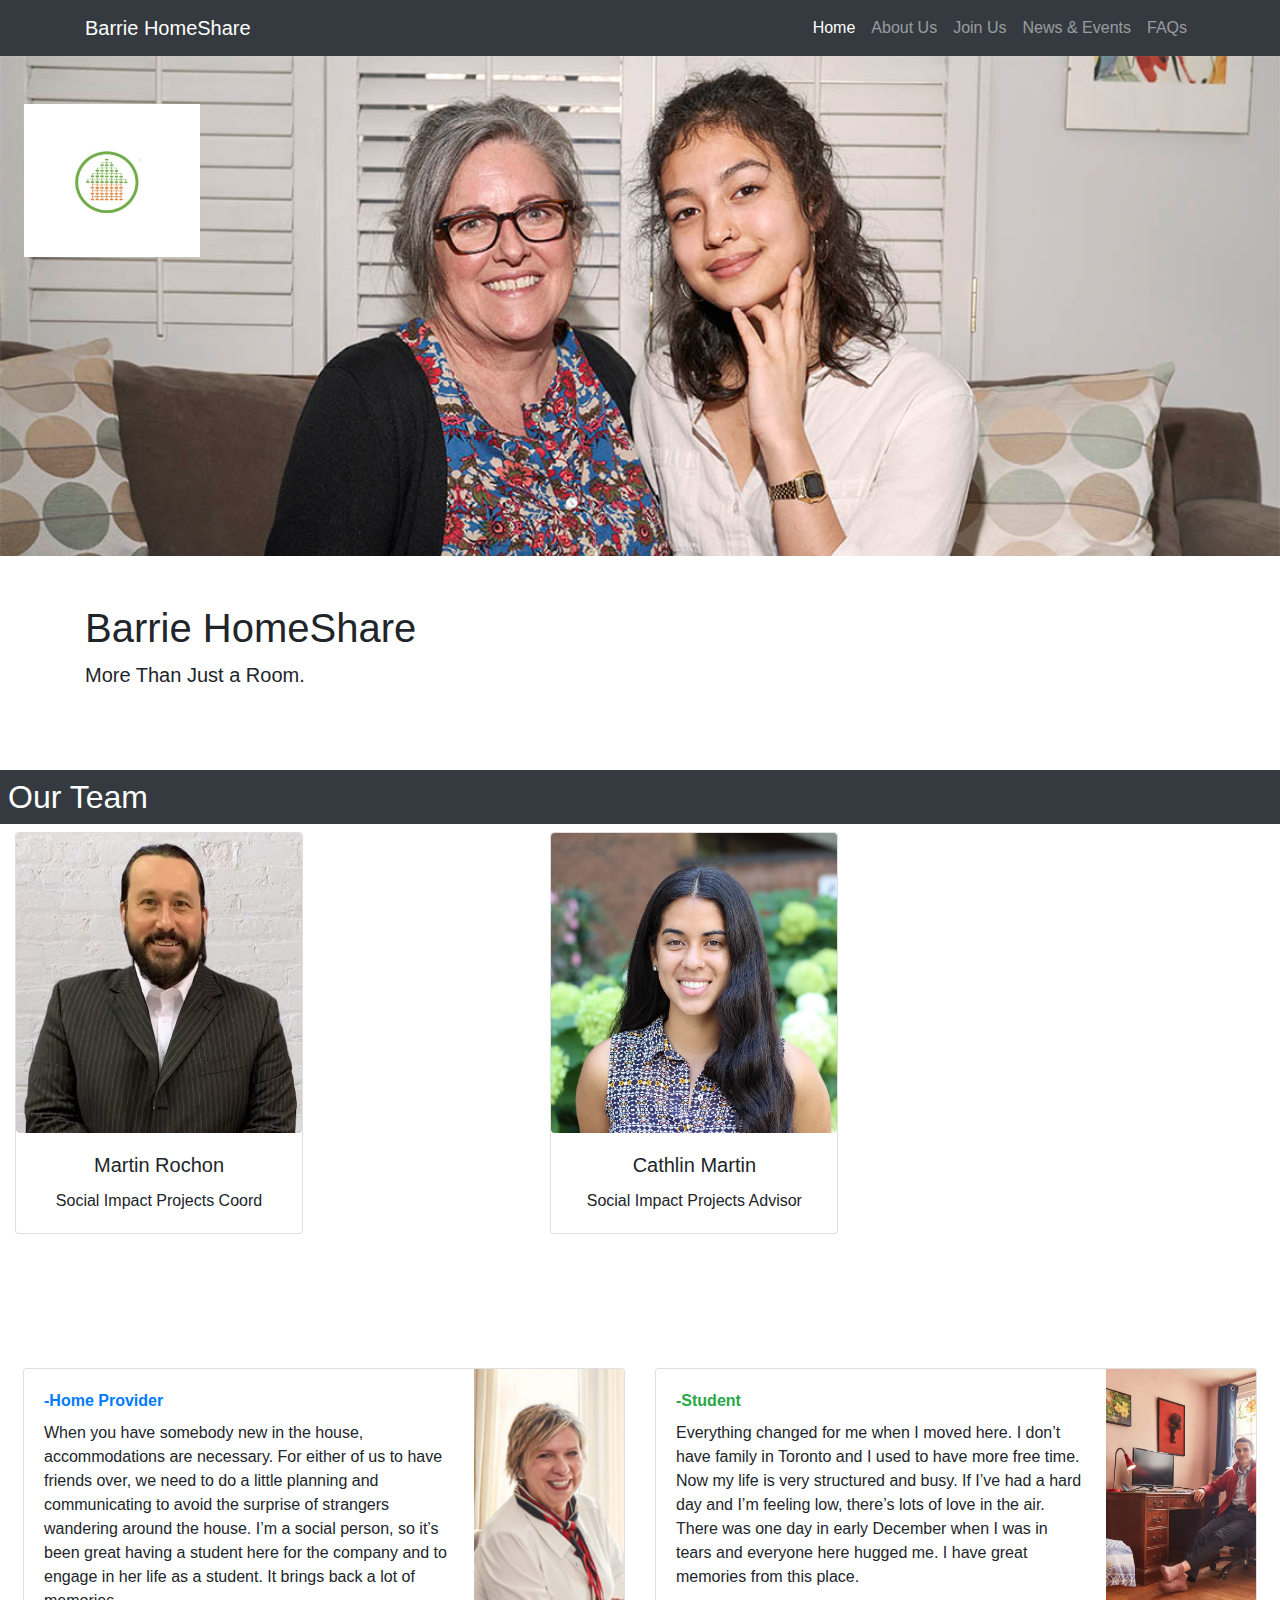
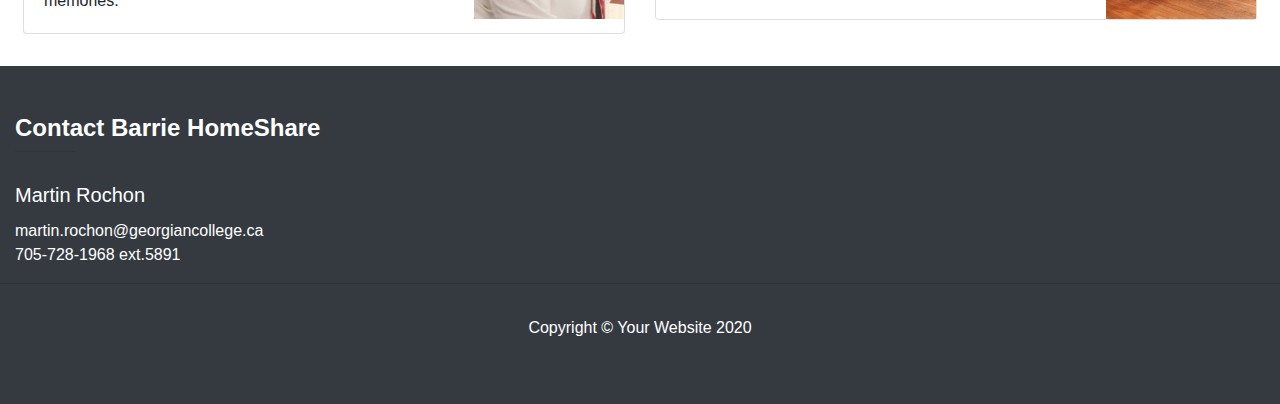
<file: index.html>
<!DOCTYPE html>
<html lang="en">

<head>

  <meta charset="utf-8">
  <meta name="viewport" content="width=device-width, initial-scale=1, shrink-to-fit=no">
  <meta name="description" content="">
  <meta name="author" content="">

  <title>Barrie HomeShare</title>

  <!-- Bootstrap core CSS -->
  <link href="vendor/bootstrap/css/bootstrap.min.css" rel="stylesheet">

  <!-- Custom styles for this template -->
  <link href="css/full-width-pics.css" rel="stylesheet">

</head>

<body>

  <!-- Navigation -->
  <nav class="navbar navbar-expand-lg navbar-dark bg-dark fixed-top">
    <div class="container">
      <a class="navbar-brand" href="#">Barrie HomeShare</a>
      <button class="navbar-toggler" type="button" data-toggle="collapse" data-target="#navbarResponsive" aria-controls="navbarResponsive" aria-expanded="false" aria-label="Toggle navigation">
        <span class="navbar-toggler-icon"></span>
      </button>
      <div class="collapse navbar-collapse" id="navbarResponsive">
        <ul class="navbar-nav ml-auto">
          <li class="nav-item active">
            <a class="nav-link" href="#">Home
              <span class="sr-only">(current)</span>
            </a>
          </li>
          <li class="nav-item">
            <a class="nav-link" href="about.html">About Us</a>
          </li>
          <li class="nav-item">
            <a class="nav-link" href="Join.html">Join Us</a>
          </li>
          <li class="nav-item">
            <a class="nav-link" href="news&events.html">News & Events</a>
          </li>
          <li class="nav-item">
            <a class="nav-link" href="faq.html">FAQs</a>
          </li>
        </ul>
      </div>
    </div>
  </nav>

  <!-- Header - set the background image for the header in the line below -->
  <header class="py-5 bg-image-full" style="height: 500px; background-position: center top;
 background-image: url('img/image1.jpg');">
    <img class="img-fluid float-left pl-4 d-block mx-auto" src="img/image2.jpg" alt="" height="200px" width="200px">
  </header>

  <!-- Content section -->
  <section class="py-5">
    <div class="container">
      <h1>Barrie HomeShare</h1>
      <p class="lead">More Than Just a Room.</p>
      <!-- <p>Lorem ipsum dolor sit amet, consectetur adipisicing elit. Aliquid, suscipit, rerum quos facilis repellat architecto commodi officia atque nemo facere eum non illo voluptatem quae delectus odit vel itaque amet.</p> -->
    </div>
  </section>

  <!-- Image element - set the background image for the header in the line below -->
  <div class="py-3 bg-image-full" style="background-image: url('https://unsplash.it/1900/1080?image=1081');">
    <h2 class="bg-dark text-white p-2">Our Team</h2>
    <div class="col-lg-8 col-lg-offset-2 centered">
      <div class="card float-left text-center" style="width: 18rem;">
        <img src="img/image3.jpeg" height="300px" width="300px" class="card-img-top rounded float-left" alt="">
        <div class="card-body">
    <h5 class="card-title">Martin Rochon</h5>
    <p class="card-text">Social Impact Projects Coord</p>
    <!-- martin.rochon@georgiancollege.ca 
705-728-1968 ext.5891 -->

  </div>
      </div>
      <div class="card float-right text-center" style="width: 18rem;">
        <img src="img/image4.jpeg" class="card-img-top rounded float-right" height="300px" width="300px" alt="">
        <div class="card-body">
    <h5 class="card-title">Cathlin Martin</h5>
    <p class="card-text">Social Impact Projects Advisor</p>
  </div>
      </div>
    </div>
    

    <!-- Put anything you want here! There is just a spacer below for demo purposes! -->
    <div style="height: 400px;"></div>
  </div>

  <!-- Content section -->
  <section class="py-5">
    <div class="container">
      <h1></h1>
      <p class="lead"></p>
    </div>
  </section>

  <div class="row m-2">
        <div class="col-md-6">
          <div class="card flex-md-row mb-4 box-shadow h-md-250">
            <div class="card-body d-flex flex-column align-items-start">
              <strong class="d-inline-block mb-2 text-primary">-Home Provider</strong>
              <h3 class="mb-0">
              </h3>
              <p class="card-text mb-auto">When you have somebody new in the house, accommodations are necessary. For either of us to have friends over, we need to do a little planning and communicating to avoid the surprise of strangers wandering around the house. I’m a social person, so it’s been great having a student here for the company and to engage in her life as a student. It brings back a lot of memories.</p>
            </div>
            <img class="card-img-right flex-auto d-none d-md-block" style="width: 200px; height: 250px;" src="img/image5.jpeg" data-holder-rendered="true">
          </div>
        </div>
        <div class="col-md-6">
          <div class="card flex-md-row mb-4 box-shadow h-md-250">
            <div class="card-body d-flex flex-column align-items-start">
              <strong class="d-inline-block mb-2 text-success">-Student</strong>
              <h3 class="mb-0">
              </h3>
              <p class="card-text mb-auto"> Everything changed for me when I moved here. I don’t have family in Toronto and I used to have more free time. Now my life is very structured and busy. If I’ve had a hard day and I’m feeling low, there’s lots of love in the air. There was one day in early December when I was in tears and everyone here hugged me. I have great memories from this place.</p>
            </div>
            <img class="card-img-right flex-auto d-none d-md-block"  src="img/image6.jpeg" data-holder-rendered="true" style="width: 200px; height: 250px;">
          </div>
        </div>

        <!-- <section class="py-5 m-3">
    <div class="card bg-light" style="width: 100%;">      
        <div class="card-header">Contact Us</div>
      <div class="card-body">
    <h5 class="card-title">Martin Rochon</h5>
    <p class="card-text">martin.rochon@georgiancollege.ca <br> 705-728-1968 ext.5891</p>
  </div>
    </div>
  </div>
  </section> -->
      </div>

  <!-- Footer -->
  <footer class="py-5 bg-dark">

    <div class="col-md-12 mx-auto mb-md-0 mb-4">

        <!-- Links -->
        <h4 class="font-weight-bold text-white">Contact Barrie HomeShare</h4>
        <hr class="teal accent-3 mb-4 mt-0 d-inline-block mx-auto" style="width: 60px;">
        <h5 class="card-title text-white">Martin Rochon</h5>
        <p class="text-white">martin.rochon@georgiancollege.ca <br> 705-728-1968 ext.5891</p>
     

      </div>
          <hr>


    <div class="footer-copyright text-center text-black-50 py-3">
      <p class="m-0 text-center text-white">Copyright &copy; Your Website 2020</p>
    </div>
    <!-- /.container -->
  </footer>

  <!-- Bootstrap core JavaScript -->
  <script src="vendor/jquery/jquery.min.js"></script>
  <script src="vendor/bootstrap/js/bootstrap.bundle.min.js"></script>

</body>

</html>
</file>
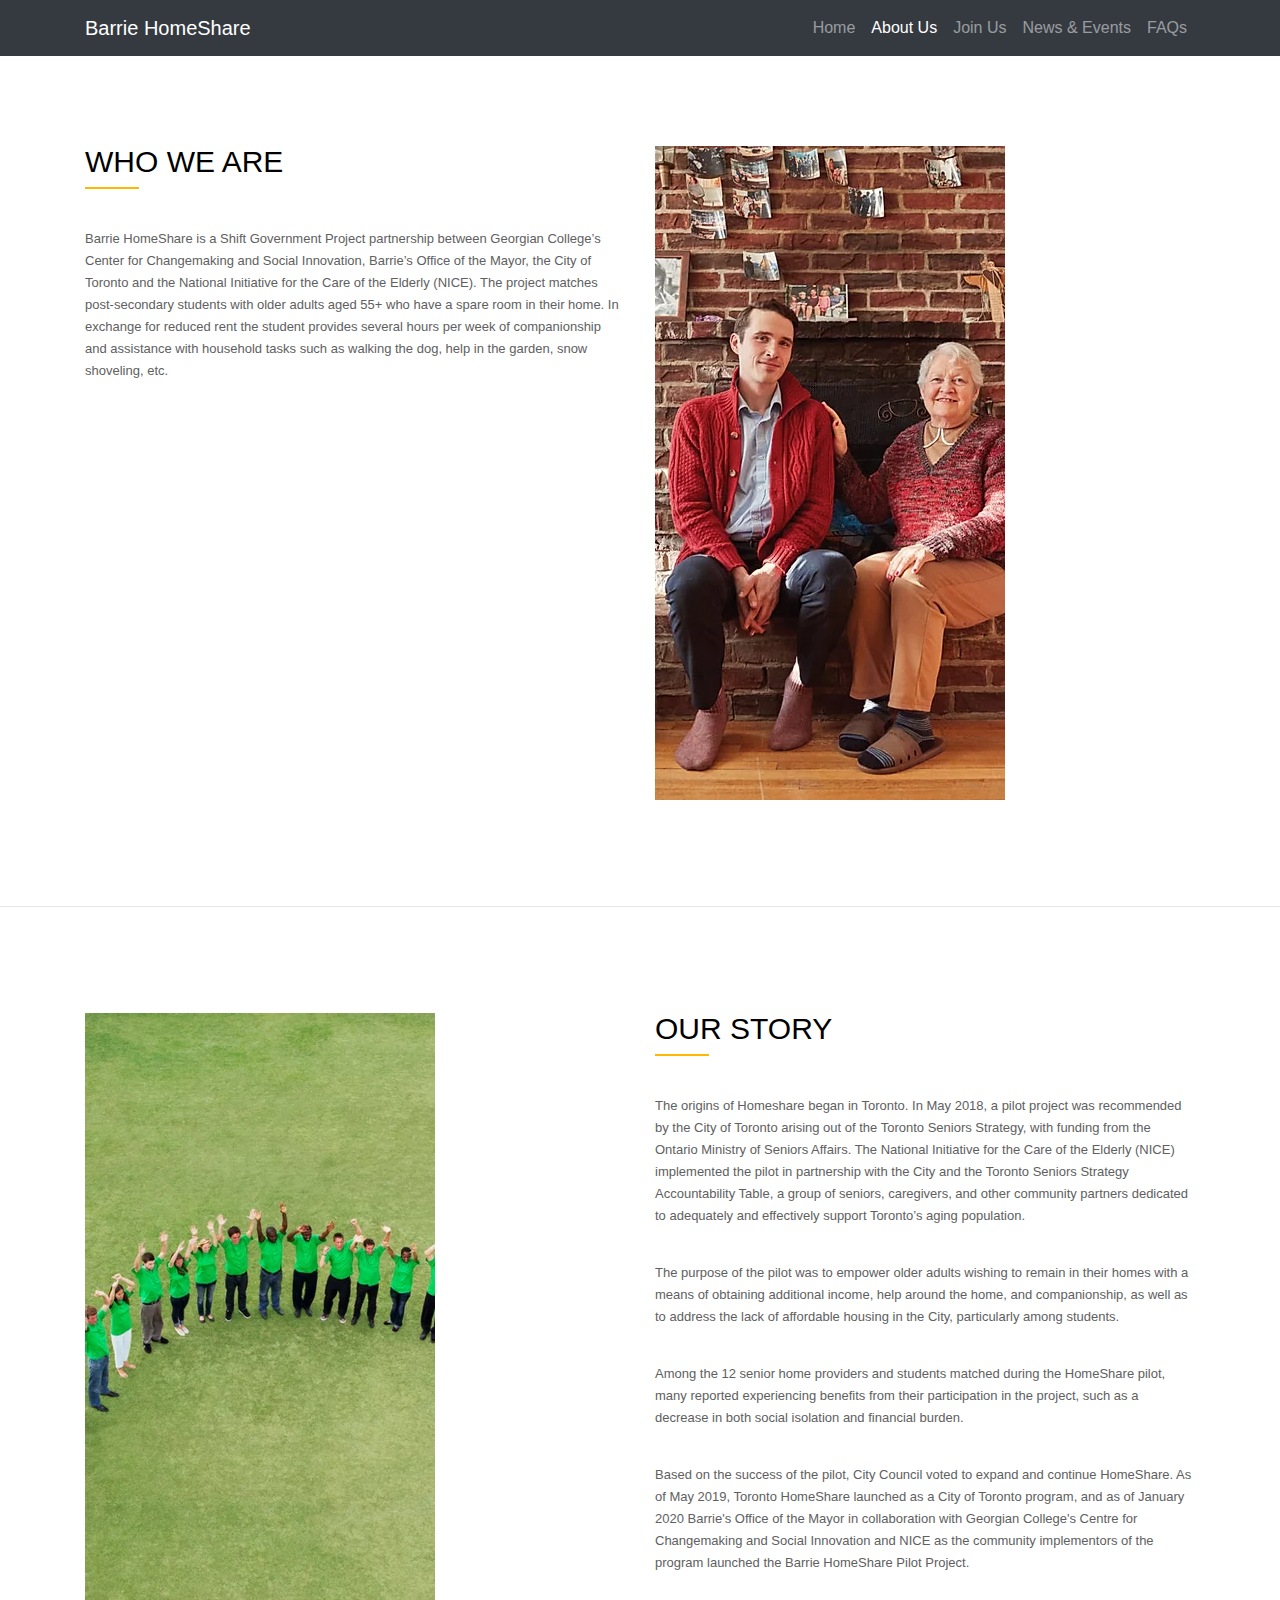
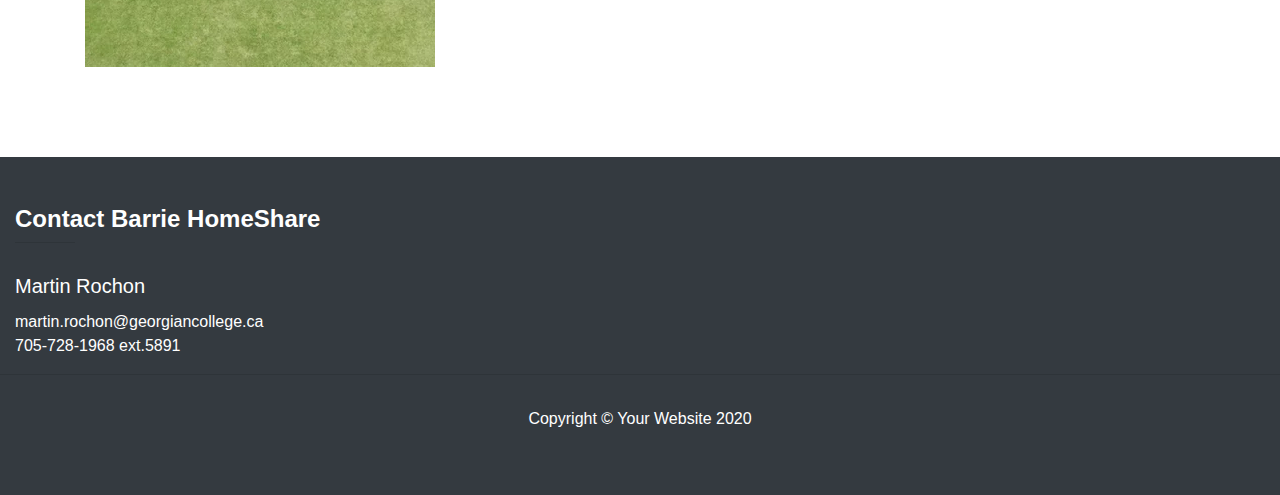
<file: about.html>
<!DOCTYPE html>
<html lang="en">

<head>

  <meta charset="utf-8">
  <meta name="viewport" content="width=device-width, initial-scale=1, shrink-to-fit=no">
  <meta name="description" content="">
  <meta name="author" content="">

  <title>Barrie HomeShare</title>

  <!-- Bootstrap core CSS -->
  <link href="vendor/bootstrap/css/bootstrap.min.css" rel="stylesheet">

  <!-- Custom styles for this template -->
  <link href="css/full-width-pics.css" rel="stylesheet">

</head>

<body>

	<!-- Navigation -->
  <nav class="navbar navbar-expand-lg navbar-dark bg-dark fixed-top">
    <div class="container">
      <a class="navbar-brand" href="index.html">Barrie HomeShare</a>
      <button class="navbar-toggler" type="button" data-toggle="collapse" data-target="#navbarResponsive" aria-controls="navbarResponsive" aria-expanded="false" aria-label="Toggle navigation">
        <span class="navbar-toggler-icon"></span>
      </button>
      <div class="collapse navbar-collapse" id="navbarResponsive">
        <ul class="navbar-nav ml-auto">
          <li class="nav-item">
            <a class="nav-link" href="index.html">Home
            </a>
          </li>
          <li class="nav-item active">
            <a class="nav-link" href="#">About Us</a>
            <span class="sr-only">(current)</span>
          </li>
          <li class="nav-item">
            <a class="nav-link" href="Join.html">Join Us</a>
          </li>
          <li class="nav-item">
            <a class="nav-link" href="news&events.html">News & Events</a>
          </li>
          <li class="nav-item">
            <a class="nav-link" href="faq.html">FAQs</a>
          </li>
        </ul>
      </div>
    </div>
  </nav>

  <div class="aboutus-section">
        <div class="container">
            <div class="row">
                <div class="col-md-6">
                    <div class="aboutus">
                        <h2 class="aboutus-title">Who We Are</h2>
                        <p class="aboutus-text">Barrie HomeShare is a Shift Government Project partnership between Georgian College’s Center for Changemaking and Social Innovation, Barrie’s Office of the Mayor, the City of Toronto and the National Initiative for the Care of the Elderly (NICE).  The project matches post-secondary students with older adults aged 55+ who have a spare  room in their home. In exchange for reduced rent the student provides several hours per week of companionship and assistance with household tasks such as walking the dog, help in the garden, snow shoveling, etc.</p>
                    </div>
                </div>
                <div class="col-md-6">
                    <div class="aboutus-banner">
                        <img src="img/image8.jpg" alt="">
                    </div>
                </div>
               
        </div>
    </div>
</div>

<hr>

<div class="aboutus-section">
        <div class="container">
            <div class="row">

            	<div class="col-md-6">
                    <div class="aboutus-banner">
                        <img src="img/image9.jpg" alt="">
                    </div>
                </div>
                <div class="col-md-6">
                    <div class="aboutus">
                        <h2 class="aboutus-title">Our Story</h2>
                        <p class="aboutus-text">The origins of Homeshare began in Toronto. In May 2018, a pilot project was recommended by the City of Toronto arising out of the Toronto Seniors Strategy, with funding from the Ontario Ministry of Seniors Affairs. The National Initiative for the Care of the Elderly (NICE) implemented the pilot in partnership with the City and the Toronto Seniors Strategy Accountability Table, a group of seniors, caregivers, and other community partners dedicated to adequately and effectively support Toronto’s aging population.</p><p class="aboutus-text">The purpose of the pilot was to empower older adults wishing to remain in their homes with a means of obtaining additional income, help around the home, and companionship, as well as to address the lack of affordable housing in the City, particularly among students.</p><p class="aboutus-text">Among the 12 senior home providers and students matched during the HomeShare pilot, many reported experiencing benefits from their participation in the project, such as a decrease in both social isolation and financial burden.</p><p class="aboutus-text">Based on the success of the pilot, City Council voted to expand and continue HomeShare. As of May 2019, Toronto HomeShare launched as a City of Toronto program, and as of January 2020 Barrie's Office of the Mayor in collaboration with Georgian College's Centre for Changemaking and Social Innovation and NICE as the community implementors of the program launched the Barrie HomeShare Pilot Project. </p>
                    </div>
                </div>
                
               
        </div>
    </div>
</div>



	<footer class="py-5 bg-dark">

    <div class="col-md-12 mx-auto mb-md-0 mb-4">

        <!-- Links -->
        <h4 class="font-weight-bold text-white">Contact Barrie HomeShare</h4>
        <hr class="teal accent-3 mb-4 mt-0 d-inline-block mx-auto" style="width: 60px;">
        <h5 class="card-title text-white">Martin Rochon</h5>
        <p class="text-white">martin.rochon@georgiancollege.ca <br> 705-728-1968 ext.5891</p>
     

      </div>
          <hr>


    <div class="footer-copyright text-center text-black-50 py-3">
      <p class="m-0 text-center text-white">Copyright &copy; Your Website 2020</p>
    </div>
    <!-- /.container -->
  </footer>

  <!-- Bootstrap core JavaScript -->
  <script src="vendor/jquery/jquery.min.js"></script>
  <script src="vendor/bootstrap/js/bootstrap.bundle.min.js"></script>

</body>

</html>
</file>
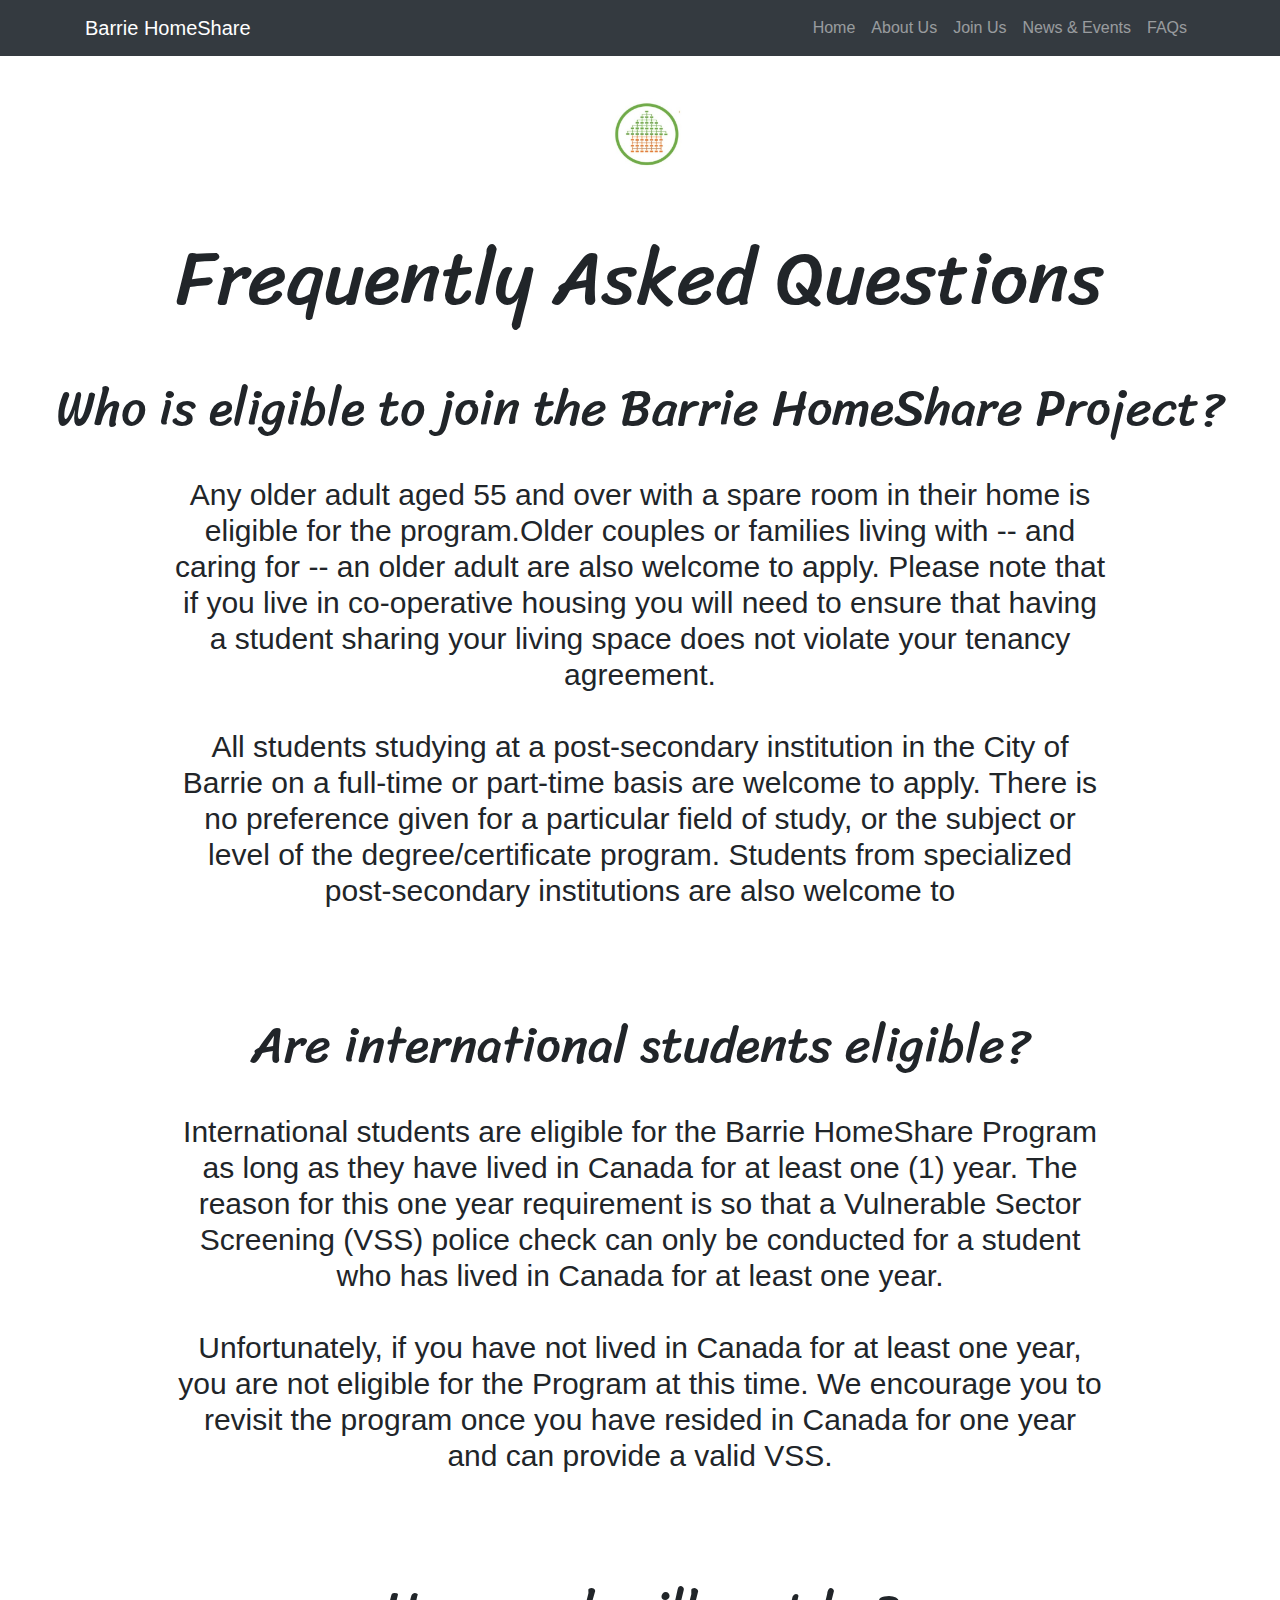
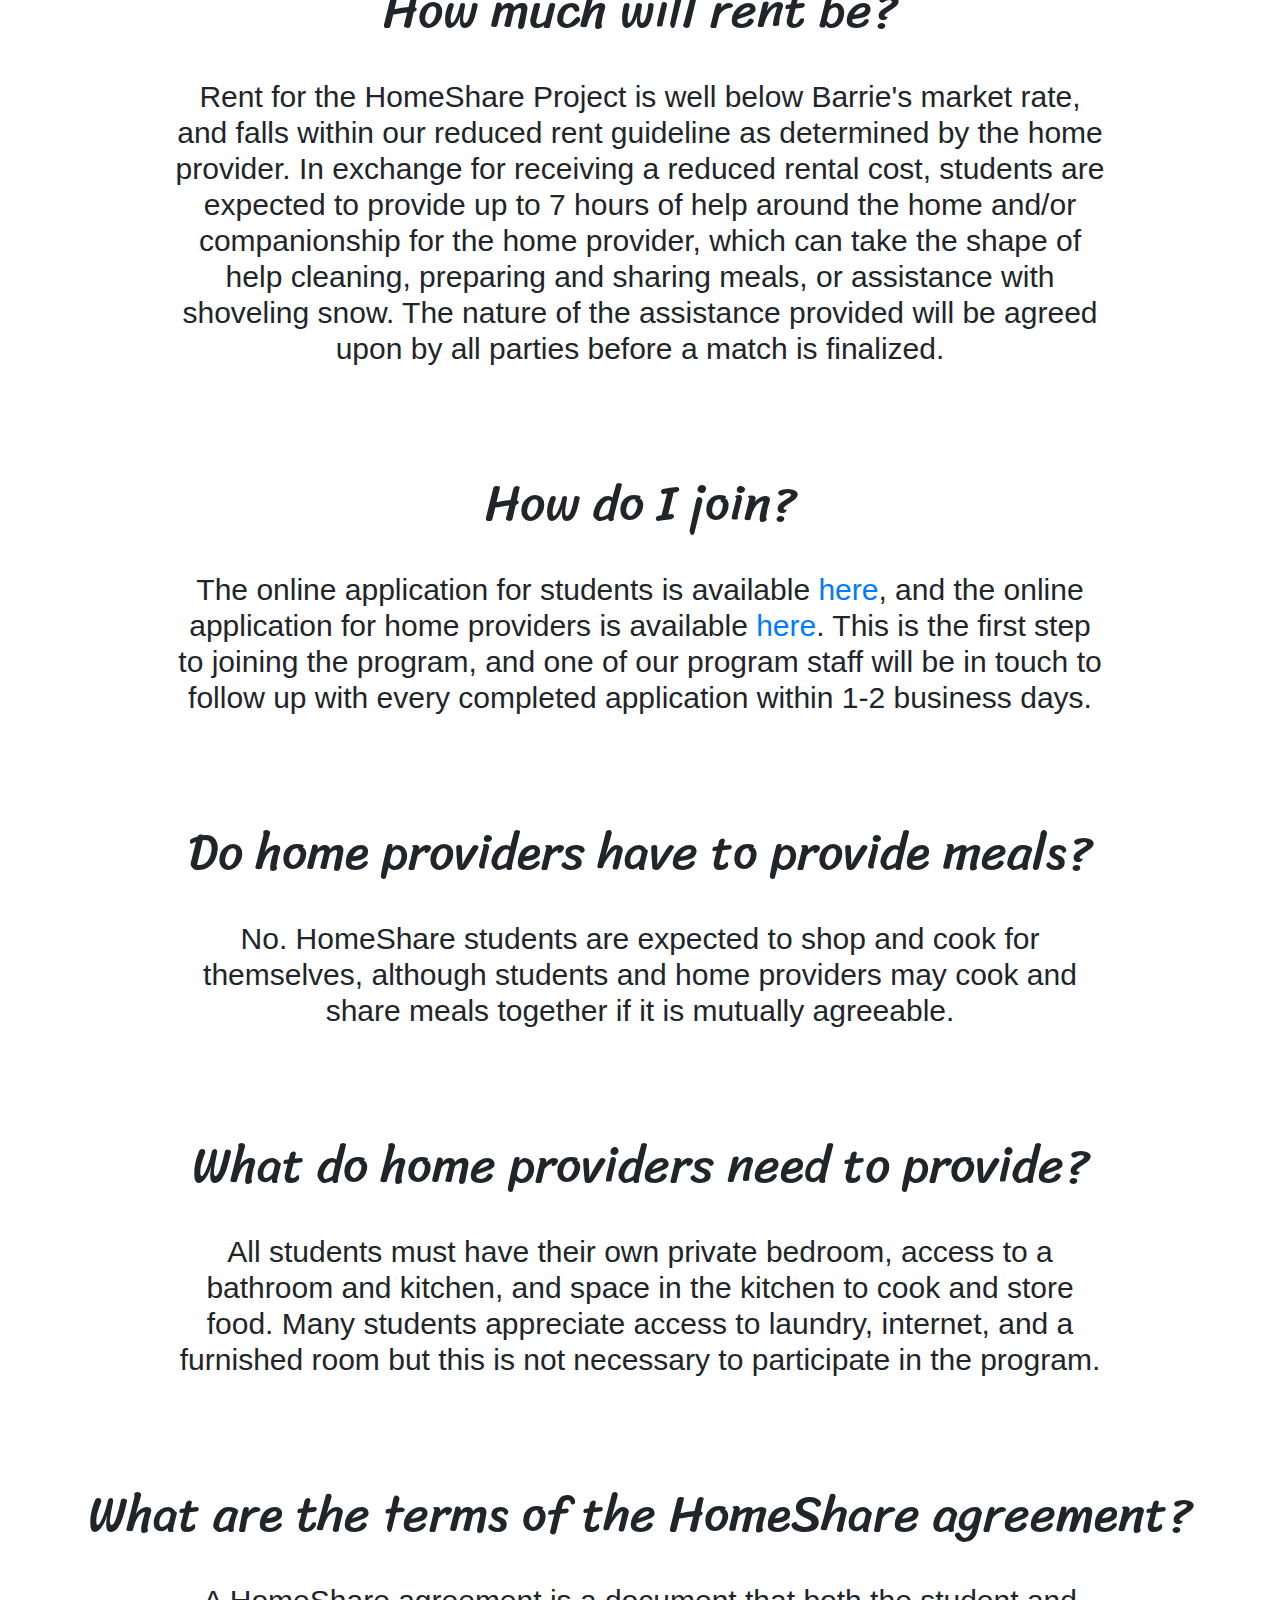
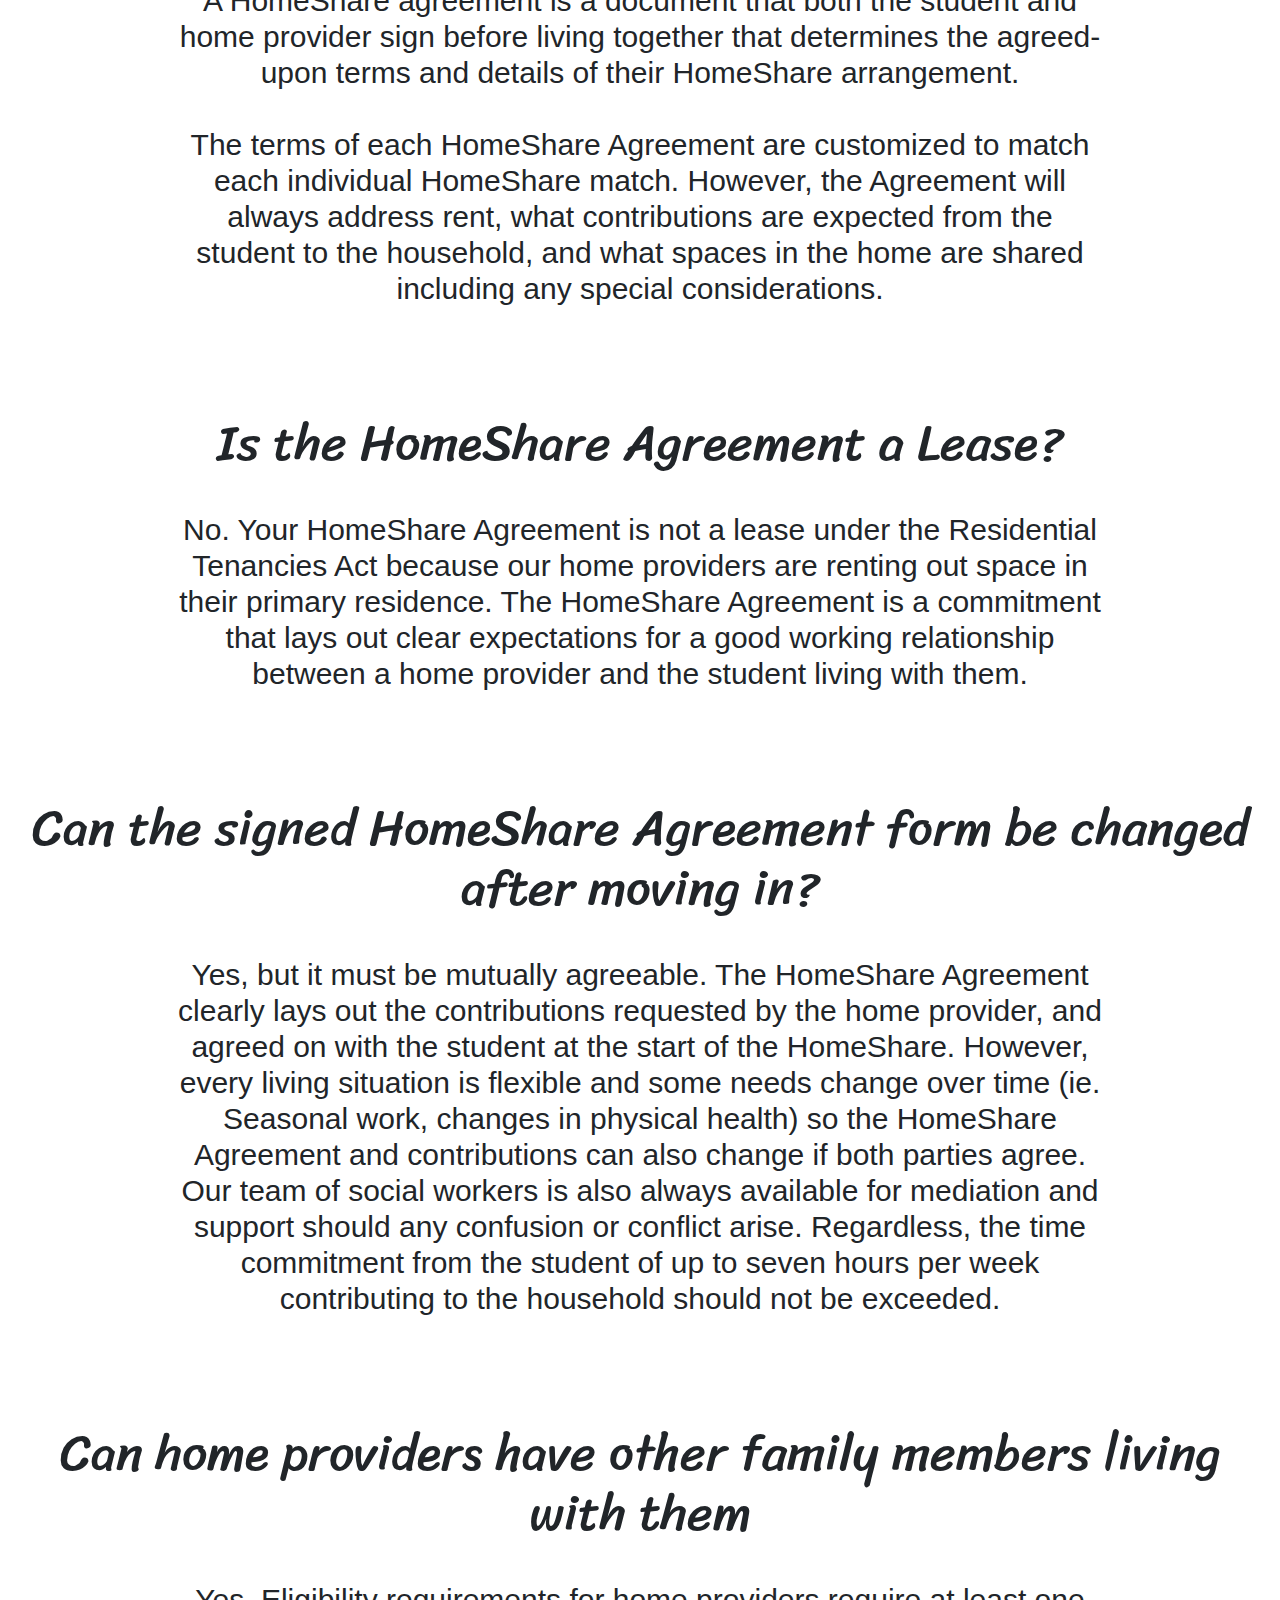
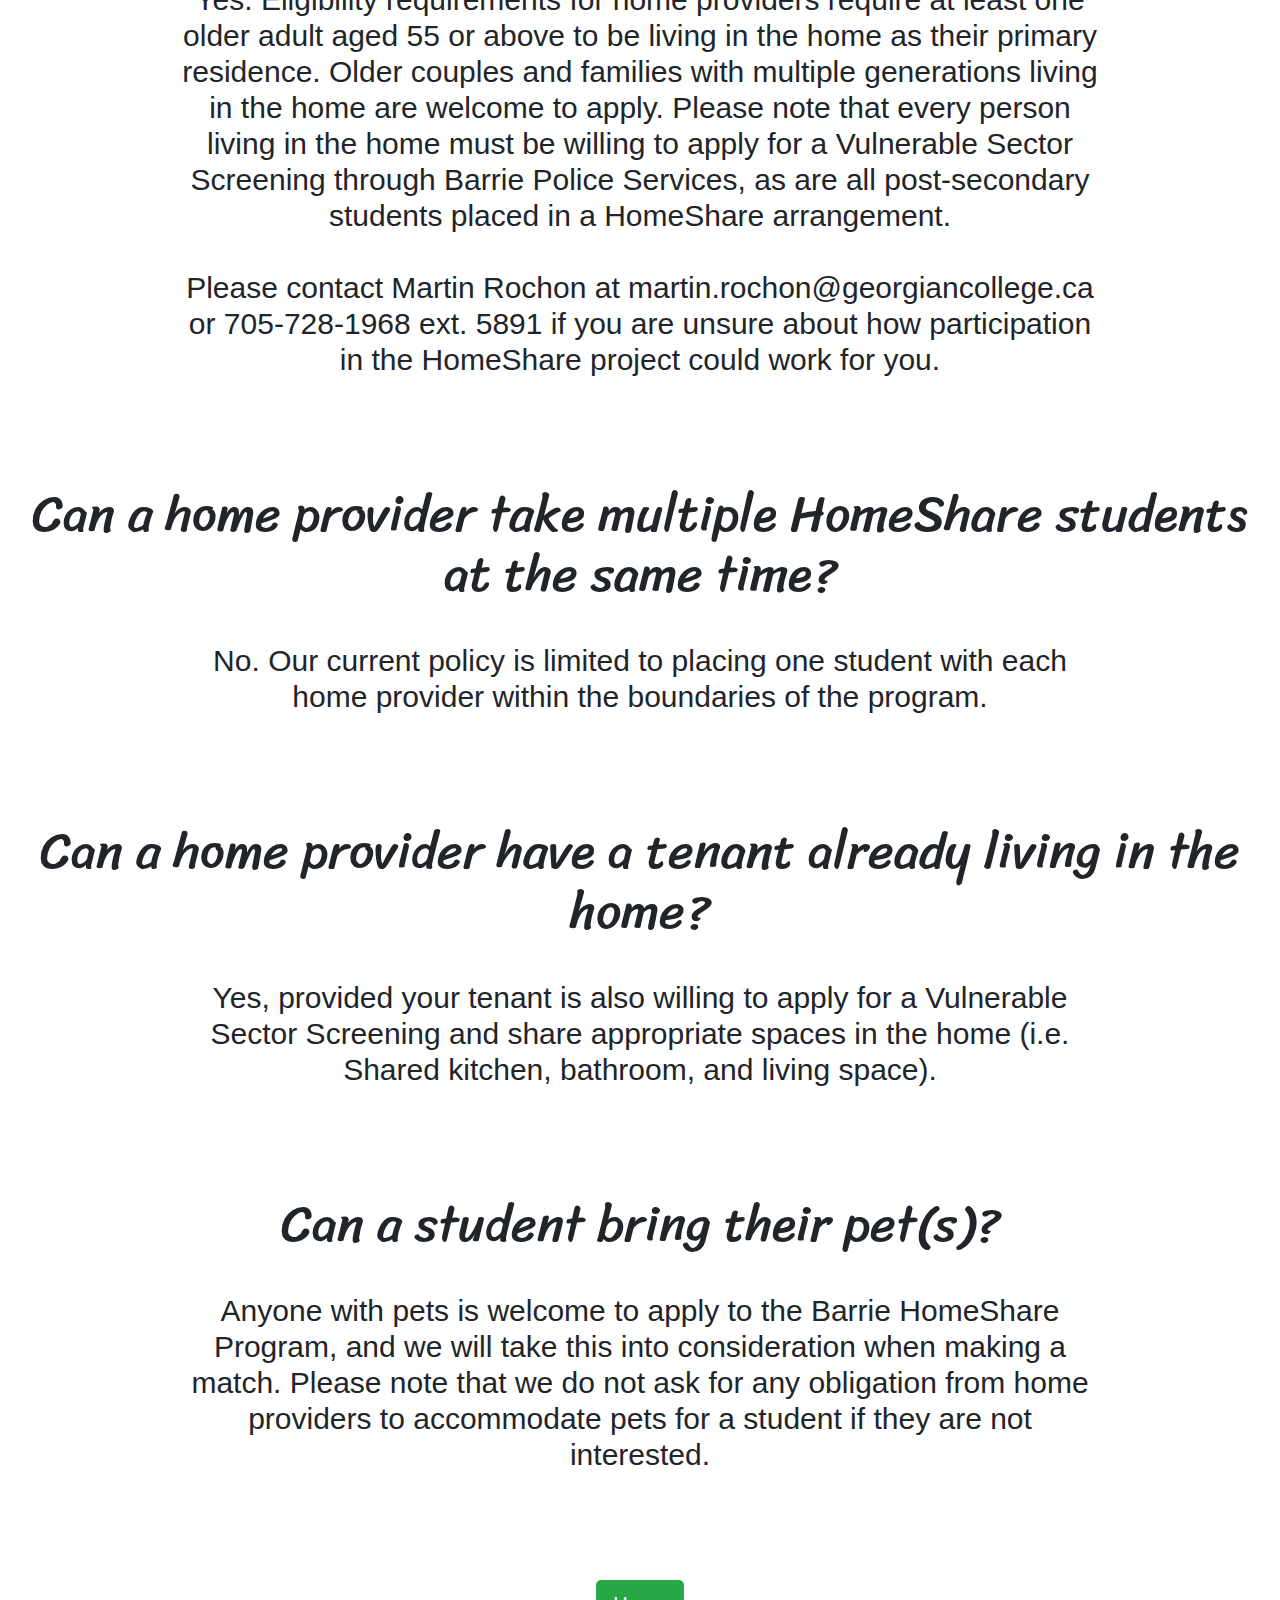
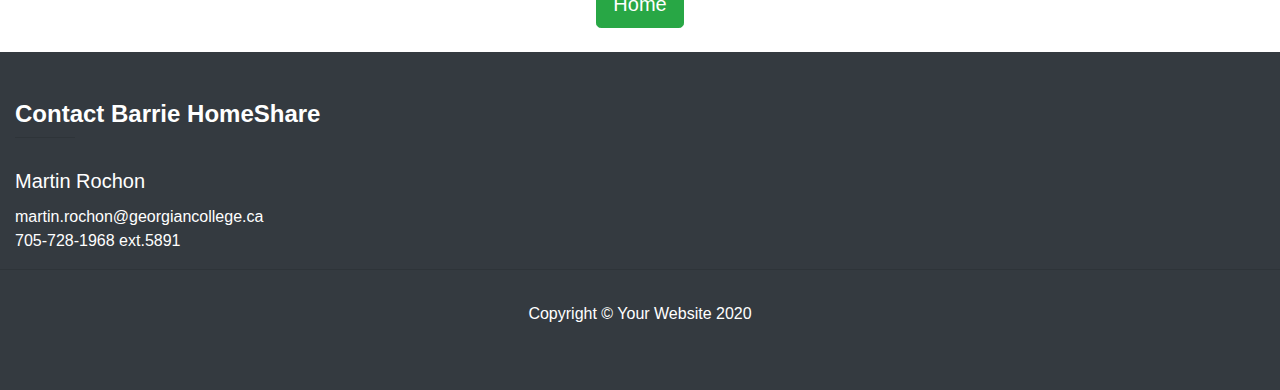
<file: faq.html>
<!DOCTYPE html>
<html lang="en">

<head>

  <meta charset="utf-8">
  <meta name="viewport" content="width=device-width, initial-scale=1, shrink-to-fit=no">
  <meta name="description" content="">
  <meta name="author" content="">

  <title>Barrie HomeShare</title>

  <!-- Bootstrap core CSS -->
  <link href="vendor/bootstrap/css/bootstrap.min.css" rel="stylesheet">

  <!-- Custom styles for this template -->
  <link href="css/full-width-pics.css" rel="stylesheet">

  <link href='https://fonts.googleapis.com/css?family=Sriracha' rel='stylesheet'>

  <style>
    .container-fluid{
      text-align: center;
    }
    h6{
      font-size: 30px; 
      padding: 30px 160px 75px 160px;
    }
    h1{ font-family: Sriracha;
      font-size: 50px;
    }
  </style>
</head>

<body>

  <!-- Navigation -->
  <nav class="navbar navbar-expand-lg navbar-dark bg-dark fixed-top">
    <div class="container">
      <a class="navbar-brand" href="index.html">Barrie HomeShare</a>
      <button class="navbar-toggler" type="button" data-toggle="collapse" data-target="#navbarResponsive" aria-controls="navbarResponsive" aria-expanded="false" aria-label="Toggle navigation">
        <span class="navbar-toggler-icon"></span>
      </button>
      <div class="collapse navbar-collapse" id="navbarResponsive">
        <ul class="navbar-nav ml-auto">
          <li class="nav-item">
            <a class="nav-link" href="index.html">Home
              <span class="sr-only">(current)</span>
            </a>
          </li>
          <li class="nav-item">
            <a class="nav-link" href="about.html">About Us</a>
          </li>
          <li class="nav-item">
            <a class="nav-link" href="join.html">Join Us</a>
          </li>
          <li class="nav-item">
            <a class="nav-link" href="news&events.html">News & Events</a>
          </li>
          <li class="nav-item">
            <a class="nav-link" href="#">FAQs</a>
          </li>
        </ul>
      </div>
    </div>
  </nav>

  <header>
    <img class="img-fluid float-center pl-4 d-block mx-auto" src="img/image2.jpg" alt="" height="200px" width="200px">
  </header>

  <div class="container-fluid">
    </br>
    <h1 style=" font-size: 75px;">Frequently Asked Questions</h1>
      </br>
      </br>

    <h1>Who is eligible to join the Barrie HomeShare Project?</h1>

    <h6>Any older adult aged 55 and over with a spare room in their home is eligible for the program.Older couples or families living with -- and caring for -- an older adult are also welcome to apply. Please note that if you live in co-operative housing you will need to ensure that having a student sharing your living space does not violate your tenancy agreement.
    </br></br>
    All students studying at a post-secondary institution in the City of Barrie on a full-time or part-time basis are welcome to apply. There is no preference given for a particular field of study, or the subject or level of the degree/certificate program. Students from specialized post-secondary institutions are also welcome to
    </h6> </br>

    <h1>Are international students eligible?</h1>

    <h6>International students are eligible for the Barrie HomeShare Program as long as they have lived in Canada for at least one (1) year. The reason for this one year requirement is so that a Vulnerable Sector Screening (VSS) police check can only be conducted for a student who has lived in Canada for at least one year.
    </br></br>
    Unfortunately, if you have not lived in Canada for at least one year, you are not eligible for the Program at this time. We encourage you to revisit the program once you have resided in Canada for one year and can provide a valid VSS.
    </h6></br>

    <h1>How much will rent be?</h1>

    <h6>Rent for the HomeShare Project is well below Barrie's market rate, and falls within our reduced rent guideline as determined by the home provider.
    In exchange for receiving a reduced rental cost, students are expected to provide up to 7 hours of help around the home and/or companionship for the home provider, which can take the shape of help cleaning, preparing and sharing meals, or assistance with shoveling snow. The nature of the assistance provided will be agreed upon by all parties before a match is finalized.
    </h6></br>

    <h1>How do I join?</h1>

    <h6>The online application for students is available <a href="student.html">here</a>, and the online application for home providers is available <a href="provider.html">here</a>. This is the first step to joining the program, and one of our program staff will be in touch to follow up with every completed application within 1-2 business days.
    </h6></br>

    <h1>Do home providers have to provide meals?</h1>

    <h6>No. HomeShare students are expected to shop and cook for themselves, although students and home providers may cook and share meals together if it is mutually agreeable.</h6></br>

    <h1>What do home providers need to provide?</h1>

    <h6>All students must have their own private bedroom, access to a bathroom and kitchen, and space in the kitchen to cook and store food. Many students appreciate access to laundry, internet, and a furnished room but this is not necessary to participate in the program.</h6></br>

    <h1>What are the terms of the HomeShare agreement?</h1>

    <h6>A HomeShare agreement is a document that both the student and home provider sign before living together that determines the agreed-upon terms and details of their HomeShare arrangement.</br></br>The terms of each HomeShare Agreement are customized to match each individual HomeShare match. However, the Agreement will always address rent, what contributions are expected from the student to the household, and what spaces in the home are shared including any special considerations.</h6></br>

    <h1>Is the HomeShare Agreement a Lease?</h1>

    <h6>No. Your HomeShare Agreement is not a lease under the Residential Tenancies Act because our home providers are renting out space in their primary residence. The HomeShare Agreement is a commitment that lays out clear expectations for a good working relationship between a home provider and the student living with them.</h6></br>

    <h1>Can the signed HomeShare Agreement form be changed after moving in?</h1>

    <h6>Yes, but it must be mutually agreeable. The HomeShare Agreement clearly lays out the contributions requested by the home provider, and agreed on with the student at the start of the HomeShare. However, every living situation is flexible and some needs change over time (ie. Seasonal work, changes in physical health) so the HomeShare Agreement and contributions can also change if both parties agree. Our team of social workers is also always available for mediation and support should any confusion or conflict arise.
    Regardless, the time commitment from the student of up to seven hours per week contributing to the household should not be exceeded.</h6></br>

    <h1>Can home providers have other family members living with them</h1>

    <h6>Yes. Eligibility requirements for home providers require at least one older adult aged 55 or above to be living in the home as their primary residence. Older couples and families with multiple generations living in the home are welcome to apply. Please note that every person living in the home must be willing to apply for a Vulnerable Sector Screening through Barrie Police Services, as are all post-secondary students placed in a HomeShare arrangement.</br></br>Please contact Martin Rochon at martin.rochon@georgiancollege.ca or 705-728-1968 ext. 5891 if you are unsure about how participation in the HomeShare project could work for you.</h6></br>

    <h1>Can a home provider take multiple HomeShare students at the same time?</h1>

    <h6>No. Our current policy is limited to placing one student with each home provider within the boundaries of the program.</h6></br>

    <h1>Can a home provider have a tenant already living in the home?</h1>

    <h6>Yes, provided your tenant is also willing to apply for a Vulnerable Sector Screening and share appropriate spaces in the home (i.e. Shared kitchen, bathroom, and living space).</h6></br>

    <h1>Can a student bring their pet(s)?</h1>

    <h6>Anyone with pets is welcome to apply to the Barrie HomeShare Program, and we will take this into consideration when making a match. Please note that we do not ask for any obligation from home providers to accommodate pets for a student if they are not interested.</h6></br>

    <a role="button" class="btn btn-success btn-lg" href="index.html">Home</a></br></br>

  </div>

  <!-- Footer -->
  <footer class="py-5 bg-dark ">

    <div class="col-md-12 mx-auto mb-md-0 mb-4">

        <!-- Links -->
        <h4 class="font-weight-bold text-white">Contact Barrie HomeShare</h4>
        <hr class="teal accent-3 mb-4 mt-0 d-inline-block mx-auto" style="width: 60px;">
        <h5 class="card-title text-white">Martin Rochon</h5>
        <p class="text-white">martin.rochon@georgiancollege.ca <br> 705-728-1968 ext.5891</p>
     

      </div>
          <hr>


    <div class="footer-copyright text-center text-black-50 py-3">
      <p class="m-0 text-center text-white">Copyright &copy; Your Website 2020</p>
    </div>
    <!-- /.container -->
  </footer>

  <!-- Bootstrap core JavaScript -->
  <script src="vendor/jquery/jquery.min.js"></script>
  <script src="vendor/bootstrap/js/bootstrap.bundle.min.js"></script>

</body>

</html>
</file>
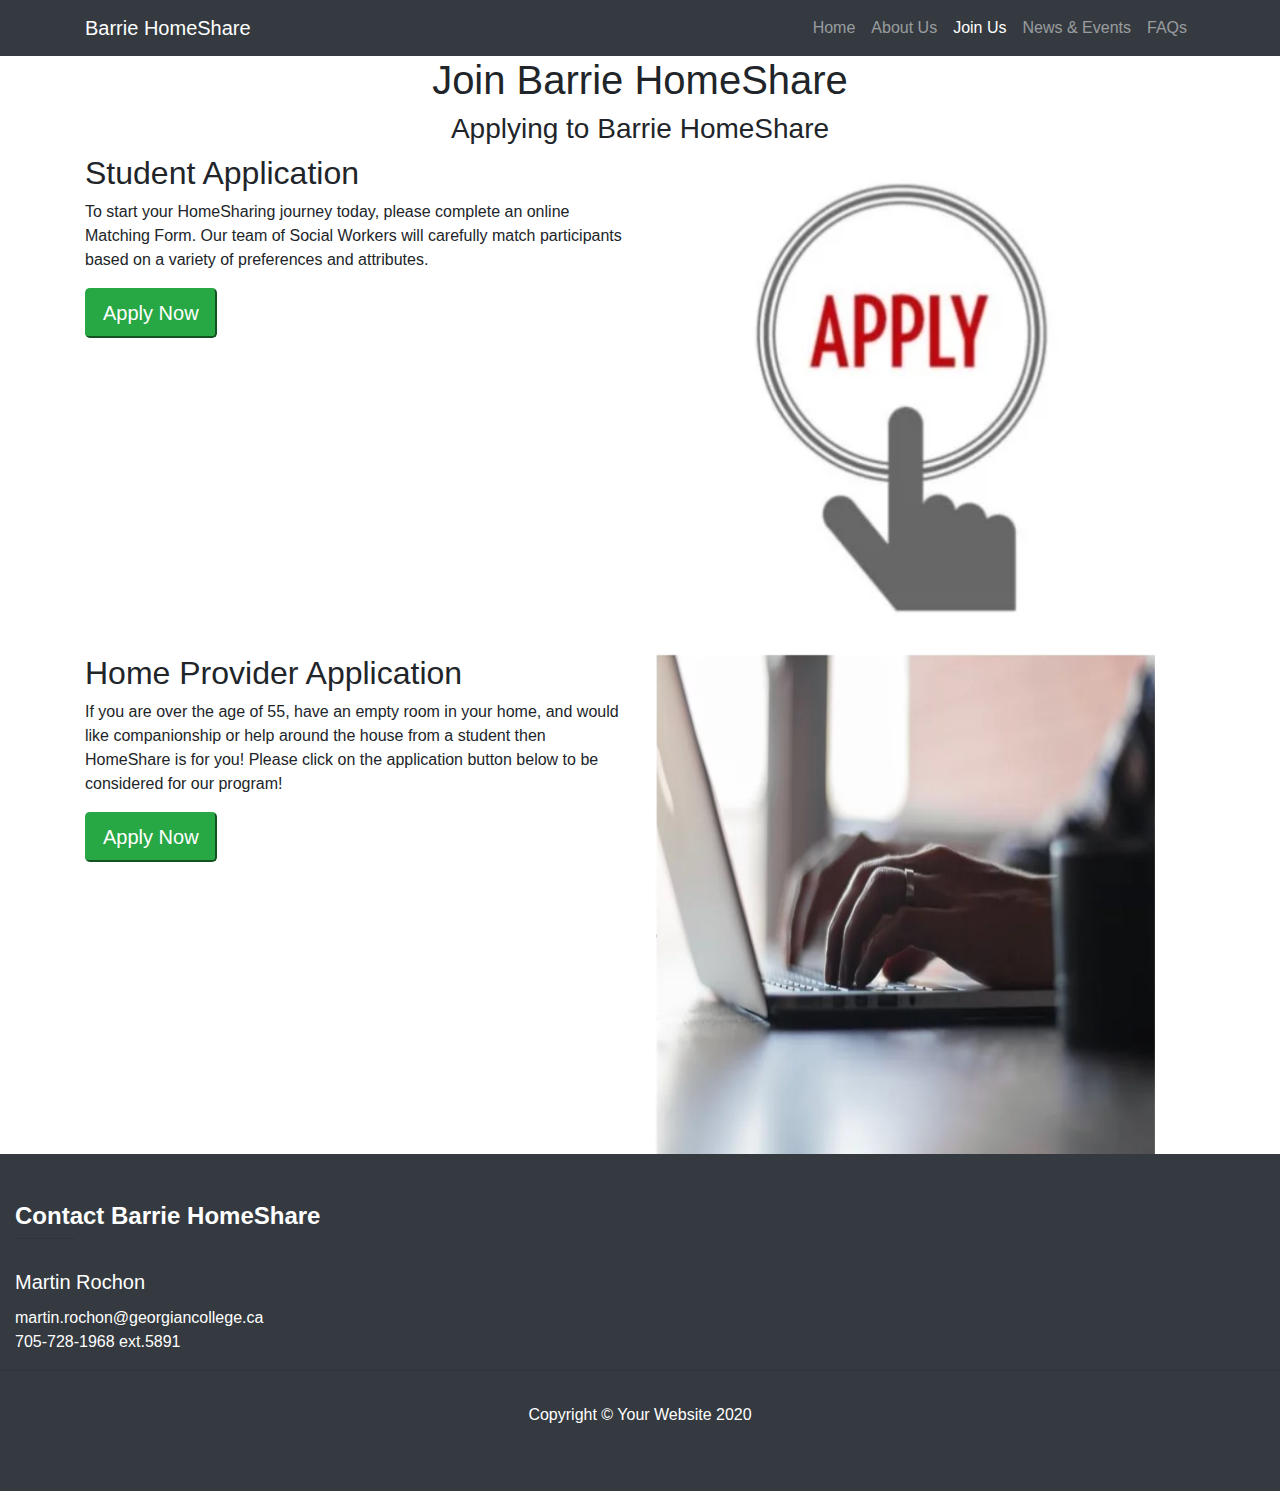
<file: join.html>
<!DOCTYPE HTML>
<html lang="en">
  <head>
    <meta charset="utf-8">
    <title> Join Us | Barrie HomeShare</title>

    <!-- Bootstrap core CSS -->
    <link href="vendor/bootstrap/css/bootstrap.min.css" rel="stylesheet">

    <!-- Custom styles for this template -->
    <link href="css/full-width-pics.css" rel="stylesheet">
  </head>
  <body>
    <!-- Navigation -->
    <nav class="navbar navbar-expand-lg navbar-dark bg-dark fixed-top">
      <div class="container">
        <a class="navbar-brand" href="index.html">Barrie HomeShare</a>
        <button class="navbar-toggler" type="button" data-toggle="collapse" data-target="#navbarResponsive" aria-controls="navbarResponsive" aria-expanded="false" aria-label="Toggle navigation">
          <span class="navbar-toggler-icon"></span>
        </button>
        <div class="collapse navbar-collapse" id="navbarResponsive">
          <ul class="navbar-nav ml-auto">
            <li class="nav-item">
              <a class="nav-link" href="index.html">Home
              </a>
            </li>
            <li class="nav-item">
              <a class="nav-link" href="about.html">About Us</a>
            </li>
            <li class="nav-item active">
              <a class="nav-link" href="#">Join Us</a>
              <span class="sr-only">(current)</span>
            </li>
            <li class="nav-item">
              <a class="nav-link" href="news&events.html">News & Events</a>
            </li>
            <li class="nav-item">
              <a class="nav-link" href="faq.html">FAQs</a>
            </li>
          </ul>
        </div>
      </div>
    </nav>


        <style>
          .center {
          text-align: center;
          }
        </style>

        <div class="center">
          <h1>Join Barrie HomeShare</h1>
          <h3>Applying to Barrie HomeShare</h3>
        </div>

        <div class="student-section">
              <div class="container">
                  <div class="row">
                      <div class="col-md-6">
                          <div class="student">
                              <h2 class="student-title">Student Application</h2>
                              <p class="student-text">To start your HomeSharing journey today, please complete an online Matching Form. Our team of Social Workers will carefully match participants based on a variety of preferences and attributes.</p>
                              <a href="student.html"><button class="btn-lg btn-success">Apply Now</button></a>
                          </div>
                      </div>
                      <div class="col-md-6">
                          <div class="student-banner">
                              <img src="img/image10.png" alt="" width="500" height="500">
                          </div>
                      </div>

              </div>
          </div>
      </div>

      <div class="provider-section">
            <div class="container">
                <div class="row">
                    <div class="col-md-6">
                        <div class="provider">
                            <h2 class="provider-title">Home Provider Application</h2>
                            <p class="provider-text">If you are over the age of 55, have an empty room in your home, and would like companionship or help around the house from a student then HomeShare is for you! Please click on the application button below to be considered for our program!</p>
                            <a href="provider.html"><button class="btn-lg btn-success">Apply Now</button></a>
                        </div>
                    </div>
                    <div class="col-md-6">
                        <div class="provider-banner">
                            <img src="img/image11.png" alt="" width="500" height="500">
                        </div>
                    </div>

            </div>
        </div>
    </div>

        <!-- Footer -->
  <footer class="py-5 bg-dark ">

    <div class="col-md-12 mx-auto mb-md-0 mb-4">

        <!-- Links -->
        <h4 class="font-weight-bold text-white">Contact Barrie HomeShare</h4>
        <hr class="teal accent-3 mb-4 mt-0 d-inline-block mx-auto" style="width: 60px;">
        <h5 class="card-title text-white">Martin Rochon</h5>
        <p class="text-white">martin.rochon@georgiancollege.ca <br> 705-728-1968 ext.5891</p>
     

      </div>
          <hr>


    <div class="footer-copyright text-center text-black-50 py-3">
      <p class="m-0 text-center text-white">Copyright &copy; Your Website 2020</p>
    </div>
    <!-- /.container -->
  </footer>

  <!-- Bootstrap core JavaScript -->
  <script src="vendor/jquery/jquery.min.js"></script>
  <script src="vendor/bootstrap/js/bootstrap.bundle.min.js"></script>

</body>

</html>
</file>
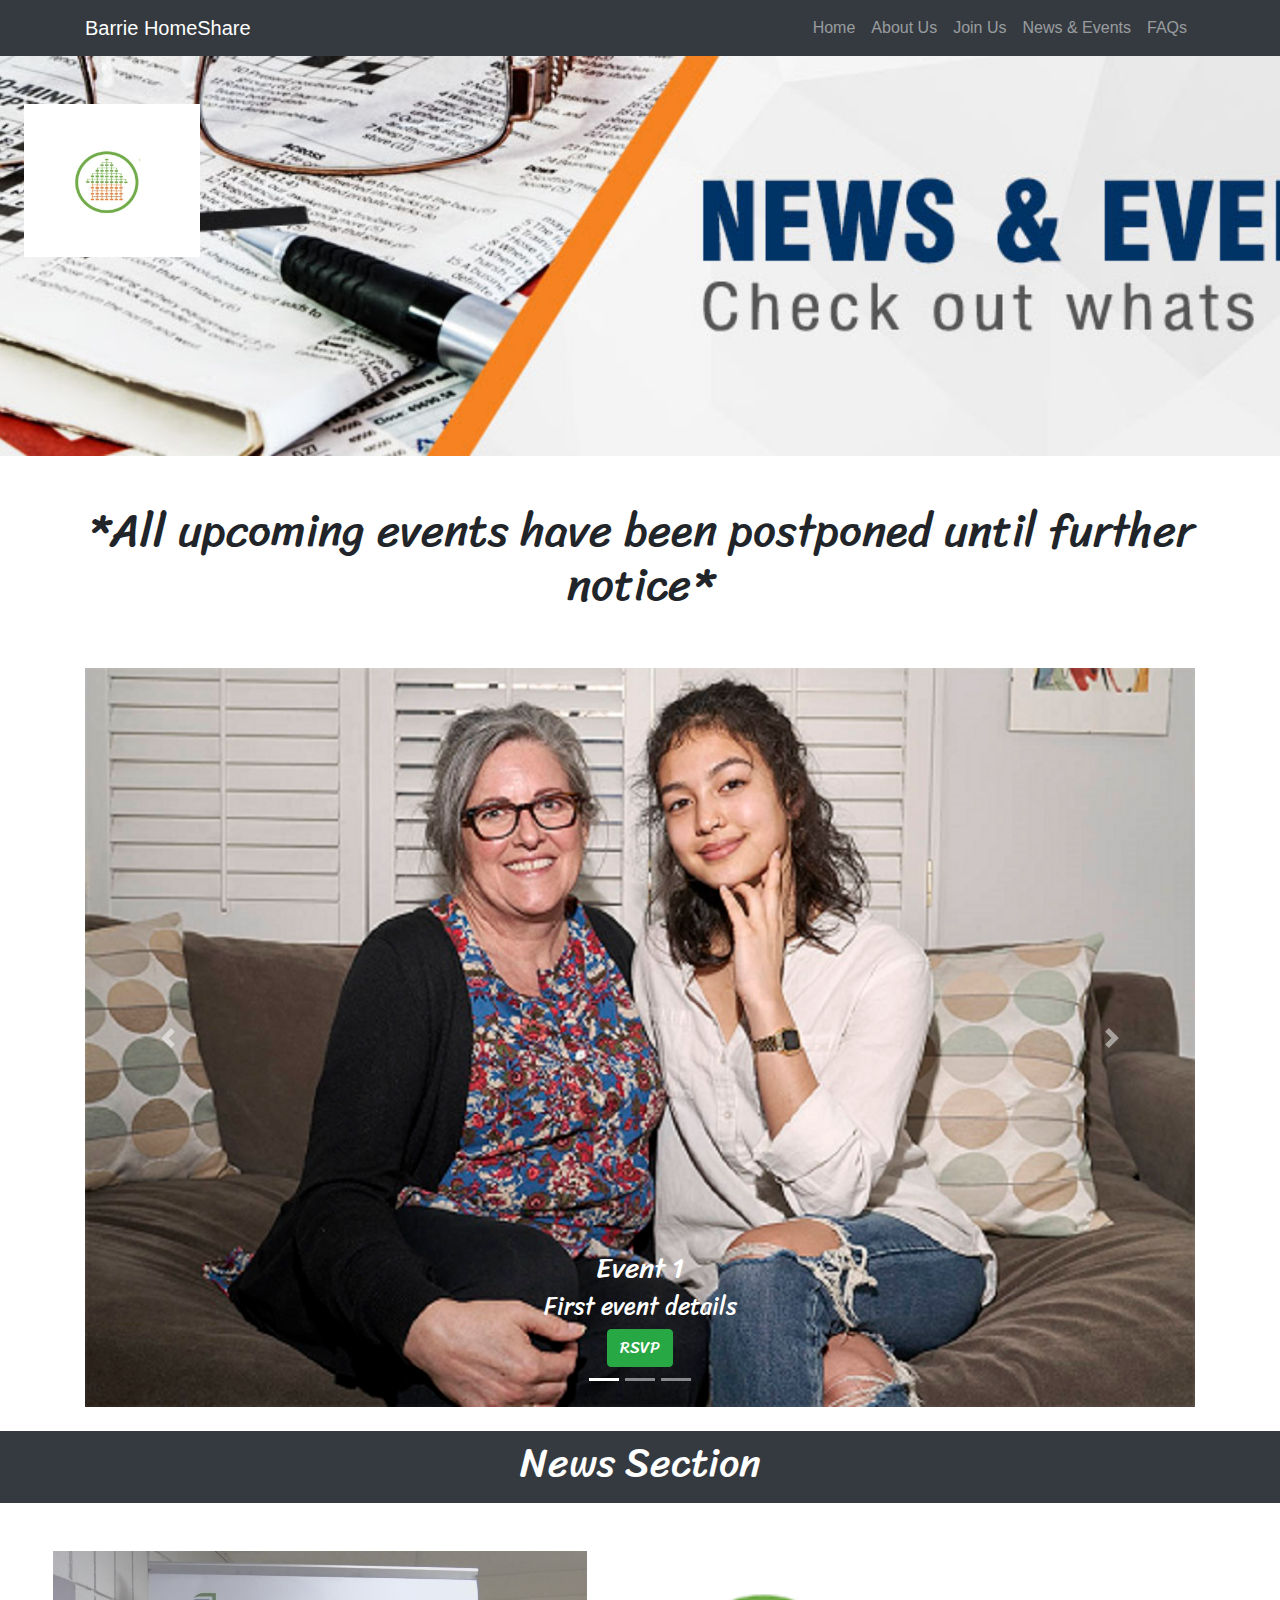
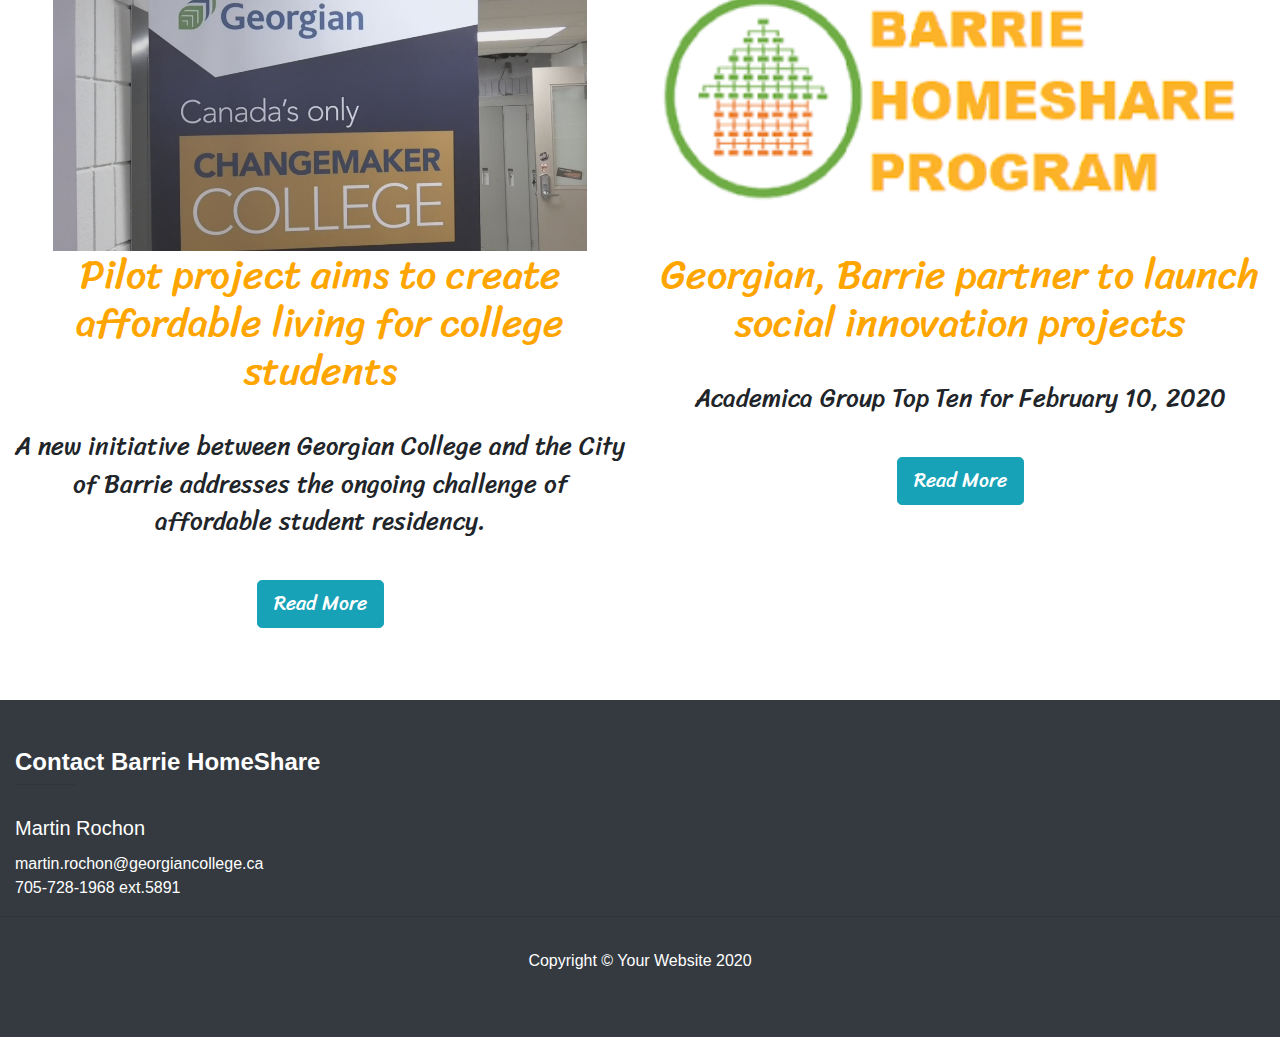
<file: news&events.html>
<!DOCTYPE html>
<html lang="en">

<head>

  <meta charset="utf-8">
  <meta name="viewport" content="width=device-width, initial-scale=1, shrink-to-fit=no">
  <meta name="description" content="">
  <meta name="author" content="">
  <meta name="viewport" content="width=device-width, initial-scale=1">
  <link rel="stylesheet" href="https://maxcdn.bootstrapcdn.com/bootstrap/4.5.2/css/bootstrap.min.css">
  <script src="https://ajax.googleapis.com/ajax/libs/jquery/3.5.1/jquery.min.js"></script>
  <script src="https://cdnjs.cloudflare.com/ajax/libs/popper.js/1.16.0/umd/popper.min.js"></script>
  <script src="https://maxcdn.bootstrapcdn.com/bootstrap/4.5.2/js/bootstrap.min.js"></script>
  <title>Barrie HomeShare</title>

  <!-- Bootstrap core CSS -->
  <link href="vendor/bootstrap/css/bootstrap.min.css" rel="stylesheet">

  <!-- Custom styles for this template -->
  <link href="css/full-width-pics.css" rel="stylesheet">

  <link href='https://fonts.googleapis.com/css?family=Sriracha' rel='stylesheet'>

  <style>
  /* Make the image fully responsive */
  .carousel-inner img {
    width: 100%;
    height: 100%;
  }
  
  </style>

</head>

<body>

  <!-- Navigation -->
  <nav class="navbar navbar-expand-lg navbar-dark bg-dark fixed-top">
    <div class="container">
      <a class="navbar-brand" href="index.html">Barrie HomeShare</a>
      <button class="navbar-toggler" type="button" data-toggle="collapse" data-target="#navbarResponsive" aria-controls="navbarResponsive" aria-expanded="false" aria-label="Toggle navigation">
        <span class="navbar-toggler-icon"></span>
      </button>
      <div class="collapse navbar-collapse" id="navbarResponsive">
        <ul class="navbar-nav ml-auto">
          <li class="nav-item">
            <a class="nav-link" href="index.html">Home
              <span class="sr-only">(current)</span>
            </a>
          </li>
          <li class="nav-item">
            <a class="nav-link" href="about.html">About Us</a>
          </li>
          <li class="nav-item">
            <a class="nav-link" href="join.html">Join Us</a>
          </li>
          <li class="nav-item">
            <a class="nav-link" href="#">News & Events</a>
          </li>
          <li class="nav-item">
            <a class="nav-link" href="faq.html">FAQs</a>
          </li>
        </ul>
      </div>
    </div>
  </nav>

  <!-- Header - set the background image for the header in the line below -->
  <header class="py-5 bg-image-full" style="height: 400px; background-position: center top;
 background-image: url('img/image10.jpg');">
    <img class="img-fluid float-left pl-4 d-block mx-auto" src="img/image2.jpg" alt="" height="200px" width="200px">
  </header>
  <div style="font-family: Sriracha;">
  <div class="container-fluid py-5">
    <h1 style="font-size: 45px; text-align: center;">*All upcoming events have been postponed until further notice*</h1>
  </div>

  <div class="container-sm">
    <div id="demo" class="carousel slide" data-ride="carousel">
      <ul class="carousel-indicators">
        <li data-target="#demo" data-slide-to="0" class="active"></li>
        <li data-target="#demo" data-slide-to="1"></li>
        <li data-target="#demo" data-slide-to="2"></li>
      </ul>
      <div class="carousel-inner">
        <div class="carousel-item active">
          <img  src="img/event1.jpg" alt="Event 1" >
            <div class="carousel-caption">
              <h3>Event 1</h3>
              <h4>First event details</h4>
              <a role="button" href="#" class="btn btn-success btn-md">RSVP</a>
            </div>   
        </div>
        <div class="carousel-item">
          <img src="img/event2.jpg" alt="Event 2" >
          <div class="carousel-caption">
            <h3>Event 2</h3>
            <h4>Second event details</h4>
            <a role="button" href="#" class="btn btn-success btn-md">RSVP</a>
          </div>   
        </div>
        <div class="carousel-item">
          <img  src="img/event3.jpg" alt="Event 3" >
          <div class="carousel-caption">
            <h3>Event 3</h3>
            <h4>Third event details</h4>
            <a role="button" href="#" class="btn btn-success btn-md">RSVP</a>
          </div>   
        </div>
      </div>
      <a class="carousel-control-prev" href="#demo" data-slide="prev">
        <span class="carousel-control-prev-icon"></span>
      </a>
      <a class="carousel-control-next" href="#demo" data-slide="next">
        <span class="carousel-control-next-icon"></span>
      </a>
    </div>
  </div></br>

  <div class="bg-dark  py-2 text-center text-white ">
    <h1>News Section</h1>
  </div>

  <div class="container-fluid py-5">
    <div class="row">

      <div class = "col-6 text-center">
          <img src="img/news1.jpg" alt="news1" height="300">
          <h1 style="color: orange;">Pilot project aims to create affordable living for college students</h1></br>
          <p style="font-size: 25px;">A new initiative between Georgian College and the City of Barrie addresses the ongoing challenge of affordable student residency.</p></br>
          <a role="button" class="btn btn-info btn-lg" href="https://barrie.ctvnews.ca/pilot-project-aims-to-create-affordable-living-for-college-students-1.4800765?cache=xsfskdnkckf">Read More</a></br></br>
      </div>

      <div class = "col-6 text-center">
          <img src="img/news2.png" alt="news1" height="300">
          <h1 style="color: orange;">Georgian, Barrie partner to launch social innovation projects</h1></br>
          <p style="font-size: 25px;">Academica Group Top Ten for February 10, 2020</p></br>
          <a role="button" class="btn btn-info btn-lg" href="https://www.academica.ca/top-ten/georgian-barrie-partner-launch-social-innovation-projects">Read More</a></br></br>
      </div>
    </div>
  </div>
  </div>
    <!-- Footer -->
  <footer class="py-5 bg-dark ">

    <div class="col-md-12 mx-auto mb-md-0 mb-4">

        <!-- Links -->
        <h4 class="font-weight-bold text-white">Contact Barrie HomeShare</h4>
        <hr class="teal accent-3 mb-4 mt-0 d-inline-block mx-auto" style="width: 60px;">
        <h5 class="card-title text-white">Martin Rochon</h5>
        <p class="text-white">martin.rochon@georgiancollege.ca <br> 705-728-1968 ext.5891</p>
     

      </div>
          <hr>


    <div class="footer-copyright text-center text-black-50 py-3">
      <p class="m-0 text-center text-white">Copyright &copy; Your Website 2020</p>
    </div>
    <!-- /.container -->
  </footer>

  <!-- Bootstrap core JavaScript -->
  <script src="vendor/jquery/jquery.min.js"></script>
  <script src="vendor/bootstrap/js/bootstrap.bundle.min.js"></script>

</body>

</html>
</file>
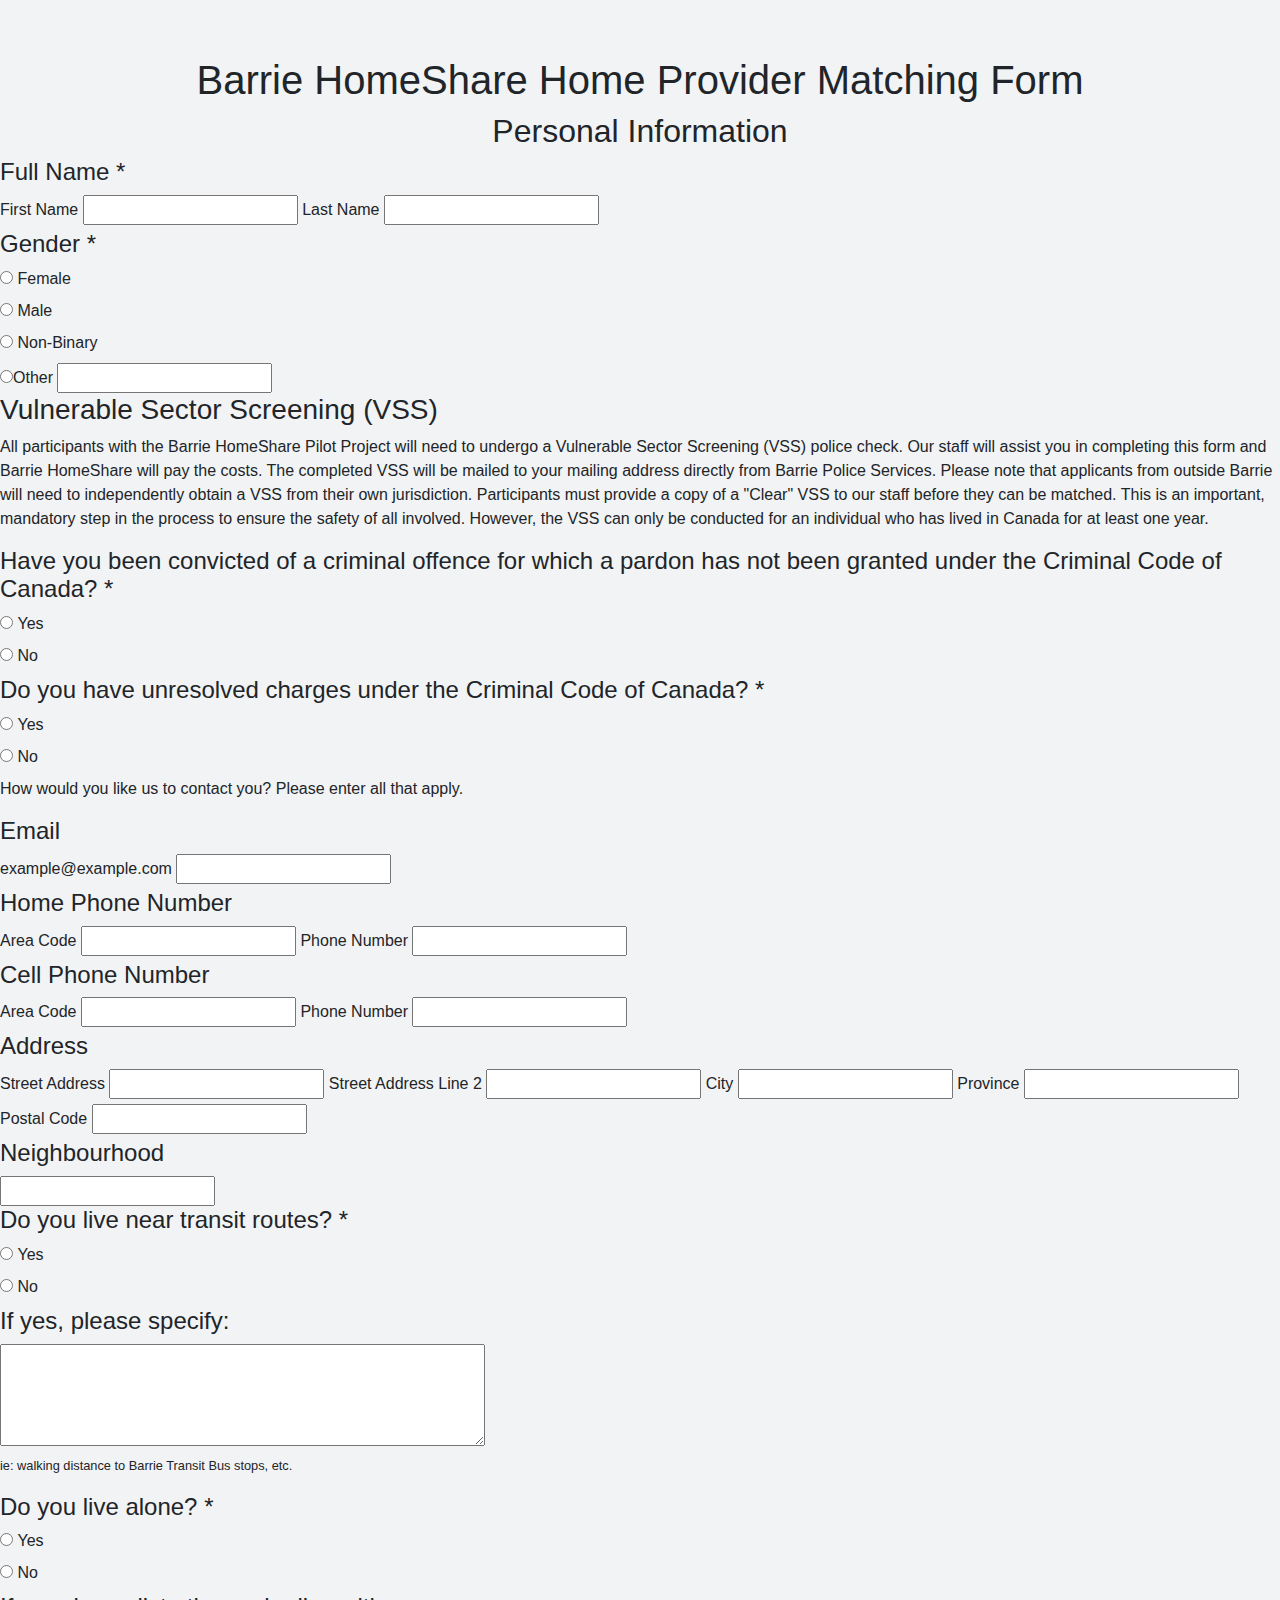
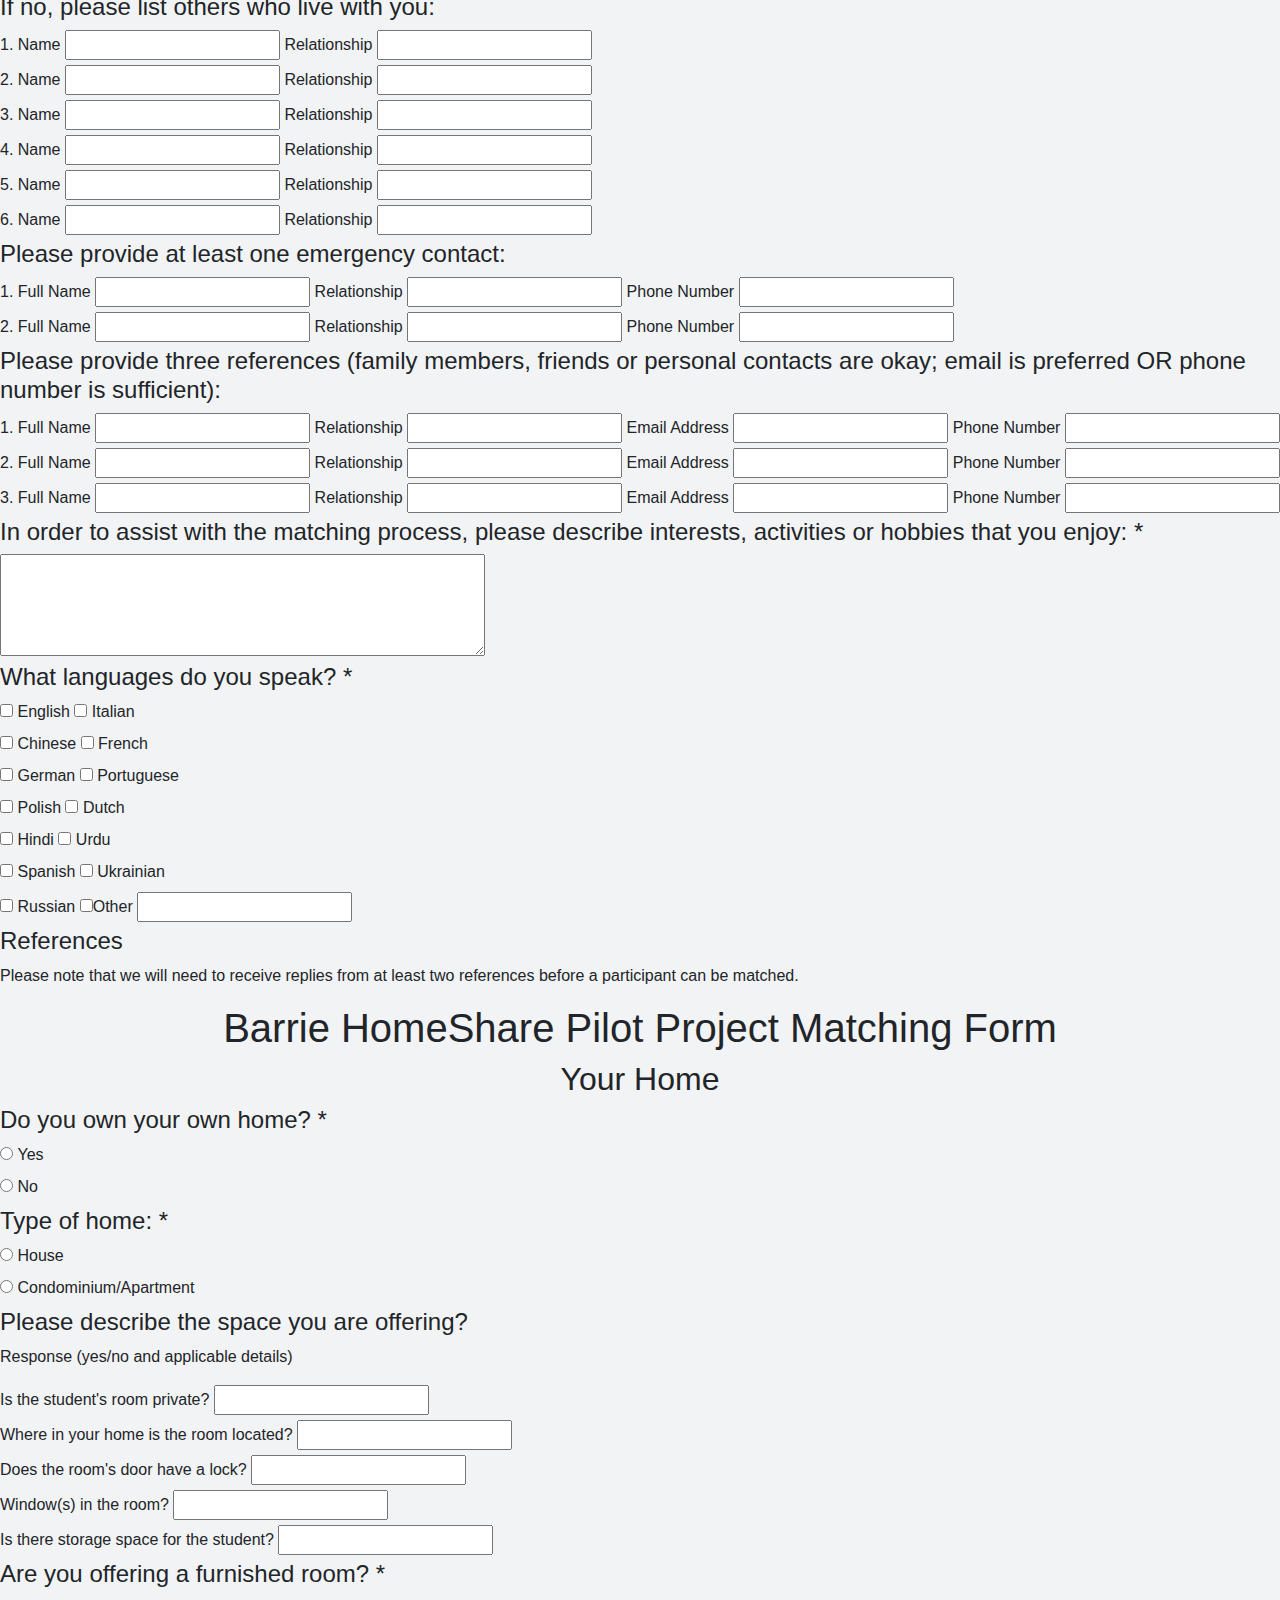
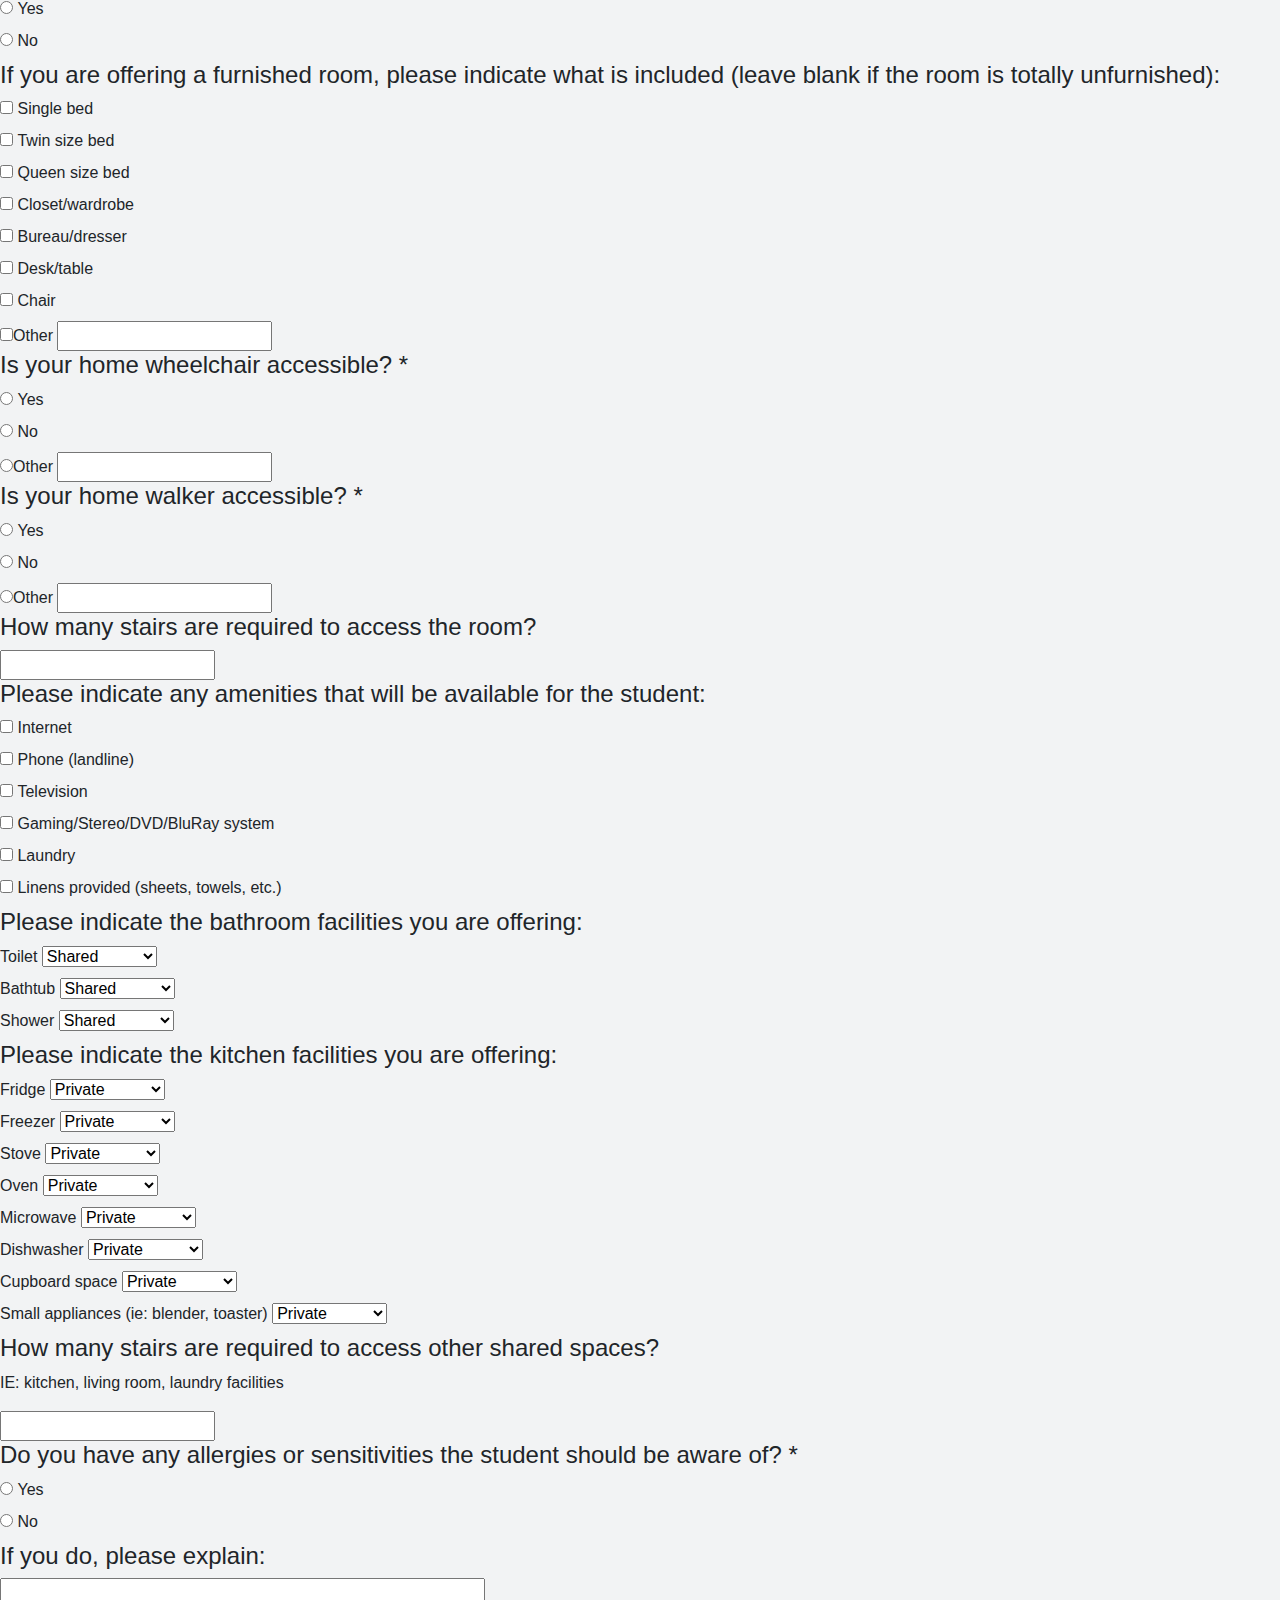
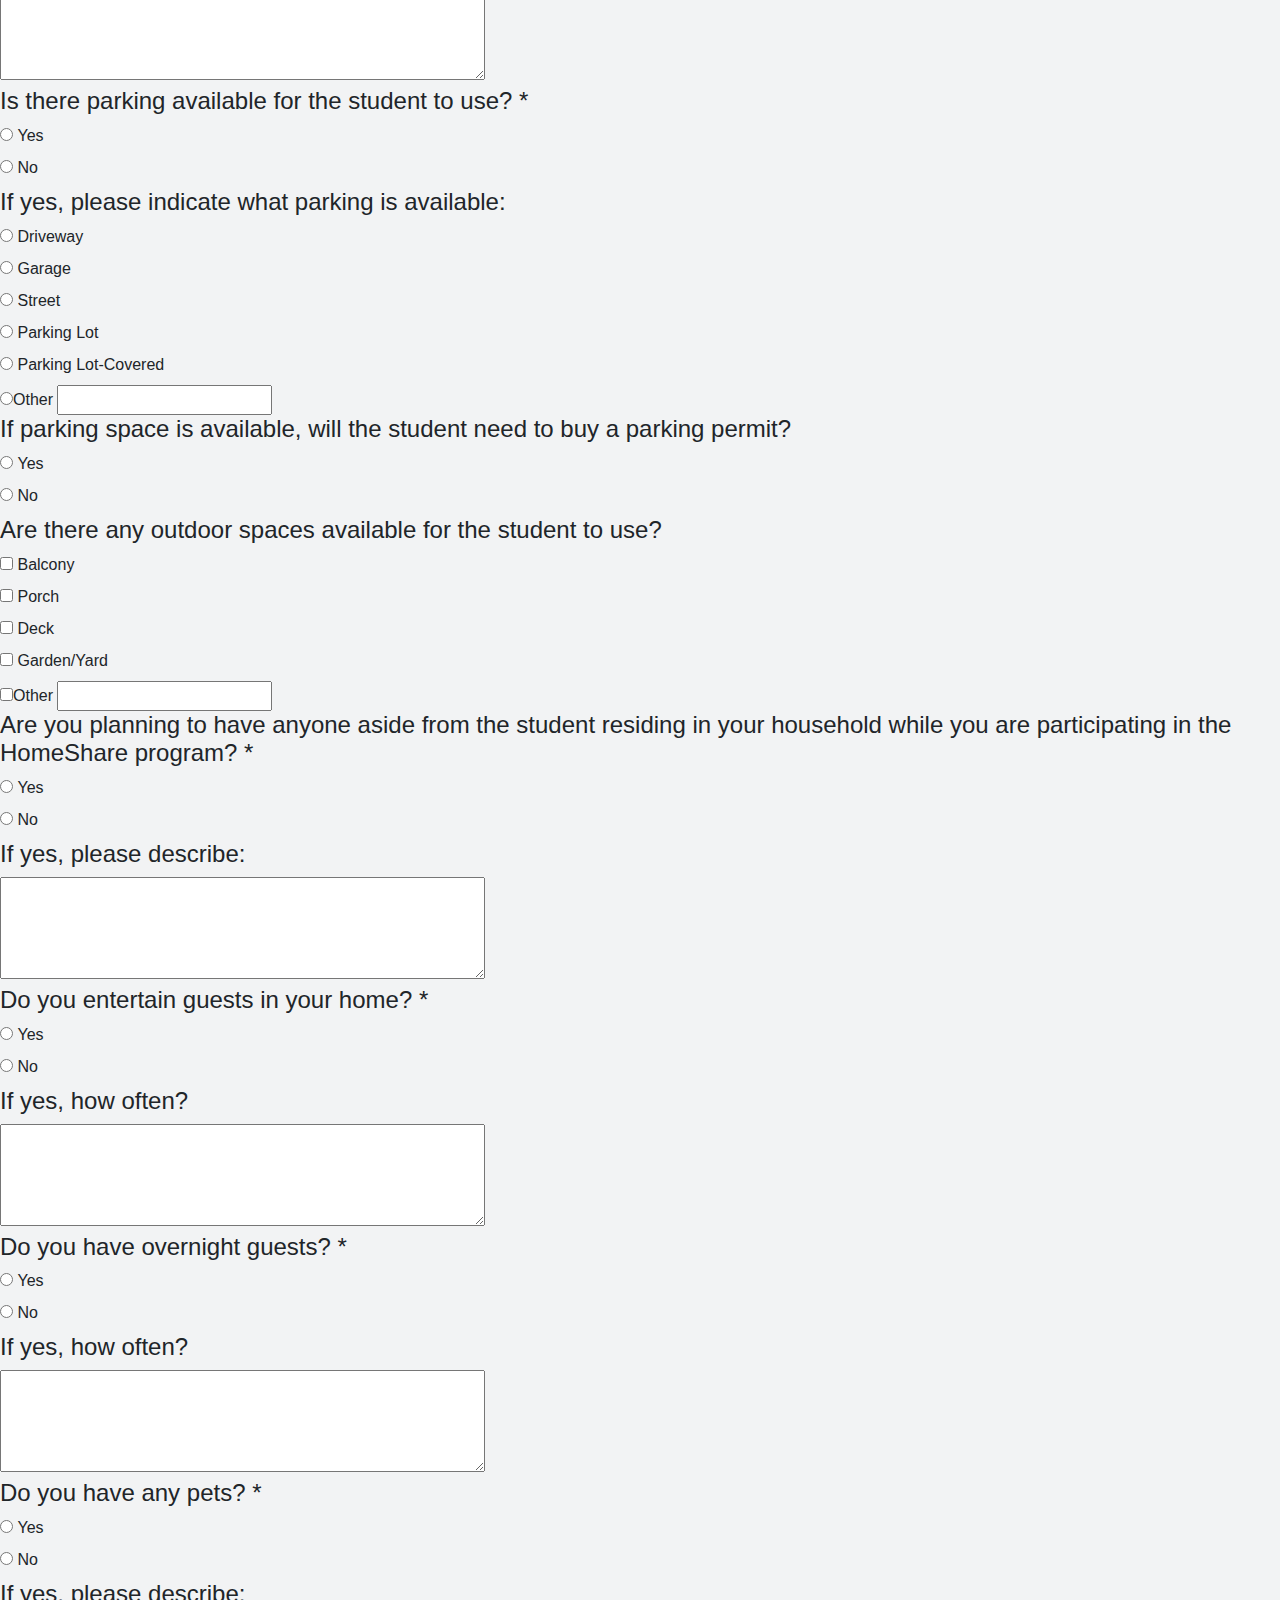
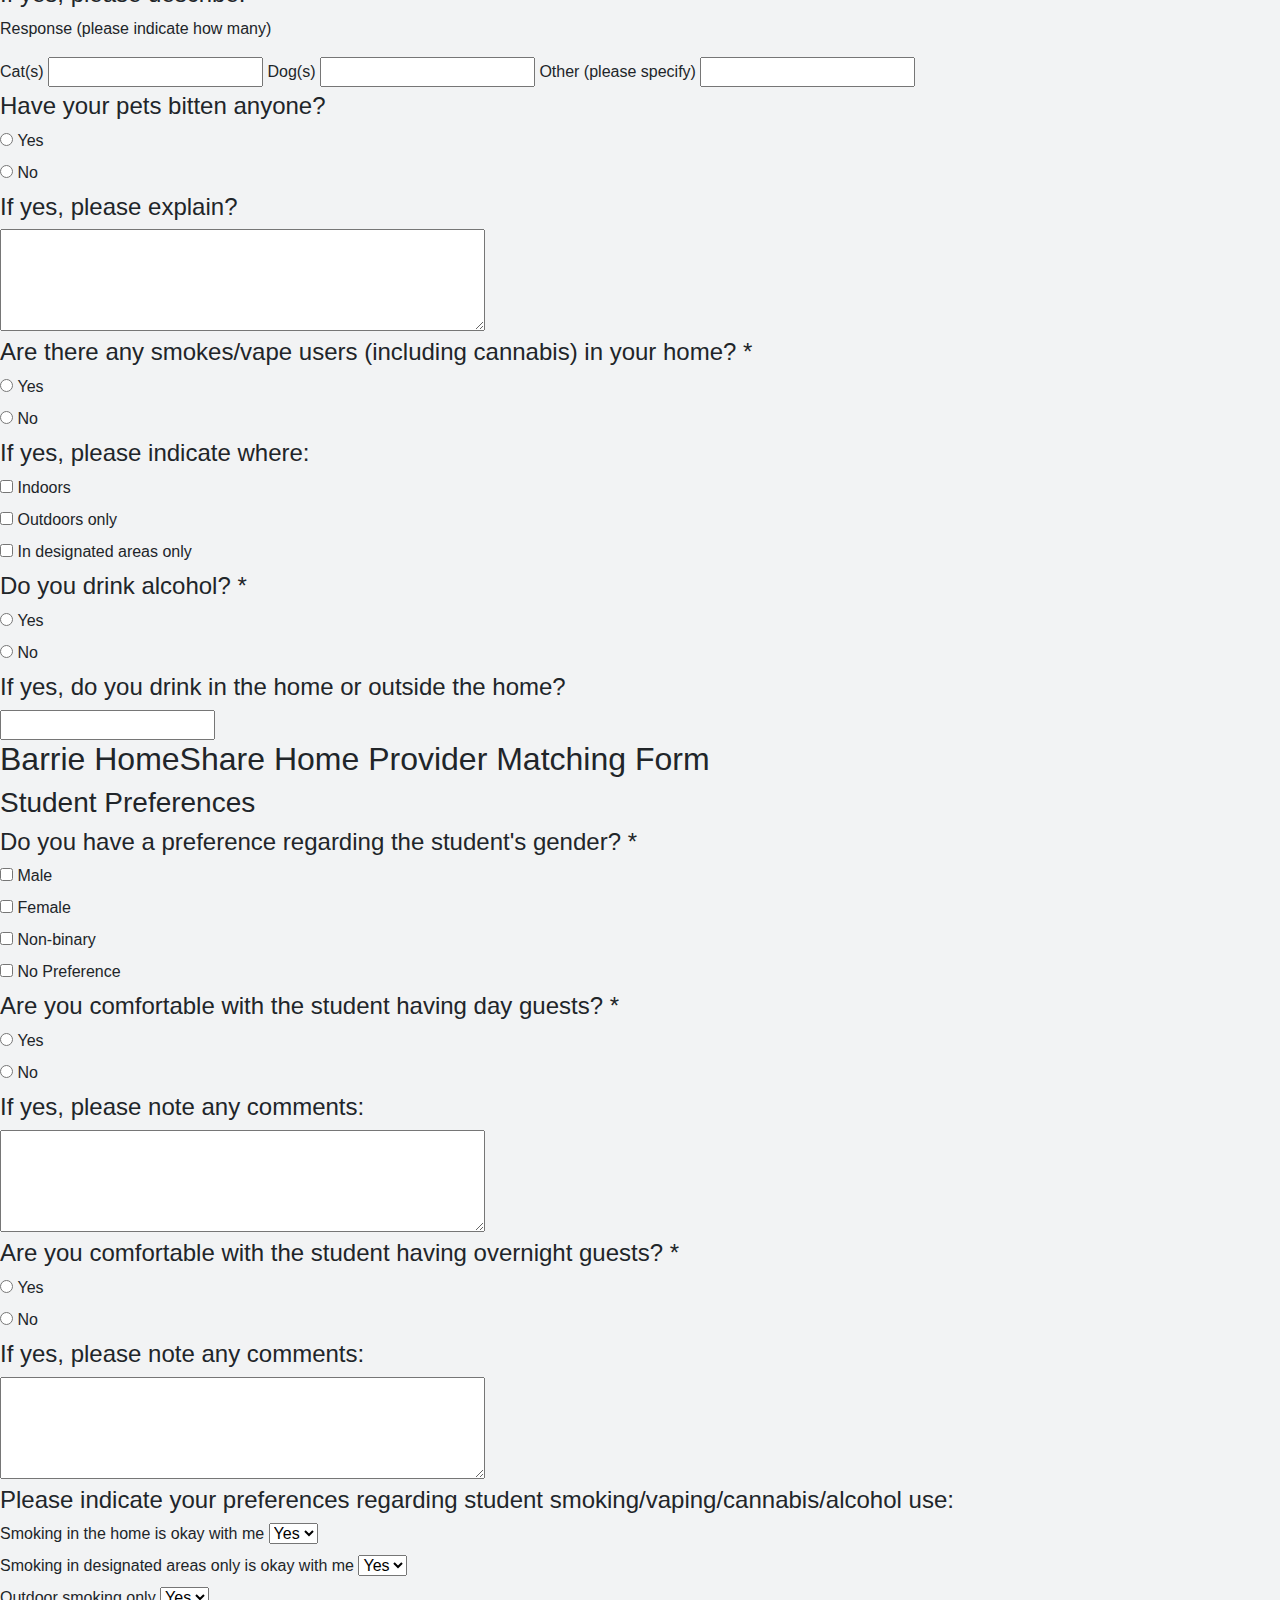
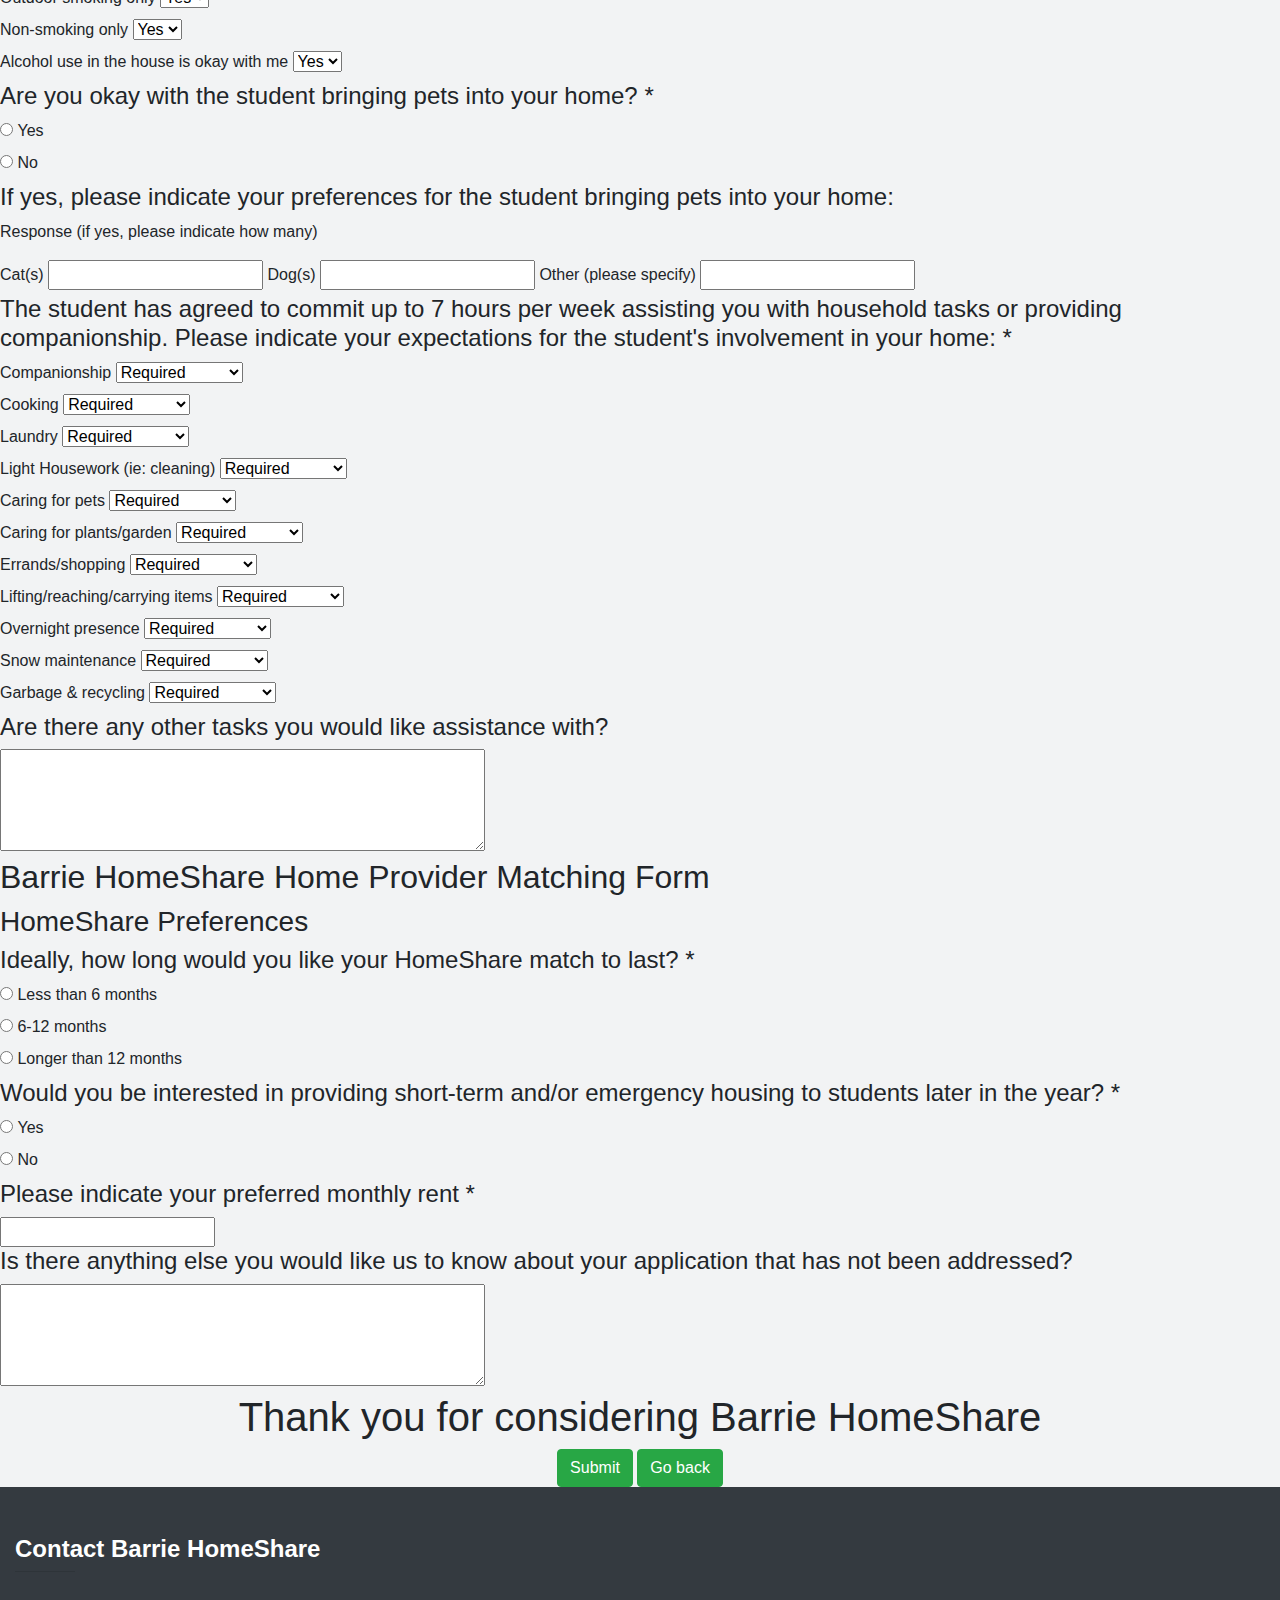
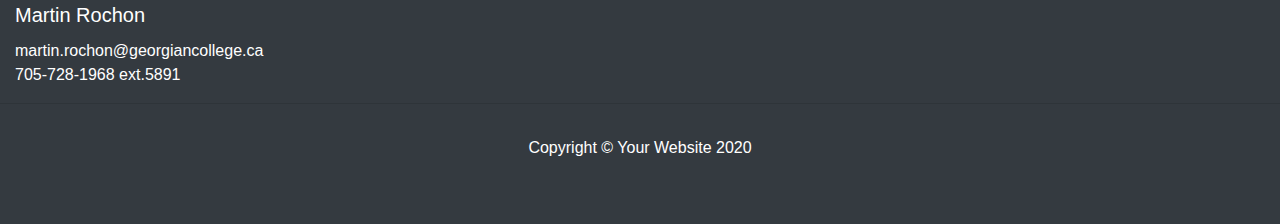
<file: provider.html>
<!DOCTYPE HTML>
<html lang="en">
  <head>
    <meta charset="utf-8">
    <title> Barrie HomeShare Home Provider Matching Form</title>

    <link href="vendor/bootstrap/css/bootstrap.min.css" rel="stylesheet">

    <link href="css/full-width-pics.css" rel="stylesheet">
  </head>
  <style>
body {
  background-color: #F2F3F4;
}
</style>
  <body>

    <style>
      .center {
      text-align: center;
      }
    </style>

    <div class="center">
      <h1>Barrie HomeShare Home Provider Matching Form</h1>
      <h2>Personal Information</h2>
    </div>

    <section id="FullName">
      <h4 id="FullName_H4">Full Name *</h4>
    </section>
    <form>
       <label for="fname">First Name</label>
       <input type="text" id="fname" name="fname" required>
       <label for="lname">Last Name</label>
       <input type="text" id="lname" name="lname" required>
    </form>
    <section id="Gender">
      <h4 id="Gender_H4">Gender *</h4>
    </section>
    <form>
      <input type="radio" id="female" name="gender" value="female" required>
      <label for="female">Female</label><br>
      <input type="radio" id="male" name="gender" value="male" required>
      <label for="male">Male</label><br>
      <input type="radio" id="non" name="gender" value="non" required>
      <label for="non">Non-Binary</label><br>
      <input type="radio" id="other" value="">Other <input type="text" name="other" required/>​​​​​​​​​​​​​​​​​​​​​​​​​​​​​​​​
    </form>
    <section id="VSS">
      <h3 id="VSS_H3">Vulnerable Sector Screening (VSS)</h3>
      <p id="VSS_P">All participants with the Barrie HomeShare Pilot Project will need to undergo a Vulnerable Sector Screening (VSS) police check. Our staff will assist you in completing this form and Barrie HomeShare will pay the costs. The completed VSS will be mailed to your mailing address directly from Barrie Police Services. Please note that applicants from outside Barrie will need to independently obtain a VSS from their own jurisdiction. Participants must provide a copy of a "Clear" VSS to our staff before they can be matched. This is an important, mandatory step in the process to ensure the safety of all involved. However, the VSS can only be conducted for an individual who has lived in Canada for at least one year.</p>
    </section>
    <section id="Criminal">
      <h4 id="Criminal_H4">Have you been convicted of a criminal offence for which a pardon has not been granted under the Criminal Code of Canada? *</h4>
    </section>
    <form>
      <input type="radio" id="yes" name="criminal" value="yes" required>
      <label for="yes">Yes</label><br>
      <input type="radio" id="no" name="criminal" value="no" required>
      <label for="no">No</label><br>
    </form>
    <section id="Charges">
      <h4 id="Charges_H4">Do you have unresolved charges under the Criminal Code of Canada? *</h4>
    </section>
    <form>
      <input type="radio" id="yes" name="charges" value="yes" required>
      <label for="yes">Yes</label><br>
      <input type="radio" id="no" name="charges" value="no" required>
      <label for="no">No</label><br>
    </form>
    <section id="Contact">
      <p id="Contact_P">How would you like us to contact you? Please enter all that apply.</p>
    </section>
    <section id="Email">
      <h4 id="Email_H4">Email</h4>
    </section>
    <form>
       <label for="email">example@example.com</label>
       <input type="text" id="email" name="email">
    </form>
    <section id="HomeNumber">
      <h4 id="HomeNumber_H4">Home Phone Number</h4>
    </section>
    <form>
       <label for="area">Area Code</label>
       <input type="text" id="area" name="area">
       <label for="phone">Phone Number</label>
       <input type="text" id="phone" name="phone">
    </form>
    <section id="CellNumber">
      <h4 id="CellNumber_H4">Cell Phone Number</h4>
    </section>
    <form>
       <label for="area">Area Code</label>
       <input type="text" id="area" name="area">
       <label for="phone">Phone Number</label>
       <input type="text" id="phone" name="phone">
    </form>
    <section id="Address">
      <h4 id="Address_H4">Address</h4>
    </section>
    <form>
       <label for="street">Street Address</label>
       <input type="text" id="street" name="street">
       <label for="line">Street Address Line 2</label>
       <input type="text" id="line" name="line">
       <label for="city">City</label>
       <input type="text" id="city" name="city">
       <label for="province">Province</label>
       <input type="text" id="province" name="province">
       <label for="postal">Postal Code</label>
       <input type="text" id="postal" name="postal">
    </form>
    <section id="Neighbourhood">
      <h4 id="Neighbourhood_H4">Neighbourhood</h4>
    </section>
    <form>
       <input type="text" id="neighbourhood" name="neighbourhood">
    </form>
    <section id="Transit">
      <h4 id="Transit_H4">Do you live near transit routes? *</h4>
    </section>
    <form>
      <input type="radio" id="yes" name="transit" value="yes" required>
      <label for="yes">Yes</label><br>
      <input type="radio" id="no" name="transit" value="no" required>
      <label for="no">No</label><br>
    </form>
    <section id="TransitYes">
      <h4 id="TransitYes_H4">If yes, please specify:</h4>
    <form>
      <textarea id="transitYes" name="transitYes" rows="4" cols="50">
      </textarea>
    </form>
    <p id="ie"><small>ie: walking distance to Barrie Transit Bus stops, etc.</small></p>
    </section>
    <section id="Alone">
      <h4 id="Alone_H4">Do you live alone? *</h4>
    </section>
    <form>
      <input type="radio" id="yes" name="alone" value="yes">
      <label for="yes">Yes</label><br>
      <input type="radio" id="no" name="alone" value="no">
      <label for="no">No</label><br>
    </form>
    <section id="AloneNo">
      <h4 id="AloneNo_H4">If no, please list others who live with you:</h4>
    </section>
    <form>
       <label for="one">1.</label>
       <label for="name">Name</label>
       <input type="text" id="name" name="name">
       <label for="relationship">Relationship</label>
       <input type="text" id="relationship" name="relationship">
    </form>
    <form>
       <label for="two">2.</label>
       <label for="name">Name</label>
       <input type="text" id="name" name="name">
       <label for="relationship">Relationship</label>
       <input type="text" id="relationship" name="relationship">
    </form>
    <form>
       <label for="three">3.</label>
       <label for="name">Name</label>
       <input type="text" id="name" name="name">
       <label for="relationship">Relationship</label>
       <input type="text" id="relationship" name="relationship">
    </form>
    <form>
       <label for="four">4.</label>
       <label for="name">Name</label>
       <input type="text" id="name" name="name">
       <label for="relationship">Relationship</label>
       <input type="text" id="relationship" name="relationship">
    </form>
    <form>
       <label for="five">5.</label>
       <label for="name">Name</label>
       <input type="text" id="name" name="name">
       <label for="relationship">Relationship</label>
       <input type="text" id="relationship" name="relationship">
    </form>
    <form>
       <label for="six">6.</label>
       <label for="name">Name</label>
       <input type="text" id="name" name="name">
       <label for="relationship">Relationship</label>
       <input type="text" id="relationship" name="relationship">
    </form>
    <section id="Contact">
      <h4 id="Contact_H4">Please provide at least one emergency contact:</h4>
    </section>
    <form>
       <label for="one">1.</label>
       <label for="name">Full Name</label>
       <input type="text" id="name" name="name">
       <label for="relationship">Relationship</label>
       <input type="text" id="relationship" name="relationship">
       <label for="phone">Phone Number</label>
       <input type="text" id="phone" name="phone">
    </form>
    <form>
       <label for="two">2.</label>
       <label for="name">Full Name</label>
       <input type="text" id="name" name="name">
       <label for="relationship">Relationship</label>
       <input type="text" id="relationship" name="relationship">
       <label for="phone">Phone Number</label>
       <input type="text" id="phone" name="phone">
    </form>
    <section id="References">
      <h4 id="References_H4">Please provide three references (family members, friends or personal contacts are okay; email is preferred OR phone number is sufficient):</h4>
    </section>
    <form>
       <label for="one">1.</label>
       <label for="name">Full Name</label>
       <input type="text" id="name" name="name">
       <label for="relationship">Relationship</label>
       <input type="text" id="relationship" name="relationship">
       <label for="email">Email Address</label>
       <input type="text" id="email" name="email">
       <label for="phone">Phone Number</label>
       <input type="text" id="phone" name="phone">
    </form>
    <form>
       <label for="two">2.</label>
       <label for="name">Full Name</label>
       <input type="text" id="name" name="name">
       <label for="relationship">Relationship</label>
       <input type="text" id="relationship" name="relationship">
       <label for="email">Email Address</label>
       <input type="text" id="email" name="email">
       <label for="phone">Phone Number</label>
       <input type="text" id="phone" name="phone">
    </form>
    <form>
       <label for="three">3.</label>
       <label for="name">Full Name</label>
       <input type="text" id="name" name="name">
       <label for="relationship">Relationship</label>
       <input type="text" id="relationship" name="relationship">
       <label for="email">Email Address</label>
       <input type="text" id="email" name="email">
       <label for="phone">Phone Number</label>
       <input type="text" id="phone" name="phone">
    </form>
    <section id="Hobbies">
      <h4 id="Hobbies_H4">In order to assist with the matching process, please describe interests, activities or hobbies that you enjoy: *</h4>
    </section>
    <form>
      <textarea id="hobbies" name="hobbies" rows="4" cols="50" required>
      </textarea>
    </form>
    <section id="Language">
      <h4 id="Language_H4">What languages do you speak? *</h4>
    </section>
    <form>
      <input type="checkbox" id="language1" name="language1" value="English">
      <label for="language1">English</label>
      <input type="checkbox" id="language2" name="language2" value="Italian">
      <label for="language2">Italian</label><br>
      <input type="checkbox" id="language3" name="language3" value="Chinese">
      <label for="language3">Chinese</label>
      <input type="checkbox" id="language4" name="language4" value="French">
      <label for="language4">French</label><br>
      <input type="checkbox" id="language5" name="language5" value="German">
      <label for="language5">German</label>
      <input type="checkbox" id="language6" name="language6" value="Portuguese">
      <label for="language6">Portuguese</label><br>
      <input type="checkbox" id="language7" name="language7" value="Polish">
      <label for="language7">Polish</label>
      <input type="checkbox" id="language8" name="language8" value="Dutch">
      <label for="language8">Dutch</label><br>
      <input type="checkbox" id="language9" name="language9" value="Hindi">
      <label for="language9">Hindi</label>
      <input type="checkbox" id="language10" name="language10" value="Urdu">
      <label for="language10">Urdu</label><br>
      <input type="checkbox" id="language11" name="language11" value="Spanish">
      <label for="language11">Spanish</label>
      <input type="checkbox" id="language12" name="language12" value="Ukrainian">
      <label for="language12">Ukrainian</label><br>
      <input type="checkbox" id="language13" name="language13" value="Russian">
      <label for="language13">Russian</label>
      <input type="checkbox" id="language14" value="">Other <input type="text" name="other"/>​​​​​​​​​​​​​​​​​​​​​​​​​​​​​​​​
    </form>
    <section id="References">
      <h4 id="References_H4">References</h4>
      <p id="References_P">Please note that we will need to receive replies from at least two references before a participant can be matched.</p>
    </section>
    <style>
      .center {
      text-align: center;
      }
    </style>

    <div class="center">
      <h1>Barrie HomeShare Pilot Project Matching Form</h1>
      <h2>Your Home</h2>
    </div>

    <section id="Own">
      <h4 id="Own_H4">Do you own your own home? *</h4>
    </section>
    <form>
      <input type="radio" id="yes" name="own" value="yes" required>
      <label for="yes">Yes</label><br>
      <input type="radio" id="no" name="own" value="no" required>
      <label for="no">No</label><br>
    </form>
    <section id="Type">
      <h4 id="Type_H4">Type of home: *</h4>
    </section>
    <form>
      <input type="radio" id="house" name="type" value="house" required>
      <label for="house">House</label><br>
      <input type="radio" id="apartment" name="type" value="apartment" required>
      <label for="apartment">Condominium/Apartment</label><br>
    </form>
    <section id="Space">
      <h4 id="Space_H4">Please describe the space you are offering?</h4>
      <p id="Response_P">Response (yes/no and applicable details)</p>
    </section>
    <form>
       <label for="private">Is the student's room private?</label>
       <input type="text" id="private" name="private"><br>
       <label for="located">Where in your home is the room located?	</label>
       <input type="text" id="located" name="located"><br>
       <label for="lock">Does the room's door have a lock?</label>
       <input type="text" id="lock" name="lock"><br>
       <label for="window">Window(s) in the room?</label>
       <input type="text" id="window" name="window"><br>
       <label for="storage">Is there storage space for the student?</label>
       <input type="text" id="storage" name="storage">
    </form>
    <section id="Room">
      <h4 id="Room_H4">Are you offering a furnished room? *</h4>
    </section>
    <form>
      <input type="radio" id="yes" name="room" value="yes" required>
      <label for="yes">Yes</label><br>
      <input type="radio" id="no" name="room" value="no" required>
      <label for="no">No</label><br>
    </form>
    <section id="Furnished">
      <h4 id="Furnished_H4">If you are offering a furnished room, please indicate what is included (leave blank if the room is totally unfurnished):</h4>
    </section>
    <form>
      <input type="checkbox" id="furnished1" name="furnished1" value="Single">
      <label for="furnished1">Single bed</label><br>
      <input type="checkbox" id="furnished2" name="furnished2" value="Twin">
      <label for="furnished2">Twin size bed</label><br>
      <input type="checkbox" id="furnished3" name="furnished3" value="Queen">
      <label for="furnished3">Queen size bed</label><br>
      <input type="checkbox" id="furnished4" name="furnished4" value="Closet">
      <label for="furnished4">Closet/wardrobe</label><br>
      <input type="checkbox" id="furnished5" name="furnished5" value="Dresser">
      <label for="furnished5">Bureau/dresser</label><br>
      <input type="checkbox" id="furnished6" name="furnished6" value="Desk">
      <label for="furnished6">Desk/table</label><br>
      <input type="checkbox" id="furnished7" name="furnished7" value="Chair">
      <label for="furnished7">Chair</label><br>
      <input type="checkbox" id="furnished8" value="">Other <input type="text" name="other"/>​​​​​​​​​​​​​​​​​​​​​​​​​​​​​​​​
    </form>
    <section id="Wheelchair">
      <h4 id="Wheelchair_H4">Is your home wheelchair accessible? *</h4>
    </section>
    <form>
      <input type="radio" id="yes" name="wheelchair" value="yes" required>
      <label for="yes">Yes</label><br>
      <input type="radio" id="no" name="wheelchair" value="no" required>
      <label for="no">No</label><br>
      <input type="radio" id="other" value="">Other <input type="text" name="other" required/>​​​​​​​​​​​​​​​​​​​​​​​​​​​​​​​​
    </form>
    <section id="Walker">
      <h4 id="Walker_H4">Is your home walker accessible? *</h4>
    </section>
    <form>
      <input type="radio" id="yes" name="walker" value="yes" required>
      <label for="yes">Yes</label><br>
      <input type="radio" id="no" name="walker" value="no" required>
      <label for="no">No</label><br>
      <input type="radio" id="other" value="">Other <input type="text" name="other" required/>​​​​​​​​​​​​​​​​​​​​​​​​​​​​​​​​
    </form>
    <section id="Stairs">
      <h4 id="Stairs_H4">How many stairs are required to access the room?</h4>
    </section>
    <form>
      <input type="text" id="stairs" name="stairs">
    </form>
    <section id="Amenities">
      <h4 id="Amenities_H4">Please indicate any amenities that will be available for the student:</h4>
    </section>
    <form>
      <input type="checkbox" id="amenities1" name="amenities1" value="Internet">
      <label for="amenities1">Internet</label><br>
      <input type="checkbox" id="amenities2" name="amenities2" value="Phone">
      <label for="amenities2">Phone (landline)</label><br>
      <input type="checkbox" id="amenities3" name="amenities3" value="TV">
      <label for="amenities3">Television</label><br>
      <input type="checkbox" id="amenities4" name="amenities4" value="Gaming">
      <label for="amenities4">Gaming/Stereo/DVD/BluRay system</label><br>
      <input type="checkbox" id="amenities5" name="amenities5" value="Laundry">
      <label for="amenities5">Laundry</label><br>
      <input type="checkbox" id="amenities6" name="amenities6" value="Linens">
      <label for="amenities6">Linens provided (sheets, towels, etc.)</label>
    </form>
    <section id="Bathroom">
      <h4 id="Bathroom_H4">Please indicate the bathroom facilities you are offering:</h4>
    </section>
    <form>
      <label for="toilet">Toilet</label>
      <select name="response" id="response">
        <option value="shared">Shared</option>
        <option value="private">Private</option>
        <option value="notavailable">Not available</option>
      </select><br>
      <label for="bathtub">Bathtub</label>
      <select name="response" id="response">
        <option value="shared">Shared</option>
        <option value="private">Private</option>
        <option value="notavailable">Not available</option>
      </select><br>
      <label for="shower">Shower</label>
      <select name="response" id="response">
        <option value="shared">Shared</option>
        <option value="private">Private</option>
        <option value="notavailable">Not available</option>
      </select><br>
    </form>
    <section id="Kitchen">
      <h4 id="Kitchen_H4">Please indicate the kitchen facilities you are offering:</h4>
    </section>
    <form>
      <label for="fridge">Fridge</label>
      <select name="response" id="response">
        <option value="private">Private</option>
        <option value="shared">Shared</option>
        <option value="notavailable">Not available</option>
      </select><br>
      <label for="freezer">Freezer</label>
      <select name="response" id="response">
        <option value="private">Private</option>
        <option value="shared">Shared</option>
        <option value="notavailable">Not available</option>
      </select><br>
      <label for="stove">Stove</label>
      <select name="response" id="response">
        <option value="private">Private</option>
        <option value="shared">Shared</option>
        <option value="notavailable">Not available</option>
      </select><br>
      <label for="oven">Oven</label>
      <select name="response" id="response">
        <option value="private">Private</option>
        <option value="shared">Shared</option>
        <option value="notavailable">Not available</option>
      </select><br>
      <label for="microwave">Microwave</label>
      <select name="response" id="response">
        <option value="private">Private</option>
        <option value="shared">Shared</option>
        <option value="notavailable">Not available</option>
      </select><br>
      <label for="dishwasher">Dishwasher</label>
      <select name="response" id="response">
        <option value="private">Private</option>
        <option value="shared">Shared</option>
        <option value="notavailable">Not available</option>
      </select><br>
      <label for="cupboard">Cupboard space</label>
      <select name="response" id="response">
        <option value="private">Private</option>
        <option value="shared">Shared</option>
        <option value="notavailable">Not available</option>
      </select><br>
      <label for="small">Small appliances (ie: blender, toaster)</label>
      <select name="response" id="response">
        <option value="private">Private</option>
        <option value="shared">Shared</option>
        <option value="notavailable">Not available</option>
      </select><br>
    </form>
    <section id="Stairs">
      <h4 id="Stairs_H4">How many stairs are required to access other shared spaces?</h4>
      <p id="IE_P">IE: kitchen, living room, laundry facilities</p>
    </section>
    <form>
      <input type="text" id="stairs" name="stairs">
    </form>
    <section id="Allergies">
      <h4 id="Allergies_H4">Do you have any allergies or sensitivities the student should be aware of? *</h4>
    </section>
    <form>
      <input type="radio" id="yes" name="allergies" value="yes" required>
      <label for="yes">Yes</label><br>
      <input type="radio" id="no" name="allergies" value="no" required>
      <label for="no">No</label><br>
    </form>
    <section id="AllergiesYes">
      <h4 id="AllergiesYes_H4">If you do, please explain:</h4>
    </section>
    <form>
      <textarea id="allergiesyes" name="allergiesyes" rows="4" cols="50">
      </textarea>
    </form>
    <section id="Parking">
      <h4 id="Parking_H4">Is there parking available for the student to use? *</h4>
    </section>
    <form>
      <input type="radio" id="yes" name="parking" value="yes" required>
      <label for="yes">Yes</label><br>
      <input type="radio" id="no" name="parking" value="no" required>
      <label for="no">No</label><br>
    </form>
    <section id="ParkingYes">
      <h4 id="ParkingYes_H4">If yes, please indicate what parking is available:</h4>
    </section>
    <form>
      <input type="radio" id="driveway" name="parkingyes" value="driveway">
      <label for="driveway">Driveway</label><br>
      <input type="radio" id="garage" name="parkingyes" value="garage">
      <label for="garage">Garage</label><br>
      <input type="radio" id="street" name="parkingyes" value="street">
      <label for="street">Street</label><br>
      <input type="radio" id="lot" name="parkingyes" value="lot">
      <label for="lot">Parking Lot</label><br>
      <input type="radio" id="coverd" name="parkingyes" value="coverd">
      <label for="coverd">Parking Lot-Covered</label><br>
      <input type="radio" id="other" value="">Other <input type="text" name="other"/>​​​​​​​​​​​​​​​​​​​​​​​​​​​​​​​​
    </form>
    <section id="Buy">
      <h4 id="Buy_H4">If parking space is available, will the student need to buy a parking permit?</h4>
    </section>
    <form>
      <input type="radio" id="yes" name="buy" value="yes">
      <label for="yes">Yes</label><br>
      <input type="radio" id="no" name="buy" value="no">
      <label for="no">No</label><br>
    </form>
    <section id="Outdoor">
      <h4 id="Outdoor_H4">Are there any outdoor spaces available for the student to use?</h4>
    </section>
    <form>
      <input type="checkbox" id="outdoor1" name="outdoor1" value="Balcony">
      <label for="outdoor1">Balcony</label><br>
      <input type="checkbox" id="outdoor2" name="outdoor2" value="Porch">
      <label for="outdoor2">Porch</label><br>
      <input type="checkbox" id="outdoor3" name="outdoor3" value="Deck">
      <label for="outdoor3">Deck</label><br>
      <input type="checkbox" id="outdoor4" name="outdoor4" value="Garden">
      <label for="outdoor4">Garden/Yard</label><br>
      <input type="checkbox" id="outdoor5" value="">Other <input type="text" name="other"/>​​​​​​​​​​​​​​​​​​​​​​​​​​​​​​​​
    </form>
    <section id="Anyone">
      <h4 id="Anyone_H4">Are you planning to have anyone aside from the student residing in your household while you are participating in the HomeShare program? *</h4>
    </section>
    <form>
      <input type="radio" id="yes" name="anyone" value="yes" required>
      <label for="yes">Yes</label><br>
      <input type="radio" id="no" name="anyone" value="no" required>
      <label for="no">No</label><br>
    </form>
    <section id="AnyoneYes">
      <h4 id="AnyoneYes_H4">If yes, please describe:</h4>
    </section>
    <form>
      <textarea id="anyoneyes" name="anyoneyes" rows="4" cols="50">
      </textarea>
    </form>
    <section id="Entertain">
      <h4 id="Entertain_H4">Do you entertain guests in your home? *</h4>
    </section>
    <form>
      <input type="radio" id="yes" name="entertain" value="yes" required>
      <label for="yes">Yes</label><br>
      <input type="radio" id="no" name="entertain" value="no" required>
      <label for="no">No</label><br>
    </form>
    <section id="EntertainYes">
      <h4 id="EntertainYes_H4">If yes, how often?</h4>
    </section>
    <form>
      <textarea id="entertainyes" name="entertainyes" rows="4" cols="50">
      </textarea>
    </form>
    <section id="Overnight">
      <h4 id="Overnight_H4">Do you have overnight guests? *</h4>
    </section>
    <form>
      <input type="radio" id="yes" name="overnight" value="yes" required>
      <label for="yes">Yes</label><br>
      <input type="radio" id="no" name="overnight" value="no" required>
      <label for="no">No</label><br>
    </form>
    <section id="OvernightYes">
      <h4 id="OvernightYes_H4">If yes, how often?</h4>
    </section>
    <form>
      <textarea id="overnightyes" name="overnightyes" rows="4" cols="50">
      </textarea>
    </form>
    <section id="Pets">
      <h4 id="Pets_H4">Do you have any pets? *</h4>
    </section>
    <form>
      <input type="radio" id="yes" name="pets" value="yes" required>
      <label for="yes">Yes</label><br>
      <input type="radio" id="no" name="pets" value="no" required>
      <label for="no">No</label><br>
    </form>
    <section id="PetsYes">
      <h4 id="PetsYes_H4">If yes, please describe:</h4>
      <p id="PetsMany_P">Response (please indicate how many)</p>
    </section>
    <form>
       <label for="cat">Cat(s)</label>
       <input type="text" id="cat" name="cat">
       <label for="dog">Dog(s)</label>
       <input type="text" id="dog" name="dog">
       <label for="other">Other (please specify)</label>
       <input type="text" id="other" name="other">
    </form>
    <section id="Bitten">
      <h4 id="Bitten_H4">Have your pets bitten anyone?</h4>
    </section>
    <form>
      <input type="radio" id="yes" name="bitten" value="yes">
      <label for="yes">Yes</label><br>
      <input type="radio" id="no" name="bitten" value="no">
      <label for="no">No</label><br>
    </form>
    <section id="BittenYes">
      <h4 id="BittenYes_H4">If yes, please explain?</h4>
    </section>
    <form>
      <textarea id="bittenYes" name="bittenYes" rows="4" cols="50">
      </textarea>
    </form>
    <section id="Smoke">
      <h4 id="Smoke_H4">Are there any smokes/vape users (including cannabis) in your home? *</h4>
    </section>
    <form>
      <input type="radio" id="yes" name="smoke" value="yes" required>
      <label for="yes">Yes</label><br>
      <input type="radio" id="no" name="smoke" value="no" required>
      <label for="no">No</label><br>
    </form>
    <section id="SmokeYes">
      <h4 id="SmokeYes_H4">If yes, please indicate where:</h4>
    </section>
    <form>
      <input type="checkbox" id="indoors" name="indoors" value="Indoors">
      <label for="indoors">Indoors</label><br>
      <input type="checkbox" id="outdoors" name="outdoors" value="Outdoors">
      <label for="outdoors">Outdoors only</label><br>
      <input type="checkbox" id="area" name="area" value="Area">
      <label for="area">In designated areas only</label><br>
    </form>
    <section id="Drink">
      <h4 id="Drink_H4">Do you drink alcohol? *</h4>
    </section>
    <form>
      <input type="radio" id="yes" name="drink" value="yes" required>
      <label for="yes">Yes</label><br>
      <input type="radio" id="no" name="drink" value="no" required>
      <label for="no">No</label><br>
    </form>
    <section id="DrinkYes">
      <h4 id="DrinkYes_H4">If yes, do you drink in the home or outside the home?</h4>
    </section>
    <form>
      <input type="text" id="drinkyes" name="drinkyes">
    </form>
    <section id="Matching">
      <h2 id="Matching_H2">Barrie HomeShare Home Provider Matching Form</h2>
    </section>
    <section id="Student">
      <h3 id="Student_H3">Student Preferences</h3>
    </section>
    <section id="Gender">
      <h4 id="Gender_H4">Do you have a preference regarding the student's gender? *</h4>
    </section>
    <form>
      <input type="checkbox" id="male" name="male" value="Male" required>
      <label for="male">Male</label><br>
      <input type="checkbox" id="female" name="female" value="Female" required>
      <label for="female">Female</label><br>
      <input type="checkbox" id="non" name="non" value="Non" required>
      <label for="non">Non-binary</label><br>
      <input type="checkbox" id="no" name="no" value="No" required>
      <label for="No">No Preference</label><br>
    </form>
    <section id="Day">
      <h4 id="Day_H4">Are you comfortable with the student having day guests? *</h4>
    </section>
    <form>
      <input type="radio" id="yes" name="day" value="yes" required>
      <label for="yes">Yes</label><br>
      <input type="radio" id="no" name="day" value="no" required>
      <label for="no">No</label><br>
    </form>
    <section id="DayYes">
      <h4 id="DayYes_H4">If yes, please note any comments:</h4>
    </section>
    <form>
      <textarea id="dayYes" name="dayYes" rows="4" cols="50">
      </textarea>
    </form>
    <section id="Overnight">
      <h4 id="Overnight_H4">Are you comfortable with the student having overnight guests? *</h4>
    </section>
    <form>
      <input type="radio" id="yes" name="overnight" value="yes" required>
      <label for="yes">Yes</label><br>
      <input type="radio" id="no" name="overnight" value="no" required>
      <label for="no">No</label><br>
    </form>
    <section id="OvernightYes">
      <h4 id="OvernightYes_H4">If yes, please note any comments:</h4>
    </section>
    <form>
      <textarea id="overnightYes" name="overnightYes" rows="4" cols="50">
      </textarea>
    </form>
    <section id="Smokeing">
      <h4 id="Smoking_H4">Please indicate your preferences regarding student smoking/vaping/cannabis/alcohol use:</h4>
    </section>
    <form>
      <label for="home">Smoking in the home is okay with me</label>
      <select name="response" id="response">
        <option value="yes">Yes</option>
        <option value="no">No</option>
      </select><br>
      <label for="area">Smoking in designated areas only is okay with me</label>
      <select name="response" id="response">
        <option value="yes">Yes</option>
        <option value="no">No</option>
      </select><br>
      <label for="outdoor">Outdoor smoking only</label>
      <select name="response" id="response">
        <option value="yes">Yes</option>
        <option value="no">No</option>
      </select><br>
      <label for="non">Non-smoking only</label>
      <select name="response" id="response">
        <option value="yes">Yes</option>
        <option value="no">No</option>
      </select><br>
      <label for="alcohol">Alcohol use in the house is okay with me	</label>
      <select name="response" id="response">
        <option value="yes">Yes</option>
        <option value="no">No</option>
      </select><br>
    </form>
    <section id="Pets">
      <h4 id="Pets_H4">Are you okay with the student bringing pets into your home? *</h4>
    </section>
    <form>
      <input type="radio" id="yes" name="pets" value="yes" required>
      <label for="yes">Yes</label><br>
      <input type="radio" id="no" name="pets" value="no" required>
      <label for="no">No</label><br>
    </form>
    <section id="PetsYes">
      <h4 id="PetsYes_H4">If yes, please indicate your preferences for the student bringing pets into your home:</h4>
      <p id="PetsMany_P">Response (if yes, please indicate how many)</p>
    </section>
    <form>
       <label for="cat">Cat(s)</label>
       <input type="text" id="cat" name="cat">
       <label for="dog">Dog(s)</label>
       <input type="text" id="dog" name="dog">
       <label for="other">Other (please specify)</label>
       <input type="text" id="other" name="other">
    </form>
    <section id="Students">
      <h4 id="Students_H4">The student has agreed to commit up to 7 hours per week assisting you with household tasks or providing companionship. Please indicate your expectations for the student's involvement in your home: *</h4>
    </section>
    <form required>
      <label for="companionship">Companionship</label>
      <select name="response" id="response">
        <option value="required">Required</option>
        <option value="preferred">Preferred</option>
        <option value="neutral">Neutral</option>
        <option value="not">Not Necessary</option>
      </select><br>
      <label for="Cooking">Cooking</label>
      <select name="response" id="response">
        <option value="required">Required</option>
        <option value="preferred">Preferred</option>
        <option value="neutral">Neutral</option>
        <option value="not">Not Necessary</option>
      </select><br>
      <label for="laundry">Laundry</label>
      <select name="response" id="response">
        <option value="required">Required</option>
        <option value="preferred">Preferred</option>
        <option value="neutral">Neutral</option>
        <option value="not">Not Necessary</option>
      </select><br>
      <label for="housework">Light Housework (ie: cleaning)</label>
      <select name="response" id="response">
        <option value="required">Required</option>
        <option value="preferred">Preferred</option>
        <option value="neutral">Neutral</option>
        <option value="not">Not Necessary</option>
      </select><br>
      <label for="pets">Caring for pets</label>
      <select name="response" id="response">
        <option value="required">Required</option>
        <option value="preferred">Preferred</option>
        <option value="neutral">Neutral</option>
        <option value="not">Not Necessary</option>
      </select><br>
      <label for="plants">Caring for plants/garden</label>
      <select name="response" id="response">
        <option value="required">Required</option>
        <option value="preferred">Preferred</option>
        <option value="neutral">Neutral</option>
        <option value="not">Not Necessary</option>
      </select><br>
      <label for="shopping">Errands/shopping</label>
      <select name="response" id="response">
        <option value="required">Required</option>
        <option value="preferred">Preferred</option>
        <option value="neutral">Neutral</option>
        <option value="not">Not Necessary</option>
      </select><br>
      <label for="lifting">Lifting/reaching/carrying items</label>
      <select name="response" id="response">
        <option value="required">Required</option>
        <option value="preferred">Preferred</option>
        <option value="neutral">Neutral</option>
        <option value="not">Not Necessary</option>
      </select><br>
      <label for="overnight">Overnight presence</label>
      <select name="response" id="response">
        <option value="required">Required</option>
        <option value="preferred">Preferred</option>
        <option value="neutral">Neutral</option>
        <option value="not">Not Necessary</option>
      </select><br>
      <label for="snow">Snow maintenance</label>
      <select name="response" id="response">
        <option value="required">Required</option>
        <option value="preferred">Preferred</option>
        <option value="neutral">Neutral</option>
        <option value="not">Not Necessary</option>
      </select><br>
      <label for="garbage">Garbage & recycling</label>
      <select name="response" id="response">
        <option value="required">Required</option>
        <option value="preferred">Preferred</option>
        <option value="neutral">Neutral</option>
        <option value="not">Not Necessary</option>
      </select><br>
    </form>
    <section id="Tasks">
      <h4 id="Tasks_H4">Are there any other tasks you would like assistance with?</h4>
    </section>
    <form>
      <textarea id="task" name="task" rows="4" cols="50">
      </textarea>
    </form>
    <section id="Matching">
      <h2 id="Matching_H2">Barrie HomeShare Home Provider Matching Form</h2>
    </section>
    <section id="HomeShare">
      <h3 id="HomeShare_H3">HomeShare Preferences</h3>
    </section>
    <section id="Long">
      <h4 id="Long_H4">Ideally, how long would you like your HomeShare match to last? *</h4>
    </section>
    <form>
      <input type="radio" id="less" name="long" value="less" required>
      <label for="less">Less than 6 months</label><br>
      <input type="radio" id="6" name="long" value="6" required>
      <label for="6">6-12 months</label><br>
      <input type="radio" id="12" name="long" value="12" required>
      <label for="12">Longer than 12 months</label><br>
    </form>
    <section id="Short">
      <h4 id="Short_H4">Would you be interested in providing short-term and/or emergency housing to students later in the year? *</h4>
    </section>
    <form>
      <input type="radio" id="yes" name="short" value="yes" required>
      <label for="yes">Yes</label><br>
      <input type="radio" id="no" name="short" value="no" required>
      <label for="no">No</label><br>
    </form>
    <section id="Rent">
      <h4 id="Rent_H4">Please indicate your preferred monthly rent *</h4>
    </section>
    <form>
      <input type="text" id="rent" name="rent" required>
    </form>
    <section id="Anything Else">
      <h4 id="Anything Else_H4">Is there anything else you would like us to know about your application that has not been addressed?</h4>
    </section>
    <form>
      <textarea id="anythingelse" name="anythingelse" rows="4" cols="50">
      </textarea>
    </form>

    <style>
      .center {
      text-align: center;
      }
    </style>

    <div class="center">
      <h1>Thank you for considering Barrie HomeShare</h1>
      <form>
        <input type="submit" value="Submit" role="button" class="btn btn-md btn-success">
        <a role="button" class="btn btn-md btn-success" href="join.html">Go back</a>
      </form>
    </div>
    
    <!-- Footer -->
  <footer class="py-5 bg-dark ">

    <div class="col-md-12 mx-auto mb-md-0 mb-4">

        <!-- Links -->
        <h4 class="font-weight-bold text-white">Contact Barrie HomeShare</h4>
        <hr class="teal accent-3 mb-4 mt-0 d-inline-block mx-auto" style="width: 60px;">
        <h5 class="card-title text-white">Martin Rochon</h5>
        <p class="text-white">martin.rochon@georgiancollege.ca <br> 705-728-1968 ext.5891</p>
     

      </div>
          <hr>


    <div class="footer-copyright text-center text-black-50 py-3">
      <p class="m-0 text-center text-white">Copyright &copy; Your Website 2020</p>
    </div>
    <!-- /.container -->
  </footer>

  <!-- Bootstrap core JavaScript -->
  <script src="vendor/jquery/jquery.min.js"></script>
  <script src="vendor/bootstrap/js/bootstrap.bundle.min.js"></script>

</body>

</html>
</file>
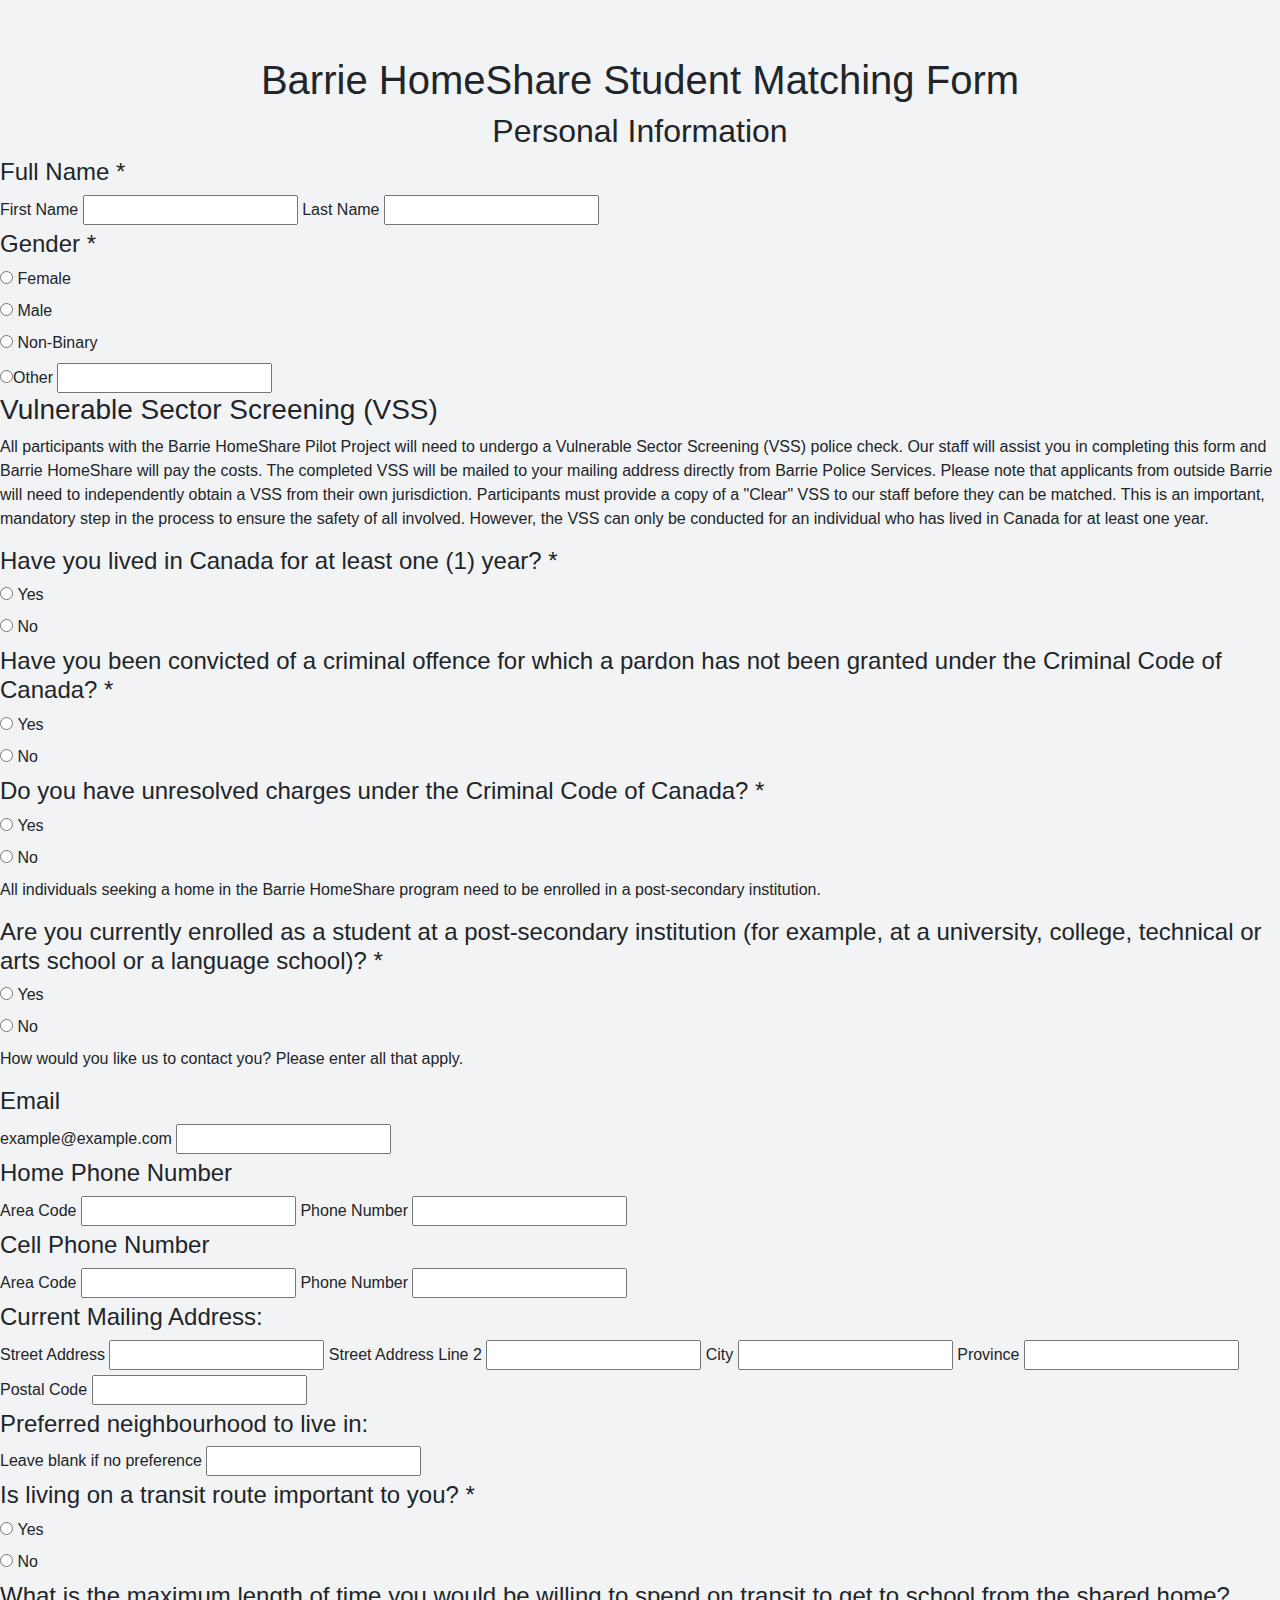
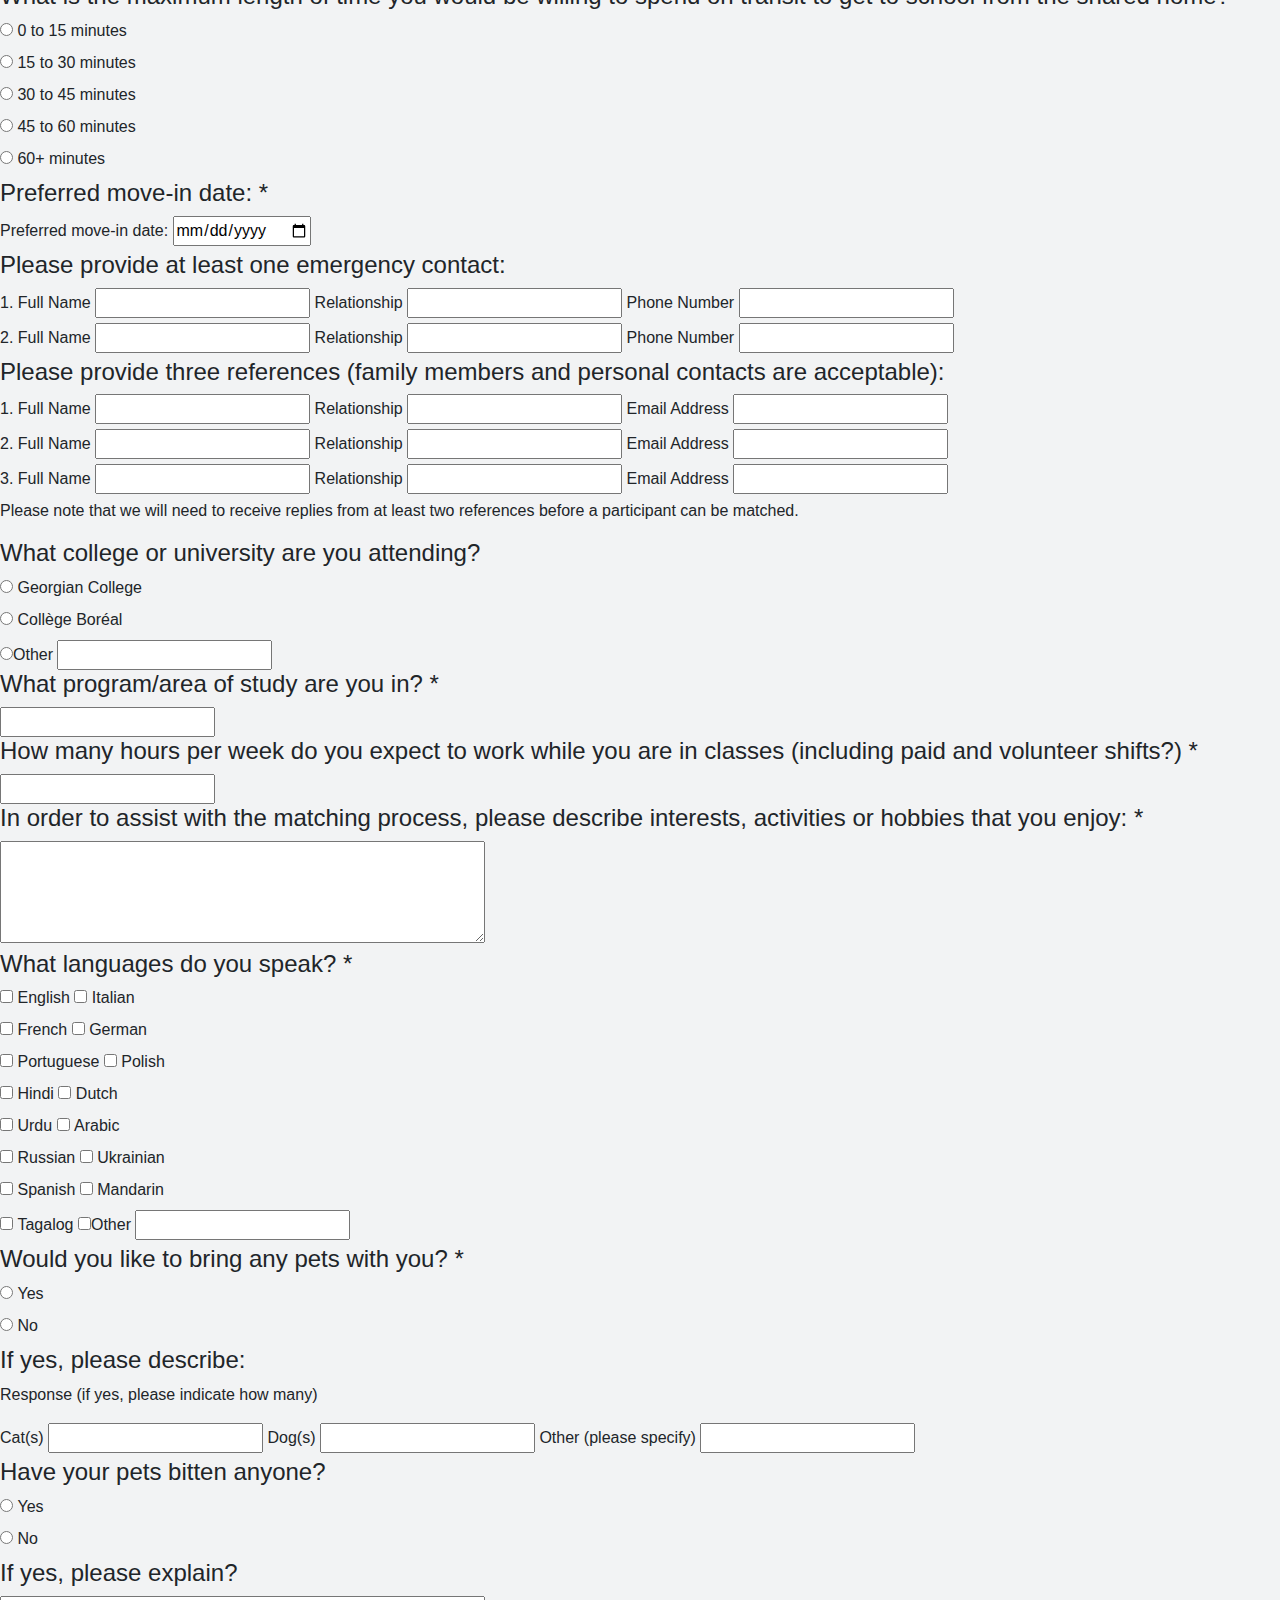
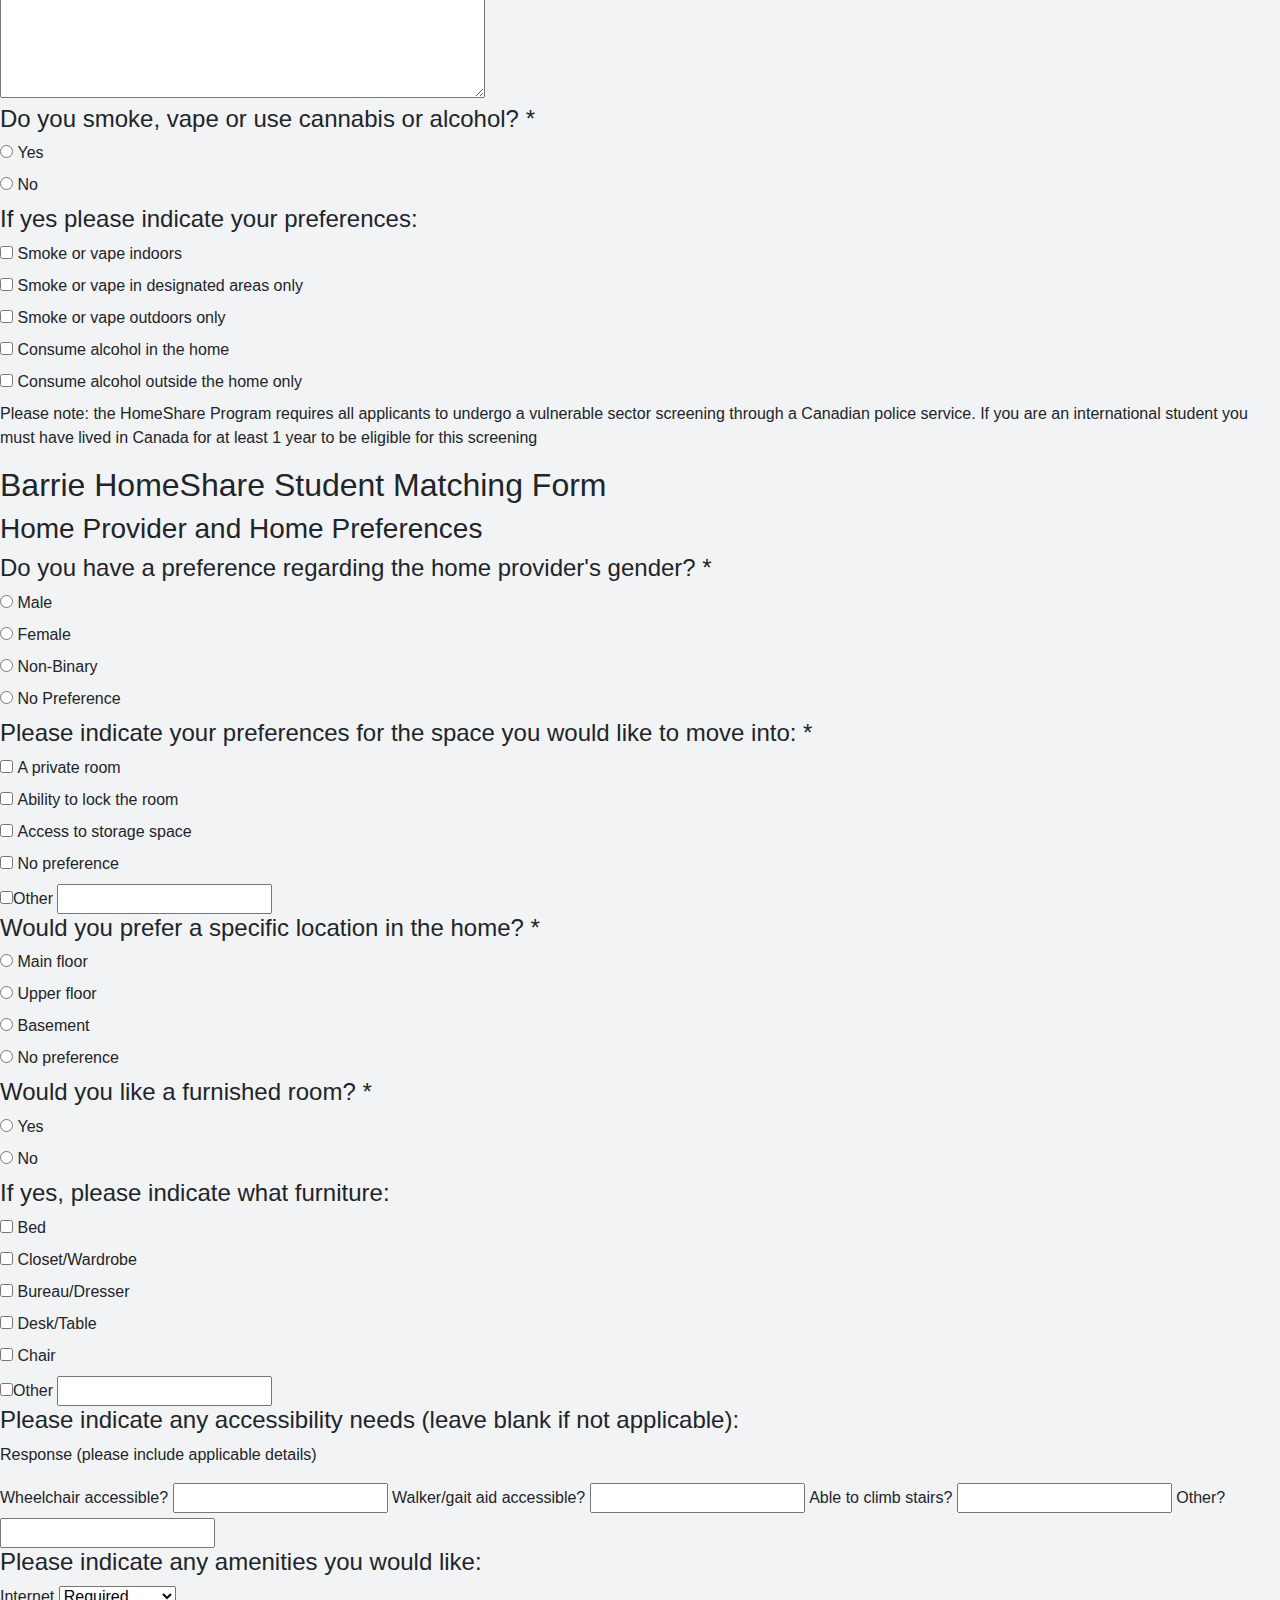
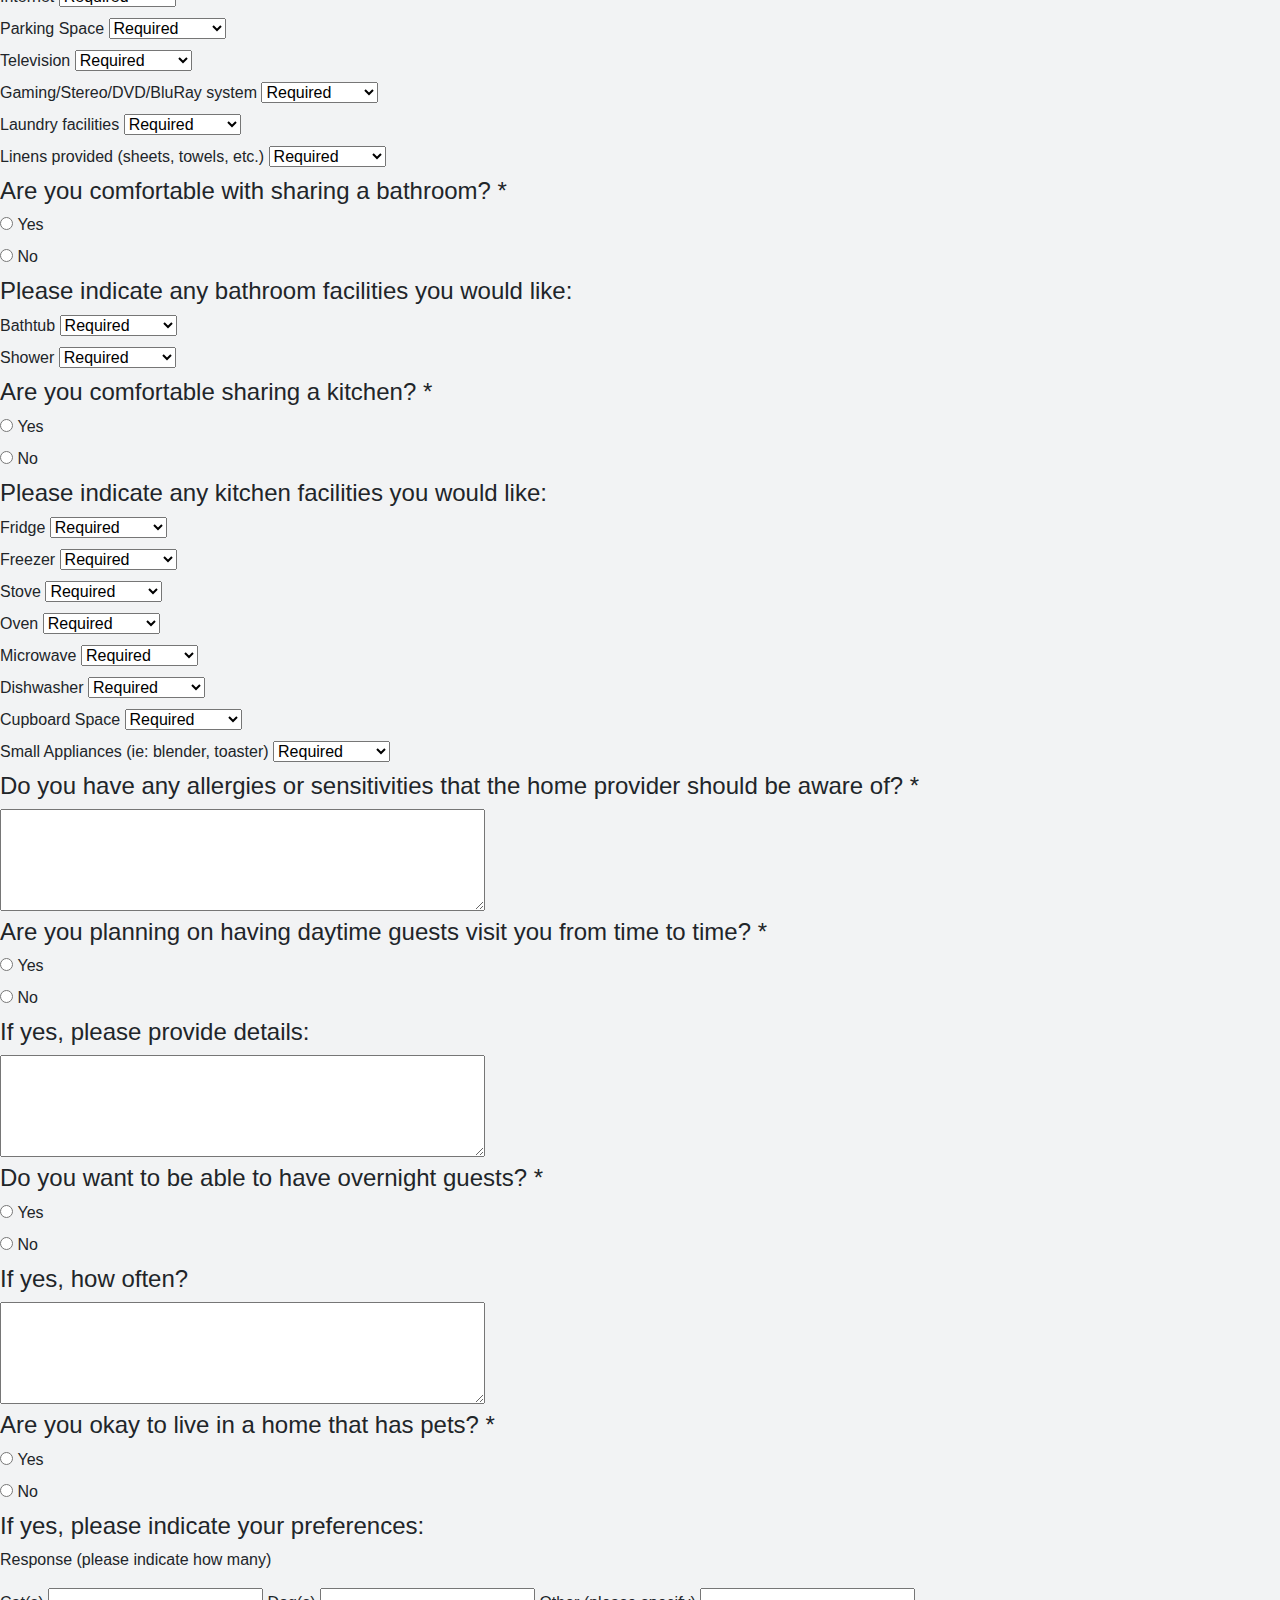
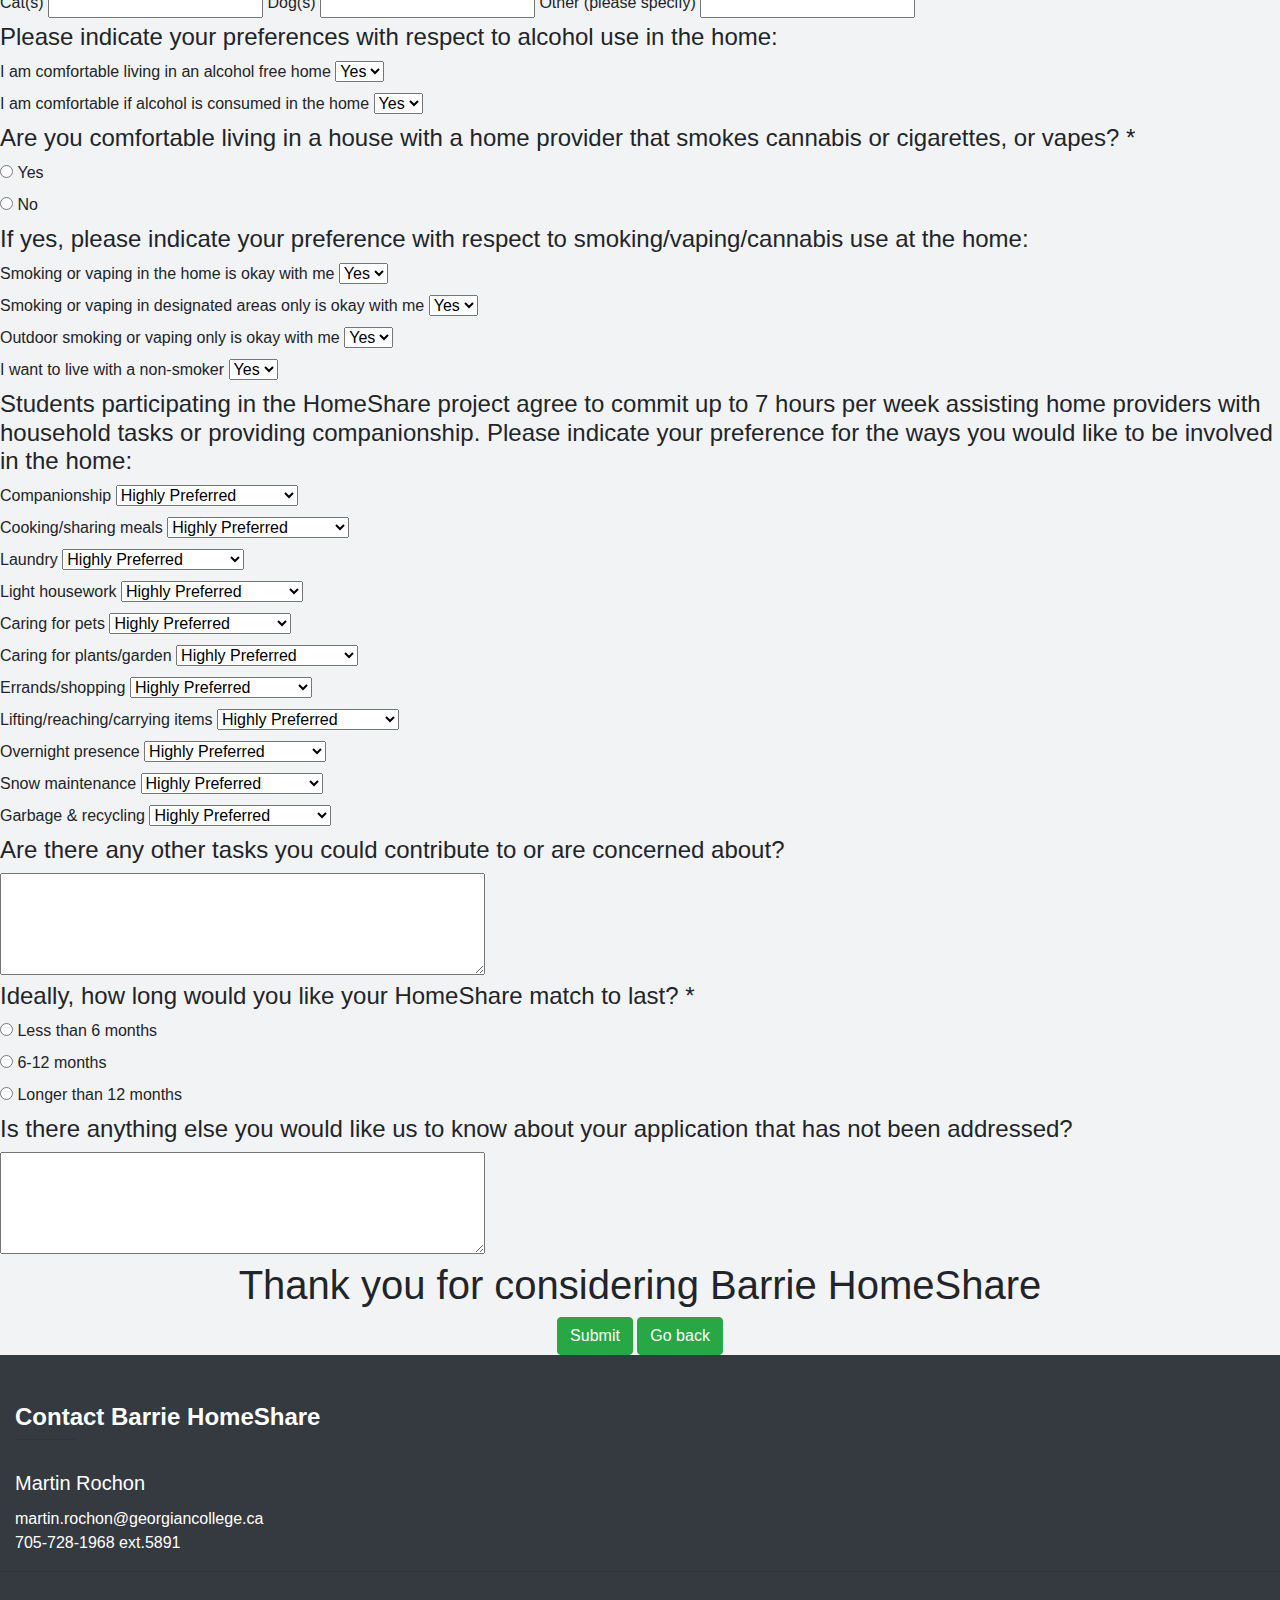
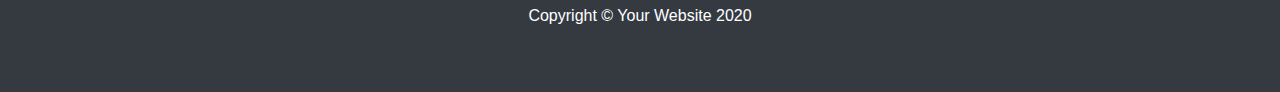
<file: student.html>
<!DOCTYPE HTML>
<html lang="en">
  <head>
    <meta charset="utf-8">
    <title> Barrie HomeShare Student Matching Form</title>

    <link href="vendor/bootstrap/css/bootstrap.min.css" rel="stylesheet">

    <link href="css/full-width-pics.css" rel="stylesheet">
  </head>
  <style>
body {
  background-color: #F2F3F4;
}
</style>
  <body>

    <style>
      .center {
      text-align: center;
      }
    </style>

    <div class="center">
      <h1>Barrie HomeShare Student Matching Form</h1>
      <h2>Personal Information</h2>
    </div>


      <section id="FullName">
        <h4 id="FullName_H4">Full Name *</h4>
      </section>
      <form>
         <label for="fname">First Name</label>
         <input type="text" id="fname" name="fname" required>
         <label for="lname">Last Name</label>
         <input type="text" id="lname" name="lname" required>
      </form>
      <section id="Gender">
        <h4 id="Gender_H4">Gender *</h4>
      </section>
      <form>
        <input type="radio" id="female" name="gender" value="female" required>
        <label for="female">Female</label><br>
        <input type="radio" id="male" name="gender" value="male" required>
        <label for="male">Male</label><br>
        <input type="radio" id="non" name="gender" value="non" required>
        <label for="non">Non-Binary</label><br>
        <input type="radio" id="other" value="">Other <input type="text" name="other" required/>​​​​​​​​​​​​​​​​​​​​​​​​​​​​​​​​
      </form>
      <section id="VSS">
        <h3 id="VSS_H3">Vulnerable Sector Screening (VSS)</h3>
        <p id="VSS_P">All participants with the Barrie HomeShare Pilot Project will need to undergo a Vulnerable Sector Screening (VSS) police check. Our staff will assist you in completing this form and Barrie HomeShare will pay the costs. The completed VSS will be mailed to your mailing address directly from Barrie Police Services. Please note that applicants from outside Barrie will need to independently obtain a VSS from their own jurisdiction. Participants must provide a copy of a "Clear" VSS to our staff before they can be matched. This is an important, mandatory step in the process to ensure the safety of all involved. However, the VSS can only be conducted for an individual who has lived in Canada for at least one year.</p>
      </section>
      <section id="Lived">
        <h4 id="Lived_H4">Have you lived in Canada for at least one (1) year? *</h4>
      </section>
      <form>
        <input type="radio" id="yes" name="lived" value="yes" required>
        <label for="yes">Yes</label><br>
        <input type="radio" id="no" name="lived" value="no" required>
        <label for="no">No</label><br>
      </form>
      <section id="Criminal">
        <h4 id="Criminal_H4">Have you been convicted of a criminal offence for which a pardon has not been granted under the Criminal Code of Canada? *</h4>
      </section>
      <form>
        <input type="radio" id="yes" name="criminal" value="yes" required>
        <label for="yes">Yes</label><br>
        <input type="radio" id="no" name="criminal" value="no" required>
        <label for="no">No</label><br>
      </form>
      <section id="Charges">
        <h4 id="Charges_H4">Do you have unresolved charges under the Criminal Code of Canada? *</h4>
      </section>
      <form>
        <input type="radio" id="yes" name="charges" value="yes" required>
        <label for="yes">Yes</label><br>
        <input type="radio" id="no" name="charges" value="no" required>
        <label for="no">No</label><br>
      </form>
      <section id="Seeking">
        <p id="Seeking_P">All individuals seeking a home in the Barrie HomeShare program need to be enrolled in a post-secondary institution.</p>
      </section>
      <section id="Enrolled">
        <h4 id="Enrolled_H4">Are you currently enrolled as a student at a post-secondary institution (for example, at a university, college, technical or arts school or a language school)? *</h4>
      </section>
      <form>
        <input type="radio" id="yes" name="enrolled" value="yes" required>
        <label for="yes">Yes</label><br>
        <input type="radio" id="no" name="enrolled" value="no" required>
        <label for="no">No</label><br>
      </form>
      <section id="Contact">
        <p id="Contact_P">How would you like us to contact you? Please enter all that apply.</p>
      </section>
      <section id="Email">
        <h4 id="Email_H4">Email</h4>
      </section>
      <form>
         <label for="email">example@example.com</label>
         <input type="text" id="email" name="email">
      </form>
      <section id="HomeNumber">
        <h4 id="HomeNumber_H4">Home Phone Number</h4>
      </section>
      <form>
         <label for="area">Area Code</label>
         <input type="text" id="area" name="area">
         <label for="phone">Phone Number</label>
         <input type="text" id="phone" name="phone">
      </form>
      <section id="CellNumber">
        <h4 id="CellNumber_H4">Cell Phone Number</h4>
      </section>
      <form>
         <label for="area">Area Code</label>
         <input type="text" id="area" name="area">
         <label for="phone">Phone Number</label>
         <input type="text" id="phone" name="phone">
      </form>
      <section id="Address">
        <h4 id="Address_H4">Current Mailing Address:</h4>
      </section>
      <form>
         <label for="street">Street Address</label>
         <input type="text" id="street" name="street">
         <label for="line">Street Address Line 2</label>
         <input type="text" id="line" name="line">
         <label for="city">City</label>
         <input type="text" id="city" name="city">
         <label for="province">Province</label>
         <input type="text" id="province" name="province">
         <label for="postal">Postal Code</label>
         <input type="text" id="postal" name="postal">
      </form>
      <section id="Neighbourhood">
        <h4 id="Neighbourhood_H4">Preferred neighbourhood to live in:</h4>
      </section>
      <form>
         <label for="neighbourhood">Leave blank if no preference</label>
         <input type="text" id="neighbourhood" name="neighbourhood">
      </form>
      <section id="Route">
        <h4 id="Route_H4">Is living on a transit route important to you? *</h4>
      </section>
      <form>
        <input type="radio" id="yes" name="route" value="yes" required>
        <label for="yes">Yes</label><br>
        <input type="radio" id="no" name="route" value="no" required>
        <label for="no">No</label><br>
      </form>
      <section id="Time">
        <h4 id="Time_H4">What is the maximum length of time you would be willing to spend on transit to get to school from the shared home?</h4>
      </section>
      <form>
        <input type="radio" id="15" name="time" value="15">
        <label for="15">0 to 15 minutes</label><br>
        <input type="radio" id="30" name="time" value="30">
        <label for="30">15 to 30 minutes</label><br>
        <input type="radio" id="45" name="time" value="45">
        <label for="45">30 to 45 minutes</label><br>
        <input type="radio" id="60" name="time" value="60">
        <label for="60">45 to 60 minutes</label><br>
        <input type="radio" id="60+" name="time" value="60+">
        <label for="60+">60+ minutes</label><br>
      </form>
      <section id="Move">
        <h4 id="Move_H4">Preferred move-in date: *</h4>
      </section>
      <form>
        <label for="move">Preferred move-in date:</label>
        <input type="date" id="move" name="move" required>
      </form>
      <section id="Contact">
        <h4 id="Contact_H4">Please provide at least one emergency contact:</h4>
      </section>
      <form>
         <label for="one">1.</label>
         <label for="name">Full Name</label>
         <input type="text" id="name" name="name">
         <label for="relationship">Relationship</label>
         <input type="text" id="relationship" name="relationship">
         <label for="phone">Phone Number</label>
         <input type="text" id="phone" name="phone">
      </form>
      <form>
         <label for="two">2.</label>
         <label for="name">Full Name</label>
         <input type="text" id="name" name="name">
         <label for="relationship">Relationship</label>
         <input type="text" id="relationship" name="relationship">
         <label for="phone">Phone Number</label>
         <input type="text" id="phone" name="phone">
      </form>
      <section id="References">
        <h4 id="References_H4">Please provide three references (family members and personal contacts are acceptable):</h4>
      </section>
      <form>
         <label for="one">1.</label>
         <label for="name">Full Name</label>
         <input type="text" id="name" name="name">
         <label for="relationship">Relationship</label>
         <input type="text" id="relationship" name="relationship">
         <label for="email">Email Address</label>
         <input type="text" id="email" name="email">
      </form>
      <form>
         <label for="two">2.</label>
         <label for="name">Full Name</label>
         <input type="text" id="name" name="name">
         <label for="relationship">Relationship</label>
         <input type="text" id="relationship" name="relationship">
         <label for="email">Email Address</label>
         <input type="text" id="email" name="email">
      </form>
      <form>
         <label for="three">3.</label>
         <label for="name">Full Name</label>
         <input type="text" id="name" name="name">
         <label for="relationship">Relationship</label>
         <input type="text" id="relationship" name="relationship">
         <label for="email">Email Address</label>
         <input type="text" id="email" name="email">
      </form>
      <section id="Replies">
        <p id="Replies_P">Please note that we will need to receive replies from at least two references before a participant can be matched.</p>
      </section>
      <section id="School">
        <h4 id="School_H4">What college or university are you attending?</h4>
      </section>
      <form>
        <input type="radio" id="georgian" name="school" value="georgian">
        <label for="georgian">Georgian College</label><br>
        <input type="radio" id="boreal" name="school" value="boreal">
        <label for="boreal">Collège Boréal</label><br>
        <input type="radio" id="other" value="">Other <input type="text" name="other"/>​​​​​​​​​​​​​​​​​​​​​​​​​​​​​​​​
      </form>
      <section id="Program">
        <h4 id="Program_H4">What program/area of study are you in? *</h4>
      </section>
      <form>
        <input type="text" id="program" name="program" required>
      </form>
      <section id="Hours">
        <h4 id="Hours_H4">How many hours per week do you expect to work while you are in classes (including paid and volunteer shifts?) *</h4>
      </section>
      <form>
        <input type="text" id="hours" name="hours" required>
      </form>
      <section id="Hobbies">
        <h4 id="Hobbies_H4">In order to assist with the matching process, please describe interests, activities or hobbies that you enjoy: *</h4>
      </section>
      <form>
        <textarea id="hobbies" name="hobbies" rows="4" cols="50" required>
        </textarea>
      </form>
      <section id="Language">
        <h4 id="Language_H4">What languages do you speak? *</h4>
      </section>
      <form>
        <input type="checkbox" id="language1" name="language1" value="English">
        <label for="language1">English</label>
        <input type="checkbox" id="language2" name="language2" value="Italian">
        <label for="language2">Italian</label><br>
        <input type="checkbox" id="language3" name="language3" value="French">
        <label for="language3">French</label>
        <input type="checkbox" id="language4" name="language4" value="German">
        <label for="language4">German</label><br>
        <input type="checkbox" id="language5" name="language5" value="Portuguese">
        <label for="language5">Portuguese</label>
        <input type="checkbox" id="language6" name="language6" value="Polish">
        <label for="language6">Polish</label><br>
        <input type="checkbox" id="language7" name="language7" value="Hindi">
        <label for="language7">Hindi</label>
        <input type="checkbox" id="language8" name="language8" value="Dutch">
        <label for="language8">Dutch</label><br>
        <input type="checkbox" id="language9" name="language9" value="Urdu">
        <label for="language9">Urdu</label>
        <input type="checkbox" id="language10" name="language10" value="Arabic">
        <label for="language10">Arabic</label><br>
        <input type="checkbox" id="language11" name="language11" value="Russian">
        <label for="language11">Russian</label>
        <input type="checkbox" id="language12" name="language12" value="Ukrainian">
        <label for="language12">Ukrainian</label><br>
        <input type="checkbox" id="language13" name="language13" value="Spanish">
        <label for="language13">Spanish</label>
        <input type="checkbox" id="language14" name="language14" value="Mandarin">
        <label for="language14">Mandarin</label><br>
        <input type="checkbox" id="language15" name="language15" value="Tagalog">
        <label for="language15">Tagalog</label>
        <input type="checkbox" id="language16" value="">Other <input type="text" name="other"/>​​​​​​​​​​​​​​​​​​​​​​​​​​​​​​​​
      </form>
      <section id="Pets">
        <h4 id="Pets_H4">Would you like to bring any pets with you? *</h4>
      </section>
      <form>
        <input type="radio" id="yes" name="pets" value="yes" required>
        <label for="yes">Yes</label><br>
        <input type="radio" id="no" name="pets" value="no" required>
        <label for="no">No</label><br>
      </form>
      <section id="PetsYes">
        <h4 id="PetsYes_H4">If yes, please describe:</h4>
        <p id="PetsMany_P">Response (if yes, please indicate how many)</p>
      </section>
      <form>
         <label for="cat">Cat(s)</label>
         <input type="text" id="cat" name="cat">
         <label for="dog">Dog(s)</label>
         <input type="text" id="dog" name="dog">
         <label for="other">Other (please specify)</label>
         <input type="text" id="other" name="other">
      </form>
      <section id="Bitten">
        <h4 id="Bitten_H4">Have your pets bitten anyone?</h4>
      </section>
      <form>
        <input type="radio" id="yes" name="bitten" value="yes">
        <label for="yes">Yes</label><br>
        <input type="radio" id="no" name="bitten" value="no">
        <label for="no">No</label><br>
      </form>
      <section id="BittenYes">
        <h4 id="BittenYes_H4">If yes, please explain?</h4>
      </section>
      <form>
        <textarea id="bittenYes" name="bittenYes" rows="4" cols="50">
        </textarea>
      </form>
      <section id="Smoke">
        <h4 id="Smoke_H4">Do you smoke, vape or use cannabis or alcohol? *</h4>
      </section>
      <form>
        <input type="radio" id="yes" name="smoke" value="yes" required>
        <label for="yes">Yes</label><br>
        <input type="radio" id="no" name="smoke" value="no" required>
        <label for="no">No</label><br>
      </form>
      <section id="SmokeYes">
        <h4 id="SmokeYes_H4">If yes please indicate your preferences:</h4>
      </section>
      <form>
        <input type="checkbox" id="option1" name="option1" value="Indoors">
        <label for="option1">Smoke or vape indoors</label><br>
        <input type="checkbox" id="option2" name="option2" value="Areas">
        <label for="option2">Smoke or vape in designated areas only</label><br>
        <input type="checkbox" id="option3" name="option3" value="Outdoors">
        <label for="option3">Smoke or vape outdoors only</label><br>
        <input type="checkbox" id="option4" name="option4" value="AlcoholInside">
        <label for="option4">Consume alcohol in the home</label><br>
        <input type="checkbox" id="option5" name="option5" value="AlcoholOutside">
        <label for="option5">Consume alcohol outside the home only</label><br>
      </form>
      <section id="Note">
        <p id="Note_P">Please note: the HomeShare Program requires all applicants to undergo a vulnerable sector screening through a Canadian police service. If you are an international student you must have lived in Canada for at least 1 year to be eligible for this screening</p>
      </section>
      <section id="StudentMatch">
        <h2 id="StudentMatch_H2">Barrie HomeShare Student Matching Form</h2>
      </section>
      <section id="Preferences">
        <h3 id="Preferences_H3">Home Provider and Home Preferences</h3>
      </section>
      <section id="HomeGender">
        <h4 id="HomeGender_H4">Do you have a preference regarding the home provider's gender? *</h4>
      </section>
      <form>
        <input type="radio" id="male" name="homegender" value="male" required>
        <label for="male">Male</label><br>
        <input type="radio" id="female" name="homegender" value="female" required>
        <label for="female">Female</label><br>
        <input type="radio" id="non" name="homegender" value="non" required>
        <label for="non">Non-Binary</label><br>
        <input type="radio" id="no" name="homegender" value="no" required>
        <label for="no">No Preference</label><br>
      </form>
      <section id="Space">
        <h4 id="Space_H4">Please indicate your preferences for the space you would like to move into: *</h4>
      </section>
      <form>
        <input type="checkbox" id="private" name="private" value="Private">
        <label for="private">A private room</label><br>
        <input type="checkbox" id="lock" name="lock" value="Lock">
        <label for="lock">Ability to lock the room</label><br>
        <input type="checkbox" id="space" name="space" value="Space">
        <label for="space">Access to storage space</label><br>
        <input type="checkbox" id="no" name="no" value="No">
        <label for="no">No preference</label><br>
        <input type="checkbox" id="other" value="">Other <input type="text" name="other"/>​​​​​​​​​​​​​​​​​​​​​​​​​​​​​​​​
      </form>
      <section id="Location">
        <h4 id="Location_H4">Would you prefer a specific location in the home? *</h4>
      </section>
      <form>
        <input type="radio" id="main" name="location" value="main" required>
        <label for="main">Main floor</label><br>
        <input type="radio" id="upper" name="location" value="upper" required>
        <label for="upper">Upper floor</label><br>
        <input type="radio" id="basement" name="location" value="basement" required>
        <label for="basement">Basement</label><br>
        <input type="radio" id="no" name="location" value="no" required>
        <label for="no">No preference</label><br>
      </form>
      <section id="Room">
        <h4 id="Room_H4">Would you like a furnished room? *</h4>
      </section>
      <form>
        <input type="radio" id="yes" name="room" value="yes" required>
        <label for="yes">Yes</label><br>
        <input type="radio" id="no" name="room" value="no" required>
        <label for="no">No</label><br>
      </form>
      <section id="Furniture">
        <h4 id="Furniture_H4">If yes, please indicate what furniture:</h4>
      </section>
      <form>
        <input type="checkbox" id="bed" name="furniture" value="bed">
        <label for="bed">Bed</label><br>
        <input type="checkbox" id="closet" name="furniture" value="closet">
        <label for="closet">Closet/Wardrobe</label><br>
        <input type="checkbox" id="dresser" name="furniture" value="dresser">
        <label for="dresser">Bureau/Dresser</label><br>
        <input type="checkbox" id="desk" name="furniture" value="desk">
        <label for="desk">Desk/Table</label><br>
        <input type="checkbox" id="chair" name="furniture" value="chair">
        <label for="chair">Chair</label><br>
        <input type="checkbox" id="other" value="">Other <input type="text" name="furniture"/>​​​​​​​​​​​​​​​​​​​​​​​​​​​​​​​​
      </form>
      <section id="Needs">
        <h4 id="Needs_H4">Please indicate any accessibility needs (leave blank if not applicable):</h4>
        <p id="Response_P">Response (please include applicable details)</p>
      </section>
      <form>
         <label for="wheelchair">Wheelchair accessible?</label>
         <input type="text" id="wheelchair" name="wheelchair">
         <label for="walker">Walker/gait aid accessible?</label>
         <input type="text" id="walker" name="walker">
         <label for="stairs">Able to climb stairs?</label>
         <input type="text" id="stairs" name="stairs">
         <label for="other">Other?</label>
         <input type="text" id="other" name="other">
      </form>
      <section id="Amenities">
        <h4 id="Amenities_H4">Please indicate any amenities you would like:</h4>
      </section>
      <form>
        <label for="internet">Internet</label>
        <select name="response" id="response">
          <option value="required">Required</option>
          <option value="preferred">Preferred</option>
          <option value="notrequired">Not Required</option>
        </select><br>
        <label for="Parking">Parking Space</label>
        <select name="response" id="response">
          <option value="required">Required</option>
          <option value="preferred">Preferred</option>
          <option value="notrequired">Not Required</option>
        </select><br>
        <label for="TV">Television</label>
        <select name="response" id="response">
          <option value="required">Required</option>
          <option value="preferred">Preferred</option>
          <option value="notrequired">Not Required</option>
        </select><br>
        <label for="Gaming">Gaming/Stereo/DVD/BluRay system</label>
        <select name="response" id="response">
          <option value="required">Required</option>
          <option value="preferred">Preferred</option>
          <option value="notrequired">Not Required</option>
        </select><br>
        <label for="Laundry">Laundry facilities</label>
        <select name="response" id="response">
          <option value="required">Required</option>
          <option value="preferred">Preferred</option>
          <option value="notrequired">Not Required</option>
        </select><br>
        <label for="Linens">Linens provided (sheets, towels, etc.)	</label>
        <select name="response" id="response">
          <option value="required">Required</option>
          <option value="preferred">Preferred</option>
          <option value="notrequired">Not Required</option>
        </select><br>
      </form>
      <section id="Bathroom">
        <h4 id="Bathroom_H4">Are you comfortable with sharing a bathroom? *</h4>
      </section>
      <form>
        <input type="radio" id="yes" name="bathroom" value="yes" required>
        <label for="yes">Yes</label><br>
        <input type="radio" id="no" name="bathroom" value="no" required>
        <label for="no">No</label><br>
      </form>
      <section id="Bath">
        <h4 id="Bath_H4">Please indicate any bathroom facilities you would like:</h4>
      </section>
      <form>
        <label for="bathtub">Bathtub</label>
        <select name="response" id="response">
          <option value="required">Required</option>
          <option value="preferred">Preferred</option>
          <option value="notrequired">Not Required</option>
        </select><br>
        <label for="shower">Shower</label>
        <select name="response" id="response">
          <option value="required">Required</option>
          <option value="preferred">Preferred</option>
          <option value="notrequired">Not Required</option>
        </select><br>
      </form>
      <section id="Kitchen">
        <h4 id="Kitchen_H4">Are you comfortable sharing a kitchen? *</h4>
      </section>
      <form>
        <input type="radio" id="yes" name="kitchen" value="yes" required>
        <label for="yes">Yes</label><br>
        <input type="radio" id="no" name="kitchen" value="no" required>
        <label for="no">No</label><br>
      </form>
      <section id="KitchenF">
        <h4 id="KitchenF_H4">Please indicate any kitchen facilities you would like:</h4>
      </section>
      <form>
        <label for="fridge">Fridge</label>
        <select name="response" id="response">
          <option value="required">Required</option>
          <option value="preferred">Preferred</option>
          <option value="notrequired">Not Required</option>
        </select><br>
        <label for="freezer">Freezer</label>
        <select name="response" id="response">
          <option value="required">Required</option>
          <option value="preferred">Preferred</option>
          <option value="notrequired">Not Required</option>
        </select><br>
        <label for="stove">Stove</label>
        <select name="response" id="response">
          <option value="required">Required</option>
          <option value="preferred">Preferred</option>
          <option value="notrequired">Not Required</option>
        </select><br>
        <label for="oven">Oven</label>
        <select name="response" id="response">
          <option value="required">Required</option>
          <option value="preferred">Preferred</option>
          <option value="notrequired">Not Required</option>
        </select><br>
        <label for="microwave">Microwave</label>
        <select name="response" id="response">
          <option value="required">Required</option>
          <option value="preferred">Preferred</option>
          <option value="notrequired">Not Required</option>
        </select><br>
        <label for="dishwasher">Dishwasher</label>
        <select name="response" id="response">
          <option value="required">Required</option>
          <option value="preferred">Preferred</option>
          <option value="notrequired">Not Required</option>
        </select><br>
        <label for="cupboard">Cupboard Space</label>
        <select name="response" id="response">
          <option value="required">Required</option>
          <option value="preferred">Preferred</option>
          <option value="notrequired">Not Required</option>
        </select><br>
        <label for="small">Small Appliances (ie: blender, toaster)	</label>
        <select name="response" id="response">
          <option value="required">Required</option>
          <option value="preferred">Preferred</option>
          <option value="notrequired">Not Required</option>
        </select><br>
      </form>
      <section id="Allergies">
        <h4 id="Allergies_H4">Do you have any allergies or sensitivities that the home provider should be aware of? *</h4>
      </section>
      <form>
        <textarea id="allergies" name="allergies" rows="4" cols="50" required>
        </textarea>
      </form>
      <section id="Guests">
        <h4 id="Guests_H4">Are you planning on having daytime guests visit you from time to time? *</h4>
      </section>
      <form>
        <input type="radio" id="yes" name="guests" value="yes" required>
        <label for="yes">Yes</label><br>
        <input type="radio" id="no" name="guests" value="no" required>
        <label for="no">No</label><br>
      </form>
      <section id="GuestsYes">
        <h4 id="GuestsYes_H4">If yes, please provide details:</h4>
      </section>
      <form>
        <textarea id="guestsyes" name="guestsyes" rows="4" cols="50">
        </textarea>
      </form>
      <section id="Overnight">
        <h4 id="Overnight_H4">Do you want to be able to have overnight guests? *</h4>
      </section>
      <form>
        <input type="radio" id="yes" name="overnight" value="yes" required>
        <label for="yes">Yes</label><br>
        <input type="radio" id="no" name="overnight" value="no" required>
        <label for="no">No</label><br>
      </form>
      <section id="OvernightYes">
        <h4 id="OvernightYes_H4">If yes, how often?</h4>
      </section>
      <form>
        <textarea id="overnightyes" name="overnightyes" rows="4" cols="50">
        </textarea>
      </form>
      <section id="Pets">
        <h4 id="Pets_H4">Are you okay to live in a home that has pets? *</h4>
      </section>
      <form>
        <input type="radio" id="yes" name="pets" value="yes" required>
        <label for="yes">Yes</label><br>
        <input type="radio" id="no" name="pets" value="no" required>
        <label for="no">No</label><br>
      </form>
      <section id="PetsYes">
        <h4 id="PetsYes_H4">If yes, please indicate your preferences:</h4>
        <p id="PetsMany_P">Response (please indicate how many)</p>
      </section>
      <form>
         <label for="cat">Cat(s)</label>
         <input type="text" id="cat" name="cat">
         <label for="dog">Dog(s)</label>
         <input type="text" id="dog" name="dog">
         <label for="other">Other (please specify)</label>
         <input type="text" id="other" name="other">
      </form>
      <section id="Alcohol">
        <h4 id="Alcohol_H4">Please indicate your preferences with respect to alcohol use in the home:</h4>
      </section>
      <form>
        <label for="free">I am comfortable living in an alcohol free home</label>
        <select name="response" id="response">
          <option value="yes">Yes</option>
          <option value="no">No</option>
        </select><br>
        <label for="home">I am comfortable if alcohol is consumed in the home</label>
        <select name="response" id="response">
          <option value="yes">Yes</option>
          <option value="no">No</option>
        </select><br>
      </form>
      <section id="Smoke">
        <h4 id="Smoke_H4">Are you comfortable living in a house with a home provider that smokes cannabis or cigarettes, or vapes? *</h4>
      </section>
      <form>
        <input type="radio" id="yes" name="smoke" value="yes" required>
        <label for="yes">Yes</label><br>
        <input type="radio" id="no" name="smoke" value="no" required>
        <label for="no">No</label><br>
      </form>
      <section id="SmokeYes">
        <h4 id="SmokeYes_H4">If yes, please indicate your preference with respect to smoking/vaping/cannabis use at the home:</h4>
      </section>
      <form>
        <label for="home">Smoking or vaping in the home is okay with me</label>
        <select name="response" id="response">
          <option value="yes">Yes</option>
          <option value="no">No</option>
        </select><br>
        <label for="areas">Smoking or vaping in designated areas only is okay with me</label>
        <select name="response" id="response">
          <option value="yes">Yes</option>
          <option value="no">No</option>
        </select><br>
        <label for="outdoor">Outdoor smoking or vaping only is okay with me</label>
        <select name="response" id="response">
          <option value="yes">Yes</option>
          <option value="no">No</option>
        </select><br>
        <label for="non">I want to live with a non-smoker</label>
        <select name="response" id="response">
          <option value="yes">Yes</option>
          <option value="no">No</option>
        </select><br>
      </form>
      <section id="Students">
        <h4 id="Students_H4">Students participating in the HomeShare project agree to commit up to 7 hours per week assisting home providers with household tasks or providing companionship. Please indicate your preference for the ways you would like to be involved in the home:</h4>
      </section>
      <form>
        <label for="companionship">Companionship</label>
        <select name="response" id="response">
          <option value="highly">Highly Preferred</option>
          <option value="preferred">Preferred</option>
          <option value="neutral">Neutral</option>
          <option value="not">Not Preferred</option>
          <option value="strong">Strongly Not Preferred</option>
        </select><br>
        <label for="cooking">Cooking/sharing meals</label>
        <select name="response" id="response">
          <option value="highly">Highly Preferred</option>
          <option value="preferred">Preferred</option>
          <option value="neutral">Neutral</option>
          <option value="not">Not Preferred</option>
          <option value="strong">Strongly Not Preferred</option>
        </select><br>
        <label for="laundry">Laundry</label>
        <select name="response" id="response">
          <option value="highly">Highly Preferred</option>
          <option value="preferred">Preferred</option>
          <option value="neutral">Neutral</option>
          <option value="not">Not Preferred</option>
          <option value="strong">Strongly Not Preferred</option>
        </select><br>
        <label for="housework">Light housework</label>
        <select name="response" id="response">
          <option value="highly">Highly Preferred</option>
          <option value="preferred">Preferred</option>
          <option value="neutral">Neutral</option>
          <option value="not">Not Preferred</option>
          <option value="strong">Strongly Not Preferred</option>
        </select><br>
        <label for="pets">Caring for pets</label>
        <select name="response" id="response">
          <option value="highly">Highly Preferred</option>
          <option value="preferred">Preferred</option>
          <option value="neutral">Neutral</option>
          <option value="not">Not Preferred</option>
          <option value="strong">Strongly Not Preferred</option>
        </select><br>
        <label for="plants">Caring for plants/garden</label>
        <select name="response" id="response">
          <option value="highly">Highly Preferred</option>
          <option value="preferred">Preferred</option>
          <option value="neutral">Neutral</option>
          <option value="not">Not Preferred</option>
          <option value="strong">Strongly Not Preferred</option>
        </select><br>
        <label for="shopping">Errands/shopping</label>
        <select name="response" id="response">
          <option value="highly">Highly Preferred</option>
          <option value="preferred">Preferred</option>
          <option value="neutral">Neutral</option>
          <option value="not">Not Preferred</option>
          <option value="strong">Strongly Not Preferred</option>
        </select><br>
        <label for="lifting">Lifting/reaching/carrying items</label>
        <select name="response" id="response">
          <option value="highly">Highly Preferred</option>
          <option value="preferred">Preferred</option>
          <option value="neutral">Neutral</option>
          <option value="not">Not Preferred</option>
          <option value="strong">Strongly Not Preferred</option>
        </select><br>
        <label for="overnight">Overnight presence</label>
        <select name="response" id="response">
          <option value="highly">Highly Preferred</option>
          <option value="preferred">Preferred</option>
          <option value="neutral">Neutral</option>
          <option value="not">Not Preferred</option>
          <option value="strong">Strongly Not Preferred</option>
        </select><br>
        <label for="snow">Snow maintenance</label>
        <select name="response" id="response">
          <option value="highly">Highly Preferred</option>
          <option value="preferred">Preferred</option>
          <option value="neutral">Neutral</option>
          <option value="not">Not Preferred</option>
          <option value="strong">Strongly Not Preferred</option>
        </select><br>
        <label for="garbage">Garbage & recycling</label>
        <select name="response" id="response">
          <option value="highly">Highly Preferred</option>
          <option value="preferred">Preferred</option>
          <option value="neutral">Neutral</option>
          <option value="not">Not Preferred</option>
          <option value="strong">Strongly Not Preferred</option>
        </select><br>
      </form>
      <section id="Tasks">
        <h4 id="Tasks_H4">Are there any other tasks you could contribute to or are concerned about?</h4>
      </section>
      <form>
        <textarea id="task" name="task" rows="4" cols="50">
        </textarea>
      </form>
      <section id="Long">
        <h4 id="Long_H4">Ideally, how long would you like your HomeShare match to last? *</h4>
      </section>
      <form>
        <input type="radio" id="less" name="long" value="less" required>
        <label for="less">Less than 6 months</label><br>
        <input type="radio" id="6" name="long" value="6" required>
        <label for="6">6-12 months</label><br>
        <input type="radio" id="12" name="long" value="12" required>
        <label for="12">Longer than 12 months</label><br>
      </form>
      <section id="Anything Else">
        <h4 id="Anything Else_H4">Is there anything else you would like us to know about your application that has not been addressed?</h4>
      </section>
      <form>
        <textarea id="anythingelse" name="anythingelse" rows="4" cols="50">
        </textarea>
      </form>

      <style>
        .center {
        text-align: center;
        }
      </style>

      <div class="center">
        <h1>Thank you for considering Barrie HomeShare</h1>
        <form>
          <input type="submit" value="Submit" role="button" class="btn btn-md btn-success">
          <a role="button" class="btn btn-md btn-success" href="join.html">Go back</a>
        </form>
      </div>

      <!-- Footer -->
  <footer class="py-5 bg-dark ">

    <div class="col-md-12 mx-auto mb-md-0 mb-4">

        <!-- Links -->
        <h4 class="font-weight-bold text-white">Contact Barrie HomeShare</h4>
        <hr class="teal accent-3 mb-4 mt-0 d-inline-block mx-auto" style="width: 60px;">
        <h5 class="card-title text-white">Martin Rochon</h5>
        <p class="text-white">martin.rochon@georgiancollege.ca <br> 705-728-1968 ext.5891</p>
     

      </div>
          <hr>


    <div class="footer-copyright text-center text-black-50 py-3">
      <p class="m-0 text-center text-white">Copyright &copy; Your Website 2020</p>
    </div>
    <!-- /.container -->
  </footer>

  <!-- Bootstrap core JavaScript -->
  <script src="vendor/jquery/jquery.min.js"></script>
  <script src="vendor/bootstrap/js/bootstrap.bundle.min.js"></script>

</body>

</html>
  </body>
</html>
</file>
<file: css/full-width-pics.css>
/*!
 * Start Bootstrap - Full Width Pics (https://startbootstrap.com/templates/full-width-pics)
 * Copyright 2013-2020 Start Bootstrap
 * Licensed under MIT (https://github.com/StartBootstrap/startbootstrap-full-width-pics/blob/master/LICENSE)
 */
body {
  padding-top: 56px;
}

.bg-image-full {
  background: no-repeat center center scroll;
  -webkit-background-size: cover;
  -moz-background-size: cover;
  background-size: cover;
  -o-background-size: cover;
}

.aboutus-section {
    padding: 90px 0;
}
.aboutus-title {
    font-size: 30px;
    letter-spacing: 0;
    line-height: 32px;
    margin: 0 0 39px;
    padding: 0 0 11px;
    position: relative;
    text-transform: uppercase;
    color: #000;
}
.aboutus-title::after {
    background: #fdb801 none repeat scroll 0 0;
    bottom: 0;
    content: "";
    height: 2px;
    left: 0;
    position: absolute;
    width: 54px;
}
.aboutus-text {
    color: #606060;
    font-size: 13px;
    line-height: 22px;
    margin: 0 0 35px;
}

a:hover, a:active {
    color: #ffb901;
    text-decoration: none;
    outline: 0;
}
.aboutus-more {
    border: 1px solid #fdb801;
    border-radius: 25px;
    color: #fdb801;
    display: inline-block;
    font-size: 14px;
    font-weight: 700;
    letter-spacing: 0;
    padding: 7px 20px;
    text-transform: uppercase;
}
.feature .feature-box .iconset {
    background: #fff none repeat scroll 0 0;
    float: left;
    position: relative;
    width: 18%;
}
.feature .feature-box .iconset::after {
    background: #fdb801 none repeat scroll 0 0;
    content: "";
    height: 150%;
    left: 43%;
    position: absolute;
    top: 100%;
    width: 1px;
}

.feature .feature-box .feature-content h4 {
    color: #0f0f0f;
    font-size: 18px;
    letter-spacing: 0;
    line-height: 22px;
    margin: 0 0 5px;
}


.feature .feature-box .feature-content {
    float: left;
    padding-left: 28px;
    width: 78%;
}
.feature .feature-box .feature-content h4 {
    color: #0f0f0f;
    font-size: 18px;
    letter-spacing: 0;
    line-height: 22px;
    margin: 0 0 5px;
}
.feature .feature-box .feature-content p {
    color: #606060;
    font-size: 13px;
    line-height: 22px;
}
.icon {
    color : #f4b841;
    padding:0px;
    font-size:40px;
    border: 1px solid #fdb801;
    border-radius: 100px;
    color: #fdb801;
    font-size: 28px;
    height: 70px;
    line-height: 70px;
    text-align: center;
    width: 70px;
}
</file>
